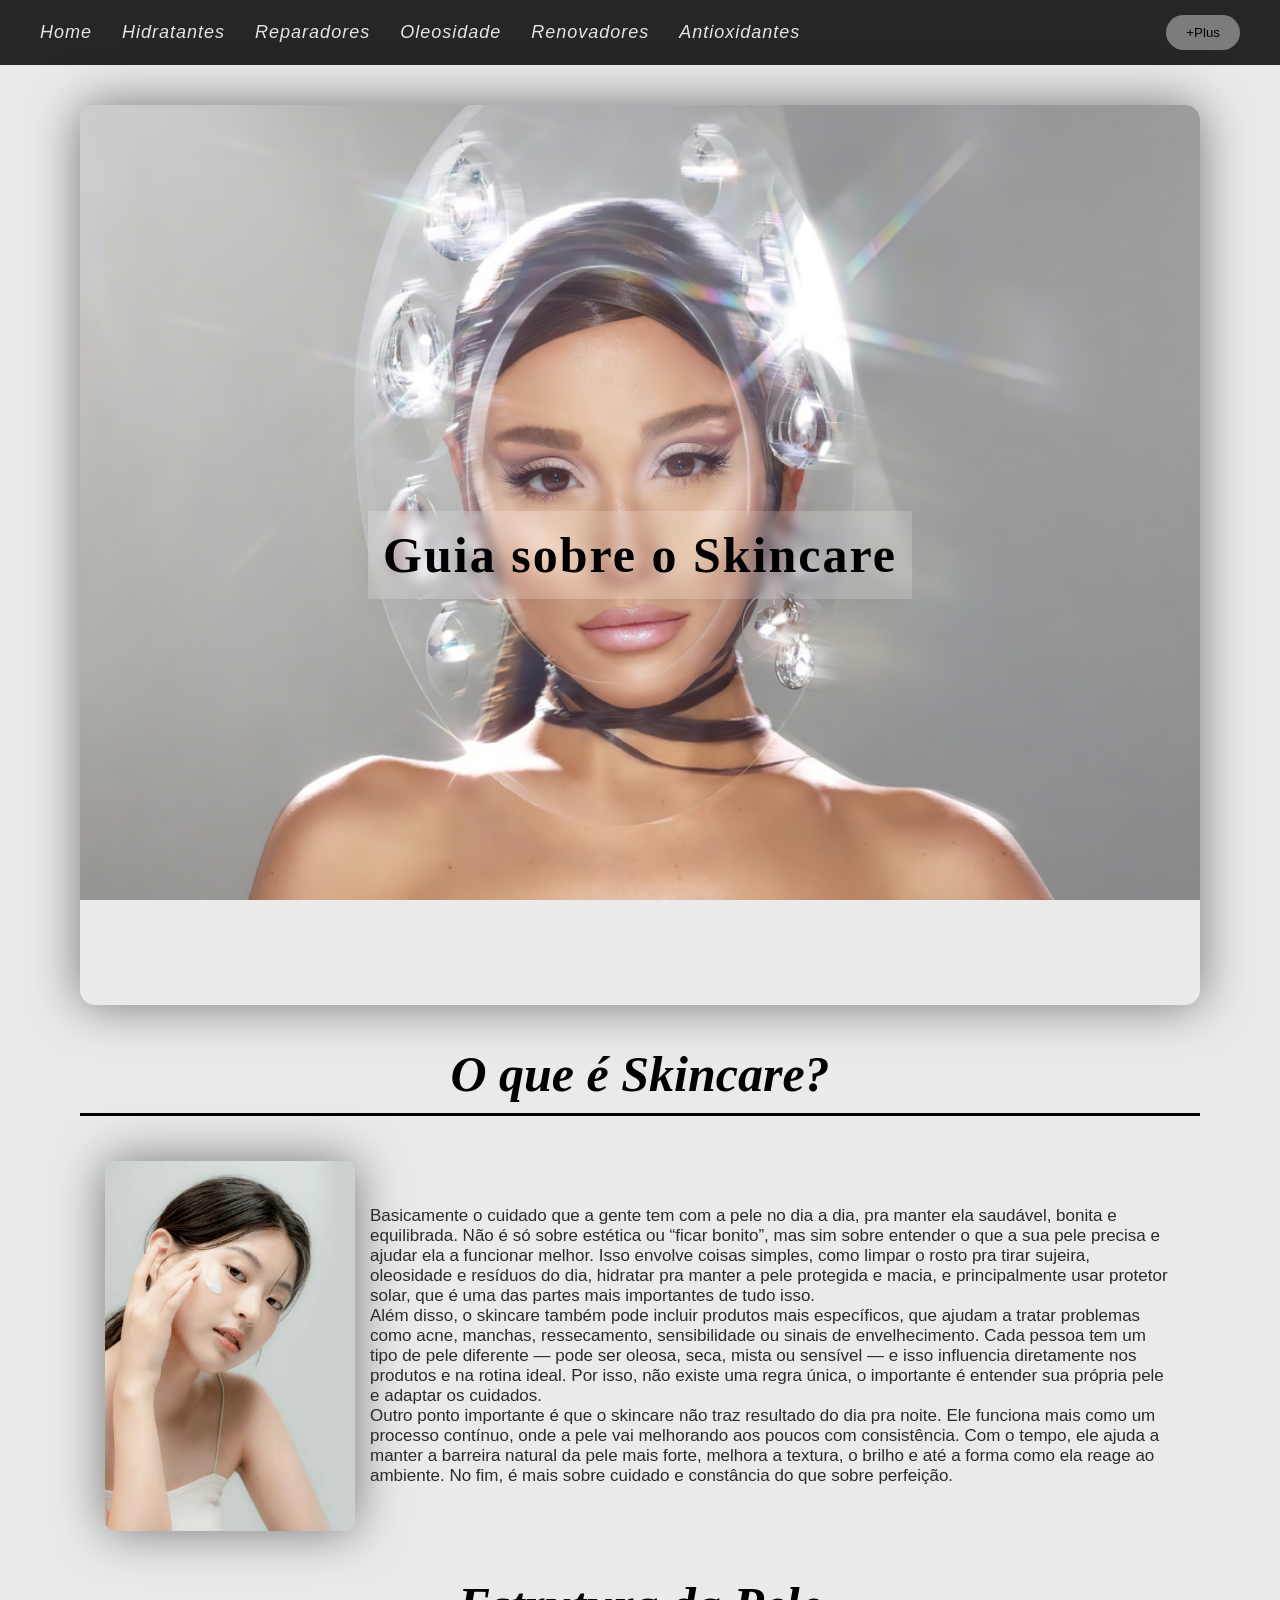
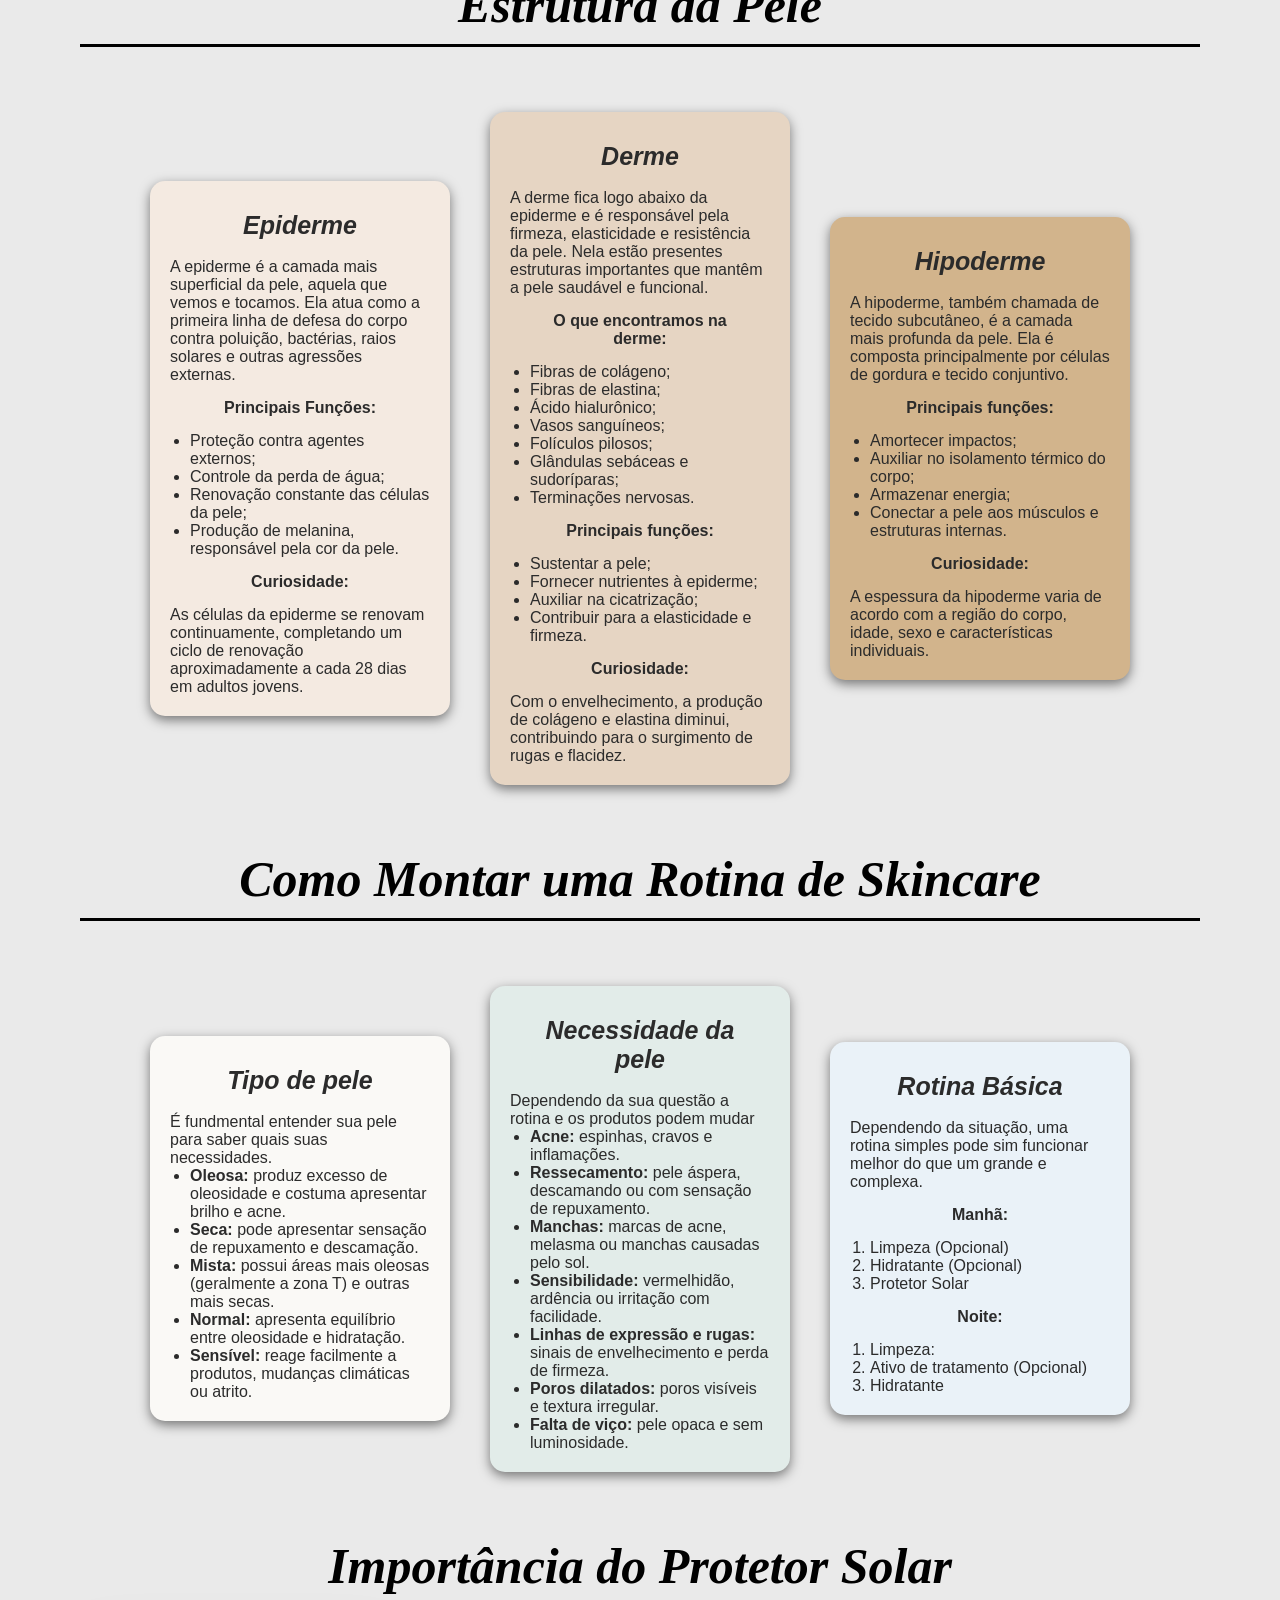
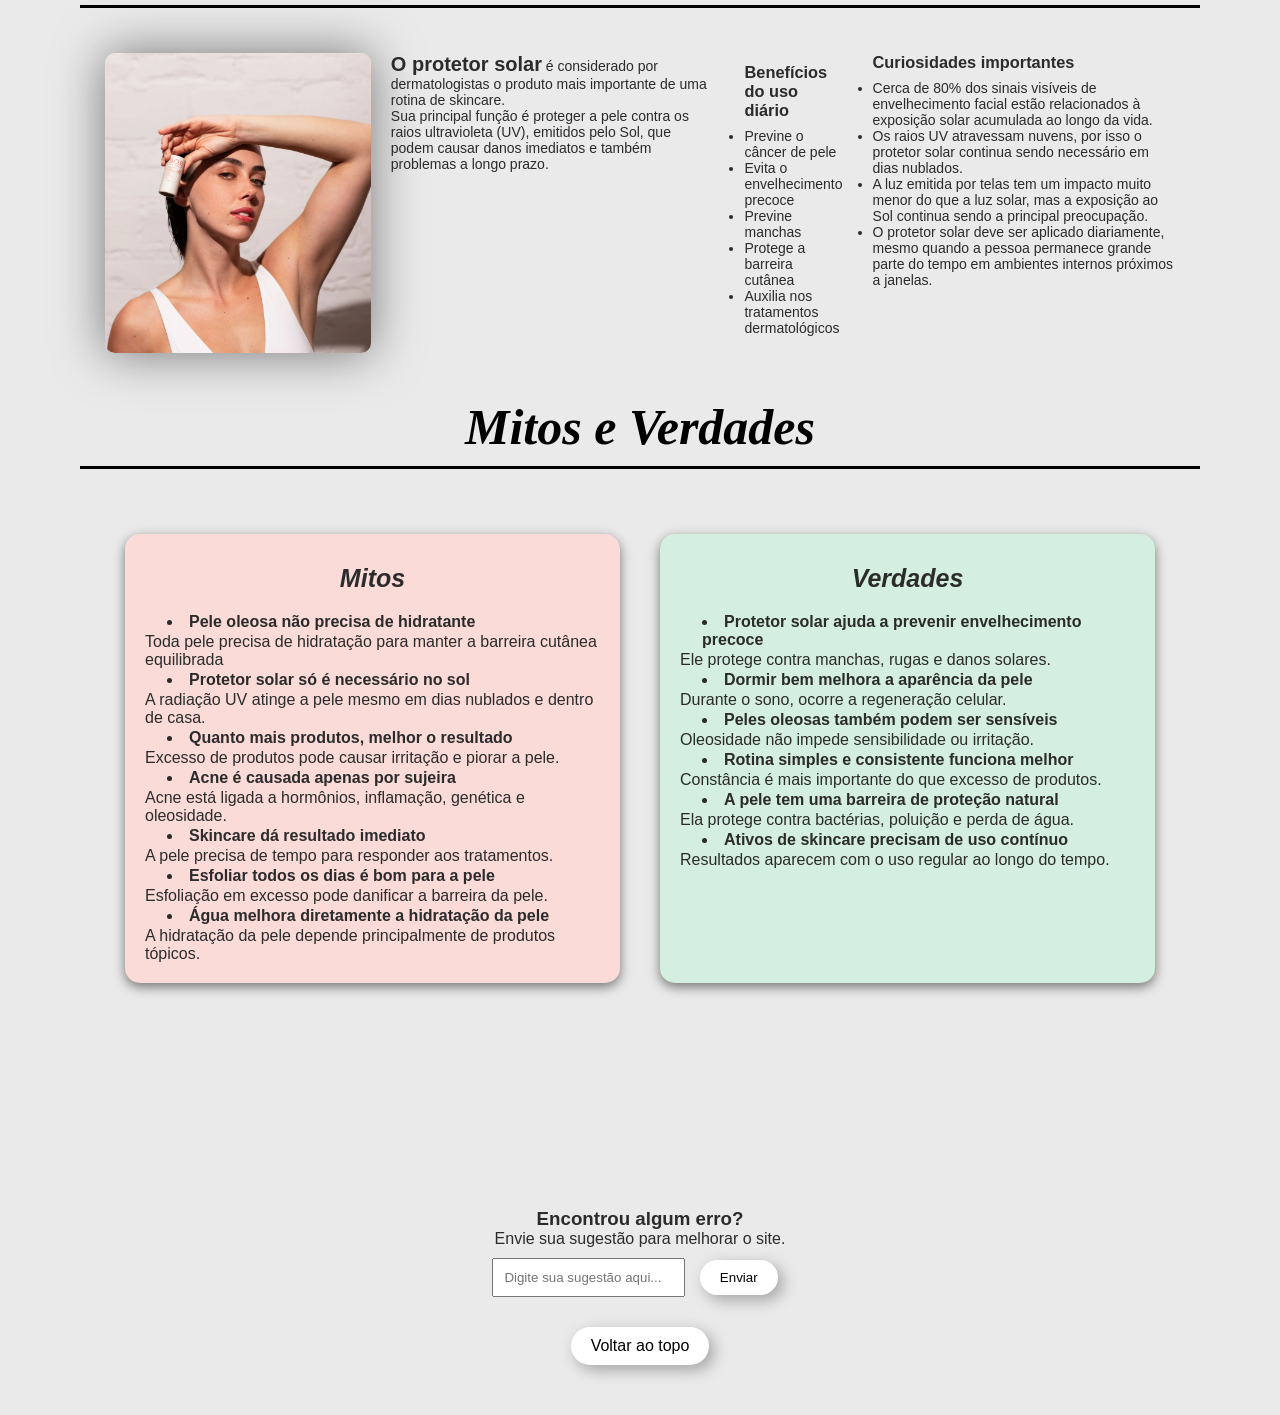
<file: index.html>
<!DOCTYPE html>
<html lang="en">
<head>
    <meta charset="UTF-8">
    <meta name="viewport" content="width=device-width, initial-scale=1.0">
    <title>--> Guia Skincare <--</title>
    <link rel="stylesheet" href="style.css">
</head>
<body id="topo" class="diamante">
    <header>
        <nav>
            <a href="index.html">Home</a>
            <a href="Hidratantes.html">Hidratantes</a>
            <a href="Reparadores.html">Reparadores</a>
            <a href="Oleosidade.html">Oleosidade</a>
            <a href="Renovadores.html">Renovadores</a>
            <a href="Antioxidantes.html">Antioxidantes</a>
        </nav>
        <button>+Plus</button>
    </header>
    
    <main class="conteudo">
        <section class="banner">
            <section class="parallax">
                <h1>Guia sobre o Skincare</h1>
            </section>
        </section>

        <section class="secao">
            <h2>O que é Skincare?</h2>
            <article>
                <div class="oq_skincare">
                    <img src="assets/WhatsApp Image 2026-06-27 at 17.27.15.jpeg" alt="">
                    <p>Basicamente o cuidado que a gente tem com a pele no dia a dia, pra manter ela saudável, bonita e equilibrada. Não é só sobre estética ou “ficar bonito”, mas sim sobre entender o que a sua pele precisa e ajudar ela a funcionar melhor. Isso envolve coisas simples, como limpar o rosto pra tirar sujeira, oleosidade e resíduos do dia, hidratar pra manter a pele protegida e macia, e principalmente usar protetor solar, que é uma das partes mais importantes de tudo isso.<br>Além disso, o skincare também pode incluir produtos mais específicos, que ajudam a tratar problemas como acne, manchas, ressecamento, sensibilidade ou sinais de envelhecimento. Cada pessoa tem um tipo de pele diferente — pode ser oleosa, seca, mista ou sensível — e isso influencia diretamente nos produtos e na rotina ideal. Por isso, não existe uma regra única, o importante é entender sua própria pele e adaptar os cuidados.<br>Outro ponto importante é que o skincare não traz resultado do dia pra noite. Ele funciona mais como um processo contínuo, onde a pele vai melhorando aos poucos com consistência. Com o tempo, ele ajuda a manter a barreira natural da pele mais forte, melhora a textura, o brilho e até a forma como ela reage ao ambiente. No fim, é mais sobre cuidado e constância do que sobre perfeição.</p>
                </div>
            </article>

            <h2>Estrutura da Pele</h2>
            <article>
                </div>
                <div class="config_cards">
                    <div class="card card_epiderme">
                        <h3>Epiderme</h3>
                        <p>A epiderme é a camada mais superficial da pele, aquela que vemos e tocamos. Ela atua como a primeira linha de defesa do corpo contra poluição, bactérias, raios solares e outras agressões externas.</p>
                        <h4>Principais Funções:</h3>
                        <ul>
                            <li>Proteção contra agentes externos;</li>
                            <li>Controle da perda de água;</li>
                            <li>Renovação constante das células da pele;</li>
                            <li>Produção de melanina, responsável pela cor da pele.</li>
                        </ul>
                        <h4>Curiosidade:</h4>
                        <p>As células da epiderme se renovam continuamente, completando um ciclo de renovação aproximadamente a cada 28 dias em adultos jovens.</p>
                    </div>
                    <div class="card card_derme">
                        <h3>Derme</h3>
                        <p>A derme fica logo abaixo da epiderme e é responsável pela firmeza, elasticidade e resistência da pele. Nela estão presentes estruturas importantes que mantêm a pele saudável e funcional.</p>
                        <h4>O que encontramos na derme:</h4>
                        <ul>
                            <li>Fibras de colágeno;</li>
                            <li>Fibras de elastina;</li>
                            <li>Ácido hialurônico;</li>
                            <li>Vasos sanguíneos;</li>
                            <li>Folículos pilosos;</li>
                            <li>Glândulas sebáceas e sudoríparas;</li>
                            <li>Terminações nervosas.</li>
                        </ul>
                        <h4>Principais funções:</h4>
                        <ul>
                            <li>Sustentar a pele;</li>
                            <li>Fornecer nutrientes à epiderme;</li>
                            <li>Auxiliar na cicatrização;</li>
                            <li>Contribuir para a elasticidade e firmeza.</li>
                        </ul>
                        <h4>Curiosidade:</h4>
                        <p>Com o envelhecimento, a produção de colágeno e elastina diminui, contribuindo para o surgimento de rugas e flacidez.</p>
                    </div>
                    <div class="card card_hipoderme">
                        <h3>Hipoderme</h2>
                        <p>A hipoderme, também chamada de tecido subcutâneo, é a camada mais profunda da pele. Ela é composta principalmente por células de gordura e tecido conjuntivo.</p>
                        <h4>Principais funções:</h4>
                        <ul>
                            <li>Amortecer impactos;</li>
                            <li>Auxiliar no isolamento térmico do corpo;</li>
                            <li>Armazenar energia;</li>
                            <li>Conectar a pele aos músculos e estruturas internas.</li>
                        </ul>
                        <h4>Curiosidade:</h4>
                        <p>A espessura da hipoderme varia de acordo com a região do corpo, idade, sexo e características individuais.</p>
                    </div>
                </div>
                
            </article>

            <h2>Como Montar uma Rotina de Skincare</h2>
            <article>
                <div class="montar_rotina config_cards">
                    <div class="card card_rotina card_tipo-da-pele">
                        <h3>Tipo de pele</h3>
                        <p>É fundmental entender sua pele para saber quais suas necessidades.</p>
                        <ul>
                            <li><strong>Oleosa:</strong> produz excesso de oleosidade e costuma apresentar brilho e acne.</li>
                            <li><strong>Seca:</strong> pode apresentar sensação de repuxamento e descamação.</li>
                            <li><strong>Mista:</strong> possui áreas mais oleosas (geralmente a zona T) e outras mais secas.</li>
                            <li><strong>Normal:</strong> apresenta equilíbrio entre oleosidade e hidratação.</li>
                            <li><strong>Sensível:</strong> reage facilmente a produtos, mudanças climáticas ou atrito.</li>
                        </ul>
                    </div>
                    <div class="card card_rotina card_necessidade-da-pele">
                        <h3>Necessidade da pele</h3>
                        <p>Dependendo da sua questão a rotina e os produtos podem mudar</p>
                        <ul>
                            <li><strong>Acne:</strong> espinhas, cravos e inflamações.</li>
                            <li><strong>Ressecamento:</strong> pele áspera, descamando ou com sensação de repuxamento.</li>
                            <li><strong>Manchas:</strong> marcas de acne, melasma ou manchas causadas pelo sol.</li>
                            <li><strong>Sensibilidade:</strong> vermelhidão, ardência ou irritação com facilidade.</li>
                            <li><strong>Linhas de expressão e rugas:</strong> sinais de envelhecimento e perda de firmeza.</li>
                            <li><strong>Poros dilatados:</strong> poros visíveis e textura irregular.</li>
                            <li><strong>Falta de viço:</strong> pele opaca e sem luminosidade.</li>
                        </ul>
                    </div>
                    <div class="card card_rotina card_rotina-basica">
                        <h3>Rotina Básica</h3>
                        <p>Dependendo da situação, uma rotina simples pode sim funcionar melhor do que um grande e complexa.</p>
                        <h4>Manhã:</h4>
                        <ol>
                            <li>Limpeza (Opcional)</li>
                            <li>Hidratante (Opcional)</li>
                            <li>Protetor Solar</li>
                        </ol>
                        <h4>Noite:</h4>
                        <ol>
                            <li>Limpeza:</li>
                            <li>Ativo de tratamento (Opcional)</li>
                            <li>Hidratante</li>
                        </ol>
                    </div>
                </div>
                
            </article>

            <h2>Importância do Protetor Solar</h2>
            <article>
                <div class="protetor_solar">
                    <img src="assets/bob-protecao-solar_1000x1000.webp" alt="">
                    <div>
                        <p><strong style="font-size: 20px;">O protetor solar</strong> é considerado por dermatologistas o produto mais importante de uma rotina de skincare.</p>
                        <p>Sua principal função é proteger a pele contra os raios ultravioleta (UV), emitidos pelo Sol, que podem causar danos imediatos e também problemas a longo prazo.</p>
                    </div>
                    
                    <div style="flex-direction: column; padding: 10px;">
                        <h3>Benefícios do uso diário</h3>
                        <ul>
                            <li>Previne o câncer de pele</li>
                            <li>Evita o envelhecimento precoce</li>
                            <li>Previne manchas</li>
                            <li>Protege a barreira cutânea</li>
                            <li>Auxilia nos tratamentos dermatológicos</li>
                        </ul>
                    </div>
                    <div style="flex-direction: column;">
                        <h3>Curiosidades importantes</h3>
                        <ul>
                            <li>Cerca de 80% dos sinais visíveis de envelhecimento facial estão relacionados à exposição solar acumulada ao longo da vida.</li>
                            <li>Os raios UV atravessam nuvens, por isso o protetor solar continua sendo necessário em dias nublados.</li>
                            <li>A luz emitida por telas tem um impacto muito menor do que a luz solar, mas a exposição ao Sol continua sendo a principal preocupação.</li>
                            <li>O protetor solar deve ser aplicado diariamente, mesmo quando a pessoa permanece grande parte do tempo em ambientes internos próximos a janelas.</li>
                        </ul>
                    </div> 
                </div>
            </article>

            <h2>Mitos e Verdades</h2>
            <article>
                <div class="cards_mito-verdade">
                    <div class="card card_mito"> 
                        <h3>Mitos</h3>
                        <li>Pele oleosa não precisa de hidratante</li>
                        <p>Toda pele precisa de hidratação para manter a barreira cutânea equilibrada</p>
                        <li>Protetor solar só é necessário no sol</li>
                        <p>A radiação UV atinge a pele mesmo em dias nublados e dentro de casa.</p>
                        <li>Quanto mais produtos, melhor o resultado</li>
                        <p>Excesso de produtos pode causar irritação e piorar a pele.</p>
                        <li>Acne é causada apenas por sujeira</li>
                        <p>Acne está ligada a hormônios, inflamação, genética e oleosidade.</p>
                        <li>Skincare dá resultado imediato</li>
                        <p>A pele precisa de tempo para responder aos tratamentos.</p>
                        <li>Esfoliar todos os dias é bom para a pele</li>
                        <p>Esfoliação em excesso pode danificar a barreira da pele.</p>
                        <li>Água melhora diretamente a hidratação da pele</li>
                        <p>A hidratação da pele depende principalmente de produtos tópicos.</p>
                    </div>
                    <div class="card card_verdade">
                        <h3>Verdades</h3>
                        <li>Protetor solar ajuda a prevenir envelhecimento precoce</li>
                        <p>Ele protege contra manchas, rugas e danos solares.</p>
                        <li>Dormir bem melhora a aparência da pele</li>
                        <p>Durante o sono, ocorre a regeneração celular.</p>
                        <li>Peles oleosas também podem ser sensíveis</li>
                        <p>Oleosidade não impede sensibilidade ou irritação.</p>
                        <li>Rotina simples e consistente funciona melhor</li>
                        <p>Constância é mais importante do que excesso de produtos.</p>
                        <li>A pele tem uma barreira de proteção natural</li>
                        <p>Ela protege contra bactérias, poluição e perda de água.</p>
                        <li>Ativos de skincare precisam de uso contínuo</li>
                        <p>Resultados aparecem com o uso regular ao longo do tempo.</p>
                    </div>
                </div>           
            </article>
        </section>
    </main>

    <footer class="rodape">
    <h3>Encontrou algum erro?</h3>
    <p>Envie sua sugestão para melhorar o site.</p>
    <input type="text" placeholder="Digite sua sugestão aqui...">
    <button>Enviar</button><br>
    <a href="#topo" class="btn-topo">Voltar ao topo</a>
    </footer>
</body>
</html>
</file>
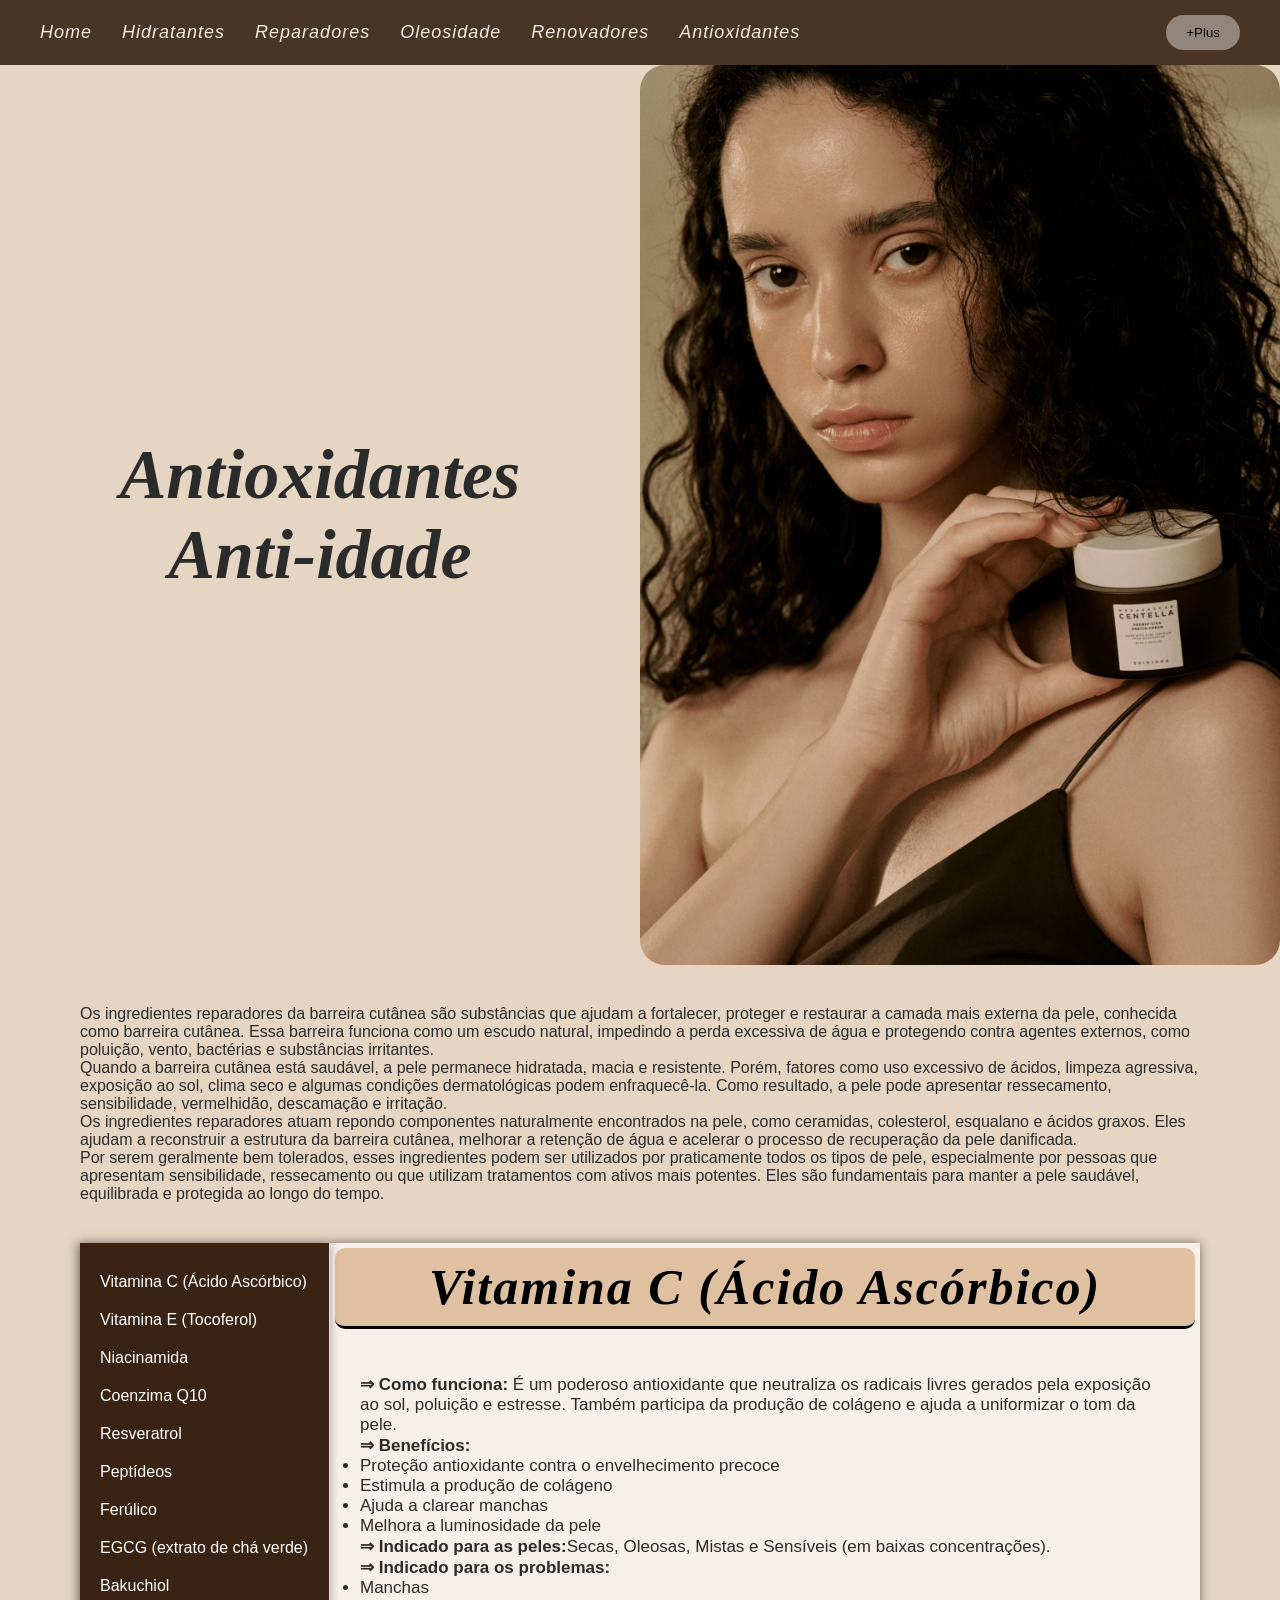
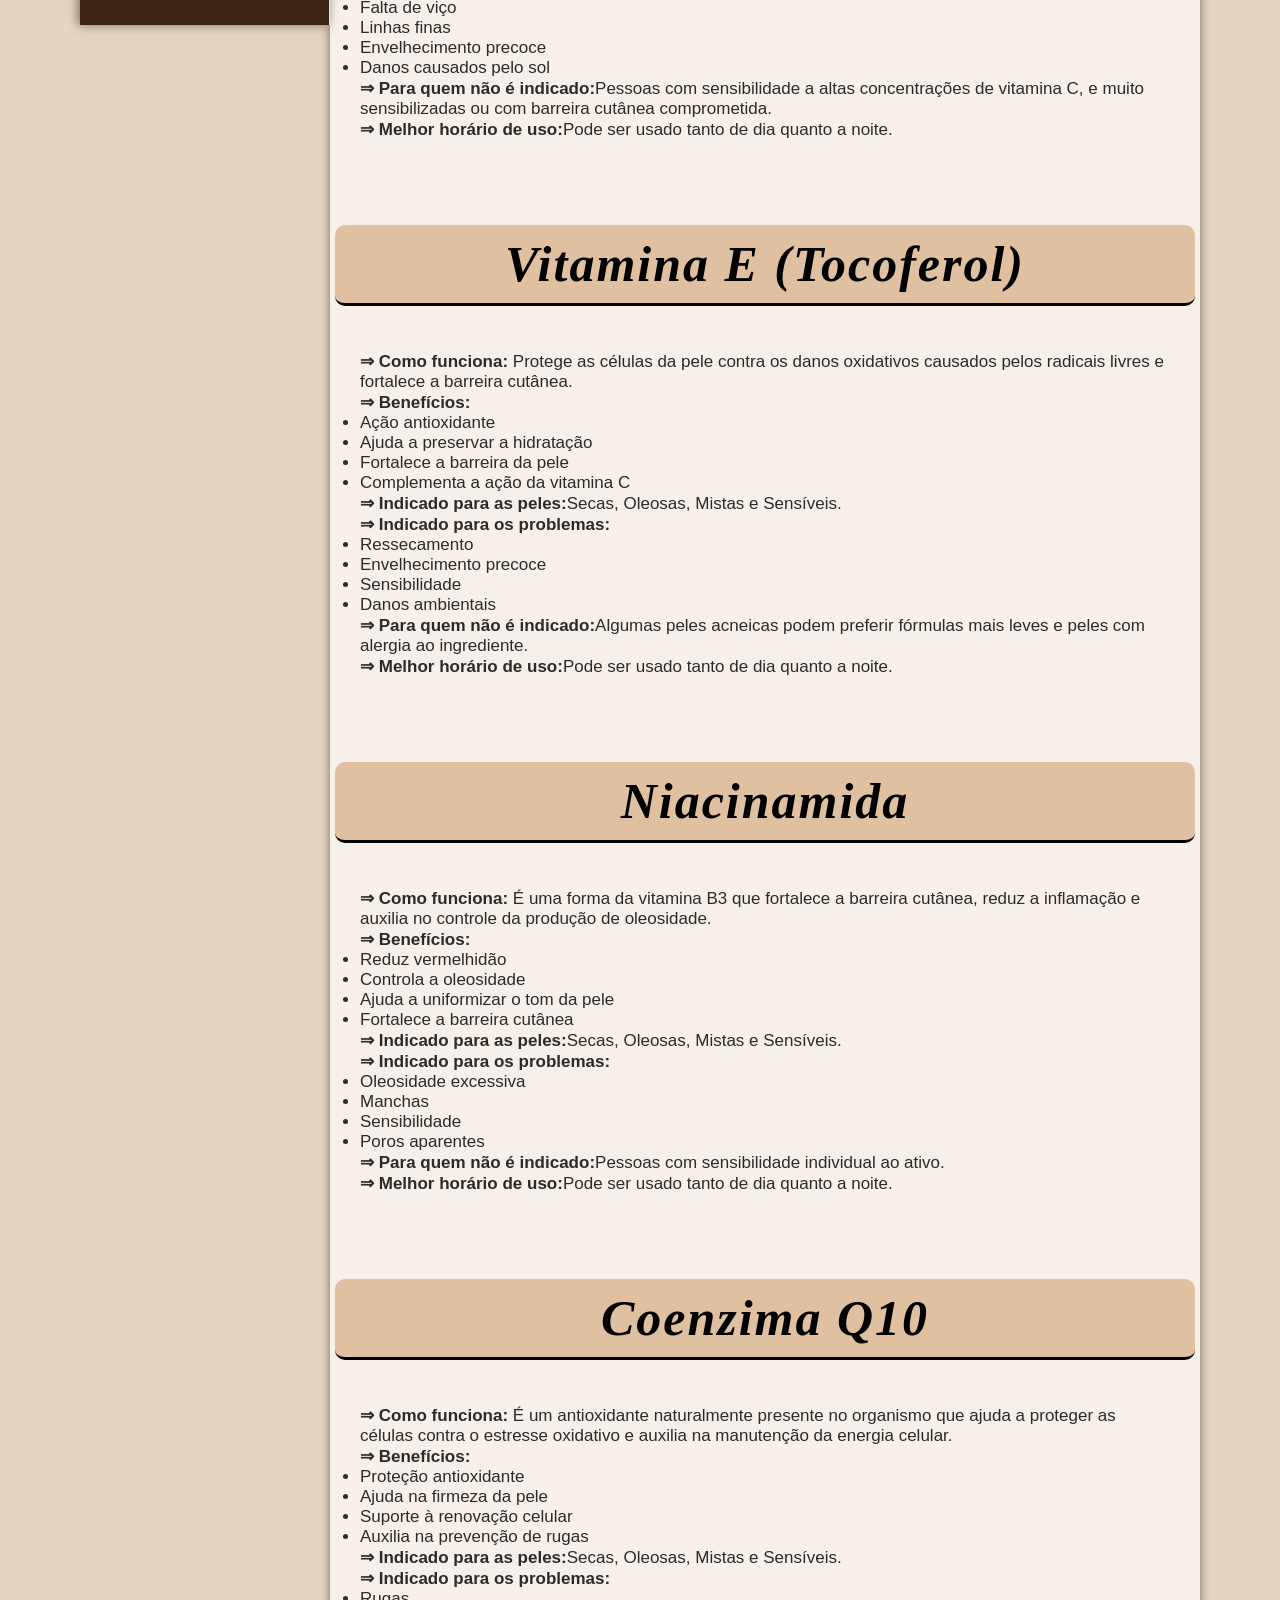
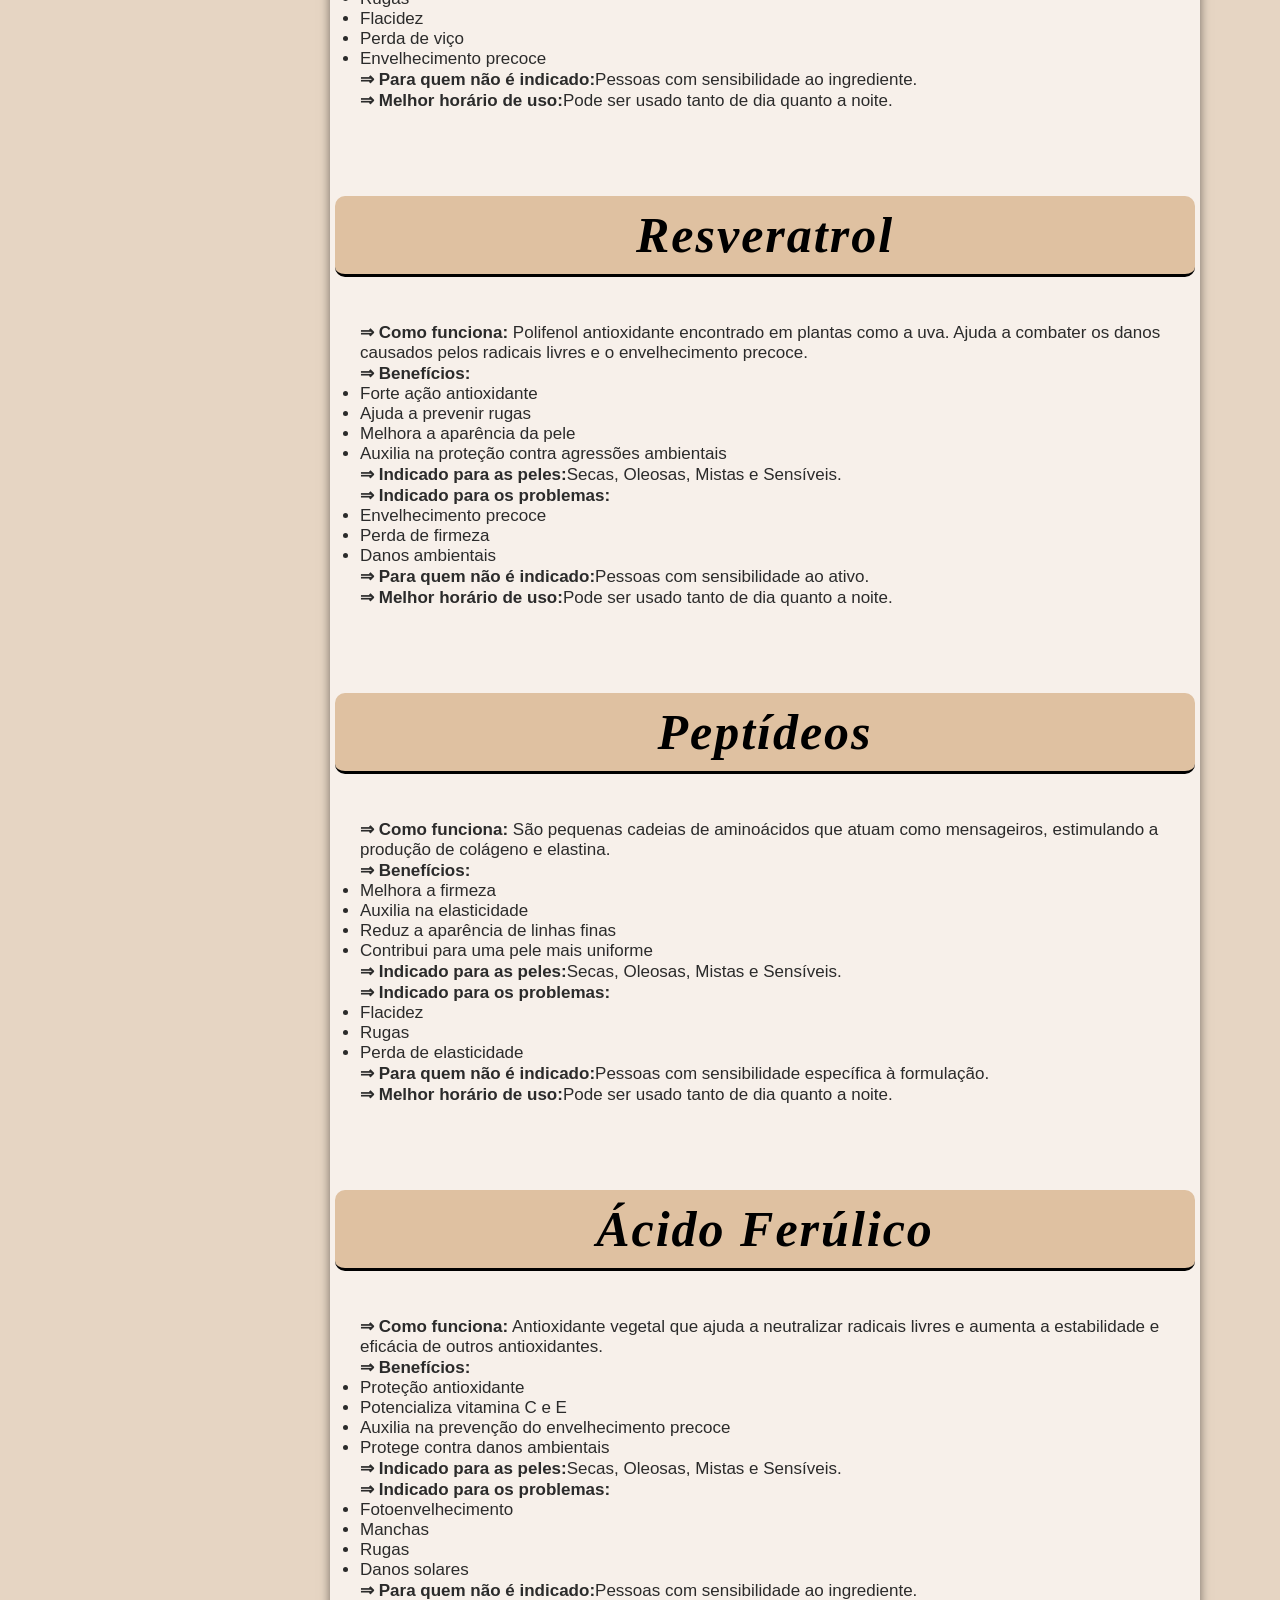
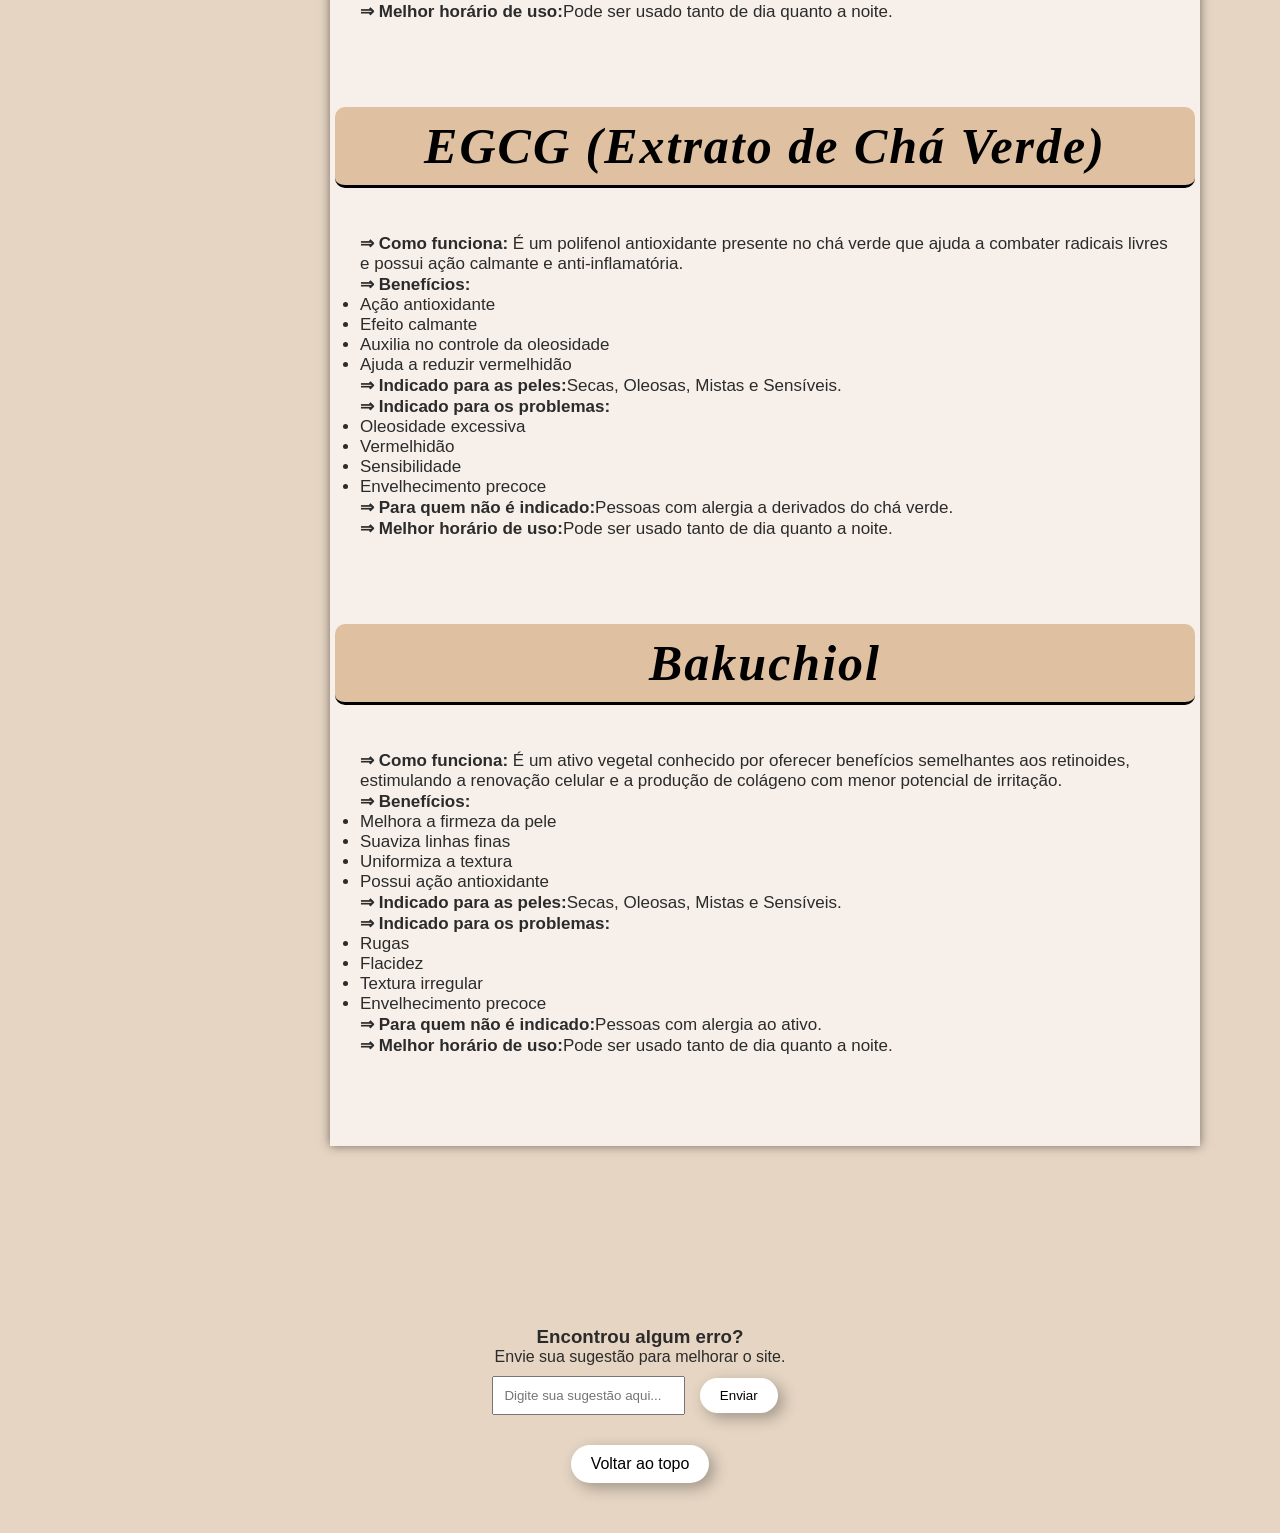
<file: Antioxidantes.html>
<!DOCTYPE html>
<html lang="en">
<head>
    <meta charset="UTF-8">
    <meta name="viewport" content="width=device-width, initial-scale=1.0">
    <title>--> Antioxidantes <--</title>
    <link rel="stylesheet" href="style.css">
</head>
<body id="topo" class="topazio">
    <header>
        <nav>
            <a href="index.html">Home</a>
            <a href="Hidratantes.html">Hidratantes</a>
            <a href="Reparadores.html">Reparadores</a>
            <a href="Oleosidade.html">Oleosidade</a>
            <a href="Renovadores.html">Renovadores</a>
            <a href="Antioxidantes.html">Antioxidantes</a>
        </nav>
        <button>+Plus</button>
    </header>

    <!-- Tela do começo -->
    <div class="container-split">
    <div class="lado-texto">
        <h1>Antioxidantes</h1>
        <h1>Anti-idade</h1>
    </div>
    <div class="lado-imagem">
        <img src="assets/modelo_marrom.png">
    </div>
    </div>

    <main class="conteudo">
        <section class="banner">
            <p>Os ingredientes reparadores da barreira cutânea são substâncias que ajudam a fortalecer, proteger e restaurar a camada mais externa da pele, conhecida como barreira cutânea. Essa barreira funciona como um escudo natural, impedindo a perda excessiva de água e protegendo contra agentes externos, como poluição, vento, bactérias e substâncias irritantes.</p>
            <p>Quando a barreira cutânea está saudável, a pele permanece hidratada, macia e resistente. Porém, fatores como uso excessivo de ácidos, limpeza agressiva, exposição ao sol, clima seco e algumas condições dermatológicas podem enfraquecê-la. Como resultado, a pele pode apresentar ressecamento, sensibilidade, vermelhidão, descamação e irritação.</p>
            <p>Os ingredientes reparadores atuam repondo componentes naturalmente encontrados na pele, como ceramidas, colesterol, esqualano e ácidos graxos. Eles ajudam a reconstruir a estrutura da barreira cutânea, melhorar a retenção de água e acelerar o processo de recuperação da pele danificada.</p>
            <p>Por serem geralmente bem tolerados, esses ingredientes podem ser utilizados por praticamente todos os tipos de pele, especialmente por pessoas que apresentam sensibilidade, ressecamento ou que utilizam tratamentos com ativos mais potentes. Eles são fundamentais para manter a pele saudável, equilibrada e protegida ao longo do tempo.</p>
        </section>

        <section class="secao">
            <div class="wiki-container">
                
            <aside class="sidebar topazio_esquerda">
                <a href="#vitaminaC">Vitamina C (Ácido Ascórbico)</a>
                <a href="#vitaminaE">Vitamina E (Tocoferol)</a>
                <a href="#niacinamida">Niacinamida</a>
                <a href="#coenzima">Coenzima Q10</a>
                <a href="#resveratrol">Resveratrol</a>
                <a href="#peptideos">Peptídeos</a>
                <a href="#ferulico">Ferúlico</a>
                <a href="#egcg">EGCG (extrato de chá verde)</a>
                <a href="#bakuchiol">Bakuchiol</a>
            </aside>

            <main class="conteudo-principal topazio_direita topazio_background">
                <section id="vitaminaC" class="ativo-secao">
                    <h2>Vitamina C (Ácido Ascórbico)</h2>
                    <article>
                    <p><strong>⇒  Como funciona:</strong> É um poderoso antioxidante que neutraliza os radicais livres gerados pela exposição ao sol, poluição e estresse. Também participa da produção de colágeno e ajuda a uniformizar o tom da pele.</p>
                    <p><strong>⇒  Benefícios:</strong></p>
                    <ul>
                        <li>Proteção antioxidante contra o envelhecimento precoce</li>
                        <li>Estimula a produção de colágeno</li>
                        <li>Ajuda a clarear manchas</li>
                        <li>Melhora a luminosidade da pele</li>
                    </ul>
                    <p><strong>⇒  Indicado para as peles:</strong>Secas, Oleosas, Mistas e Sensíveis (em baixas concentrações).</p>
                    <p><strong>⇒  Indicado para os problemas:</strong></p>
                        <ul>
                            <li>Manchas</li>
                            <li>Falta de viço</li>
                            <li>Linhas finas</li>
                            <li>Envelhecimento precoce</li>
                            <li>Danos causados pelo sol</li>
                        </ul>
                    <p><strong>⇒  Para quem não é indicado:</strong>Pessoas com sensibilidade a altas concentrações de vitamina C, e muito sensibilizadas ou com barreira cutânea comprometida.</p>
                    <p><strong>⇒  Melhor horário de uso:</strong>Pode ser usado tanto de dia quanto a noite.</p>
                    </article>
                </section>

                <section id="vitaminaE" class="ativo-secao">
                    <h2>Vitamina E (Tocoferol)</h2>
                    <article>
                    <p><strong>⇒  Como funciona:</strong> Protege as células da pele contra os danos oxidativos causados pelos radicais livres e fortalece a barreira cutânea.</p>
                    <p><strong>⇒  Benefícios:</strong></p>
                    <ul>
                        <li>Ação antioxidante</li>
                        <li>Ajuda a preservar a hidratação</li>
                        <li>Fortalece a barreira da pele</li>
                        <li>Complementa a ação da vitamina C</li>
                    </ul>
                    <p><strong>⇒  Indicado para as peles:</strong>Secas, Oleosas, Mistas e Sensíveis.</p>
                    <p><strong>⇒  Indicado para os problemas:</strong></p>
                        <ul>
                            <li>Ressecamento</li>
                            <li>Envelhecimento precoce</li>
                            <li>Sensibilidade</li>
                            <li>Danos ambientais</li>
                        </ul>
                    <p><strong>⇒  Para quem não é indicado:</strong>Algumas peles acneicas podem preferir fórmulas mais leves e peles com alergia ao ingrediente.</p>
                    <p><strong>⇒  Melhor horário de uso:</strong>Pode ser usado tanto de dia quanto a noite.</p>
                    </article>
                </section>

                <section id="niacinamida" class="ativo-secao">
                    <h2>Niacinamida</h2>
                    <article>
                    <p><strong>⇒  Como funciona:</strong> É uma forma da vitamina B3 que fortalece a barreira cutânea, reduz a inflamação e auxilia no controle da produção de oleosidade.</p>
                    <p><strong>⇒  Benefícios:</strong></p>
                    <ul>
                        <li>Reduz vermelhidão</li>
                        <li>Controla a oleosidade</li>
                        <li>Ajuda a uniformizar o tom da pele</li>
                        <li>Fortalece a barreira cutânea</li>
                    </ul>
                    <p><strong>⇒  Indicado para as peles:</strong>Secas, Oleosas, Mistas e Sensíveis.</p>
                    <p><strong>⇒  Indicado para os problemas:</strong></p>
                        <ul>
                            <li>Oleosidade excessiva</li>
                            <li>Manchas</li>
                            <li>Sensibilidade</li>
                            <li>Poros aparentes</li>
                        </ul>
                    <p><strong>⇒  Para quem não é indicado:</strong>Pessoas com sensibilidade individual ao ativo.</p>
                    <p><strong>⇒  Melhor horário de uso:</strong>Pode ser usado tanto de dia quanto a noite.</p>
                    </article>
                </section>

                <section id="coenzima" class="ativo-secao">
                    <h2>Coenzima Q10</h2>
                    <article>
                    <p><strong>⇒  Como funciona:</strong> É um antioxidante naturalmente presente no organismo que ajuda a proteger as células contra o estresse oxidativo e auxilia na manutenção da energia celular.</p>
                    <p><strong>⇒  Benefícios:</strong></p>
                    <ul>
                        <li>Proteção antioxidante</li>
                        <li>Ajuda na firmeza da pele</li>
                        <li>Suporte à renovação celular</li>
                        <li>Auxilia na prevenção de rugas</li>
                    </ul>
                    <p><strong>⇒  Indicado para as peles:</strong>Secas, Oleosas, Mistas e Sensíveis.</p>
                    <p><strong>⇒  Indicado para os problemas:</strong></p>
                        <ul>
                            <li>Rugas</li>
                            <li>Flacidez</li>
                            <li>Perda de viço</li>
                            <li>Envelhecimento precoce</li>
                        </ul>
                    <p><strong>⇒  Para quem não é indicado:</strong>Pessoas com sensibilidade ao ingrediente.</p>
                    <p><strong>⇒  Melhor horário de uso:</strong>Pode ser usado tanto de dia quanto a noite.</p>
                    </article>
                </section>

                <section id="resveratrol" class="ativo-secao">
                    <h2>Resveratrol</h2>
                    <article>
                    <p><strong>⇒  Como funciona:</strong> Polifenol antioxidante encontrado em plantas como a uva. Ajuda a combater os danos causados pelos radicais livres e o envelhecimento precoce.</p>
                    <p><strong>⇒  Benefícios:</strong></p>
                    <ul>
                        <li>Forte ação antioxidante</li>
                        <li>Ajuda a prevenir rugas</li>
                        <li>Melhora a aparência da pele</li>
                        <li>Auxilia na proteção contra agressões ambientais</li>
                    </ul>
                    <p><strong>⇒  Indicado para as peles:</strong>Secas, Oleosas, Mistas e Sensíveis.</p>
                    <p><strong>⇒  Indicado para os problemas:</strong></p>
                        <ul>
                            <li>Envelhecimento precoce</li>
                            <li>Perda de firmeza</li>
                            <li>Danos ambientais</li>
                        </ul>
                    <p><strong>⇒  Para quem não é indicado:</strong>Pessoas com sensibilidade ao ativo.</p>
                    <p><strong>⇒  Melhor horário de uso:</strong>Pode ser usado tanto de dia quanto a noite.</p>
                    </article>
                </section>

                <section id="peptideos" class="ativo-secao">
                    <h2>Peptídeos</h2>
                    <article>
                    <p><strong>⇒  Como funciona:</strong> São pequenas cadeias de aminoácidos que atuam como mensageiros, estimulando a produção de colágeno e elastina.</p>
                    <p><strong>⇒  Benefícios:</strong></p>
                    <ul>
                        <li>Melhora a firmeza</li>
                        <li>Auxilia na elasticidade</li>
                        <li>Reduz a aparência de linhas finas</li>
                        <li>Contribui para uma pele mais uniforme</li>
                    </ul>
                    <p><strong>⇒  Indicado para as peles:</strong>Secas, Oleosas, Mistas e Sensíveis.</p>
                    <p><strong>⇒  Indicado para os problemas:</strong></p>
                        <ul>
                            <li>Flacidez</li>
                            <li>Rugas</li>
                            <li>Perda de elasticidade</li>
                        </ul>
                    <p><strong>⇒  Para quem não é indicado:</strong>Pessoas com sensibilidade específica à formulação.</p>
                    <p><strong>⇒  Melhor horário de uso:</strong>Pode ser usado tanto de dia quanto a noite.</p>
                    </article>
                </section>

                <section id="ferulico" class="ativo-secao">
                    <h2>Ácido Ferúlico</h2>
                    <article>
                    <p><strong>⇒  Como funciona:</strong> Antioxidante vegetal que ajuda a neutralizar radicais livres e aumenta a estabilidade e eficácia de outros antioxidantes.</p>
                    <p><strong>⇒  Benefícios:</strong></p>
                    <ul>
                        <li>Proteção antioxidante</li>
                        <li>Potencializa vitamina C e E</li>
                        <li>Auxilia na prevenção do envelhecimento precoce</li>
                        <li>Protege contra danos ambientais</li>
                    </ul>
                    <p><strong>⇒  Indicado para as peles:</strong>Secas, Oleosas, Mistas e Sensíveis.</p>
                    <p><strong>⇒  Indicado para os problemas:</strong></p>
                        <ul>
                            <li>Fotoenvelhecimento</li>
                            <li>Manchas</li>
                            <li>Rugas</li>
                            <li>Danos solares</li>
                        </ul>
                    <p><strong>⇒  Para quem não é indicado:</strong>Pessoas com sensibilidade ao ingrediente.</p>
                    <p><strong>⇒  Melhor horário de uso:</strong>Pode ser usado tanto de dia quanto a noite.</p>
                    </article>
                </section>

                <section id="egcg" class="ativo-secao">
                    <h2>EGCG (Extrato de Chá Verde)</h2>
                    <article>
                    <p><strong>⇒  Como funciona:</strong> É um polifenol antioxidante presente no chá verde que ajuda a combater radicais livres e possui ação calmante e anti-inflamatória.</p>
                    <p><strong>⇒  Benefícios:</strong></p>
                    <ul>
                        <li>Ação antioxidante</li>
                        <li>Efeito calmante</li>
                        <li>Auxilia no controle da oleosidade</li>
                        <li>Ajuda a reduzir vermelhidão</li>
                    </ul>
                    <p><strong>⇒  Indicado para as peles:</strong>Secas, Oleosas, Mistas e Sensíveis.</p>
                    <p><strong>⇒  Indicado para os problemas:</strong></p>
                        <ul>
                            <li>Oleosidade excessiva</li>
                            <li>Vermelhidão</li>
                            <li>Sensibilidade</li>
                            <li>Envelhecimento precoce</li>
                        </ul>
                    <p><strong>⇒  Para quem não é indicado:</strong>Pessoas com alergia a derivados do chá verde.</p>
                    <p><strong>⇒  Melhor horário de uso:</strong>Pode ser usado tanto de dia quanto a noite.</p>
                    </article>
                </section>

                <section id="bakuchiol" class="ativo-secao">
                    <h2>Bakuchiol</h2>
                    <article>
                    <p><strong>⇒  Como funciona:</strong> É um ativo vegetal conhecido por oferecer benefícios semelhantes aos retinoides, estimulando a renovação celular e a produção de colágeno com menor potencial de irritação.</p>
                    <p><strong>⇒  Benefícios:</strong></p>
                    <ul>
                        <li>Melhora a firmeza da pele</li>
                        <li>Suaviza linhas finas</li>
                        <li>Uniformiza a textura</li>
                        <li>Possui ação antioxidante</li>
                    </ul>
                    <p><strong>⇒  Indicado para as peles:</strong>Secas, Oleosas, Mistas e Sensíveis.</p>
                    <p><strong>⇒  Indicado para os problemas:</strong></p>
                        <ul>
                            <li>Rugas</li>
                            <li>Flacidez</li>
                            <li>Textura irregular</li>
                            <li>Envelhecimento precoce</li>
                        </ul>
                    <p><strong>⇒  Para quem não é indicado:</strong>Pessoas com alergia ao ativo.</p>
                    <p><strong>⇒  Melhor horário de uso:</strong>Pode ser usado tanto de dia quanto a noite.</p>
                    </article>
                </section>
            </main>
            </div>
    </main>
    </section>

    <footer class="rodape">
    <h3>Encontrou algum erro?</h3>
    <p>Envie sua sugestão para melhorar o site.</p>
    <input type="text" placeholder="Digite sua sugestão aqui...">
    <button>Enviar</button><br>
    <a href="#topo" class="btn-topo">Voltar ao topo</a>
    </footer>
</body>
</html>
</file>
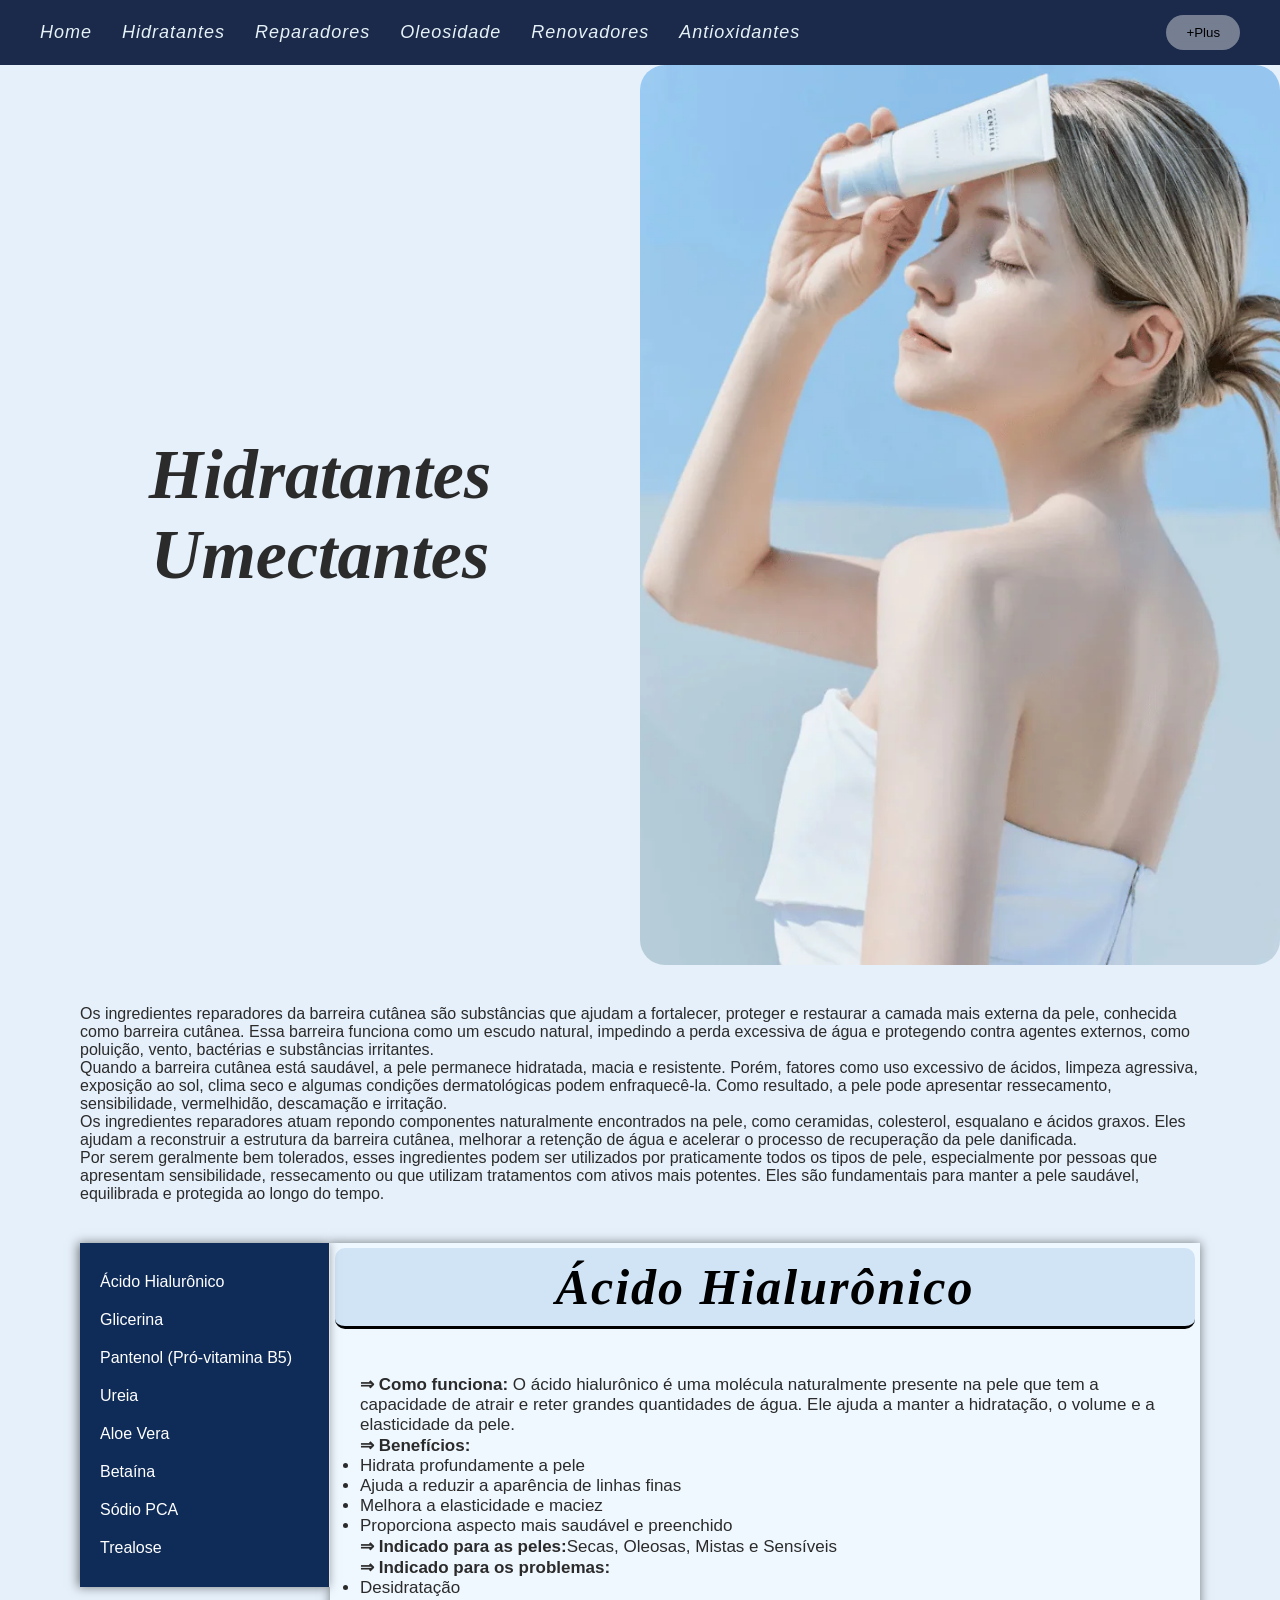
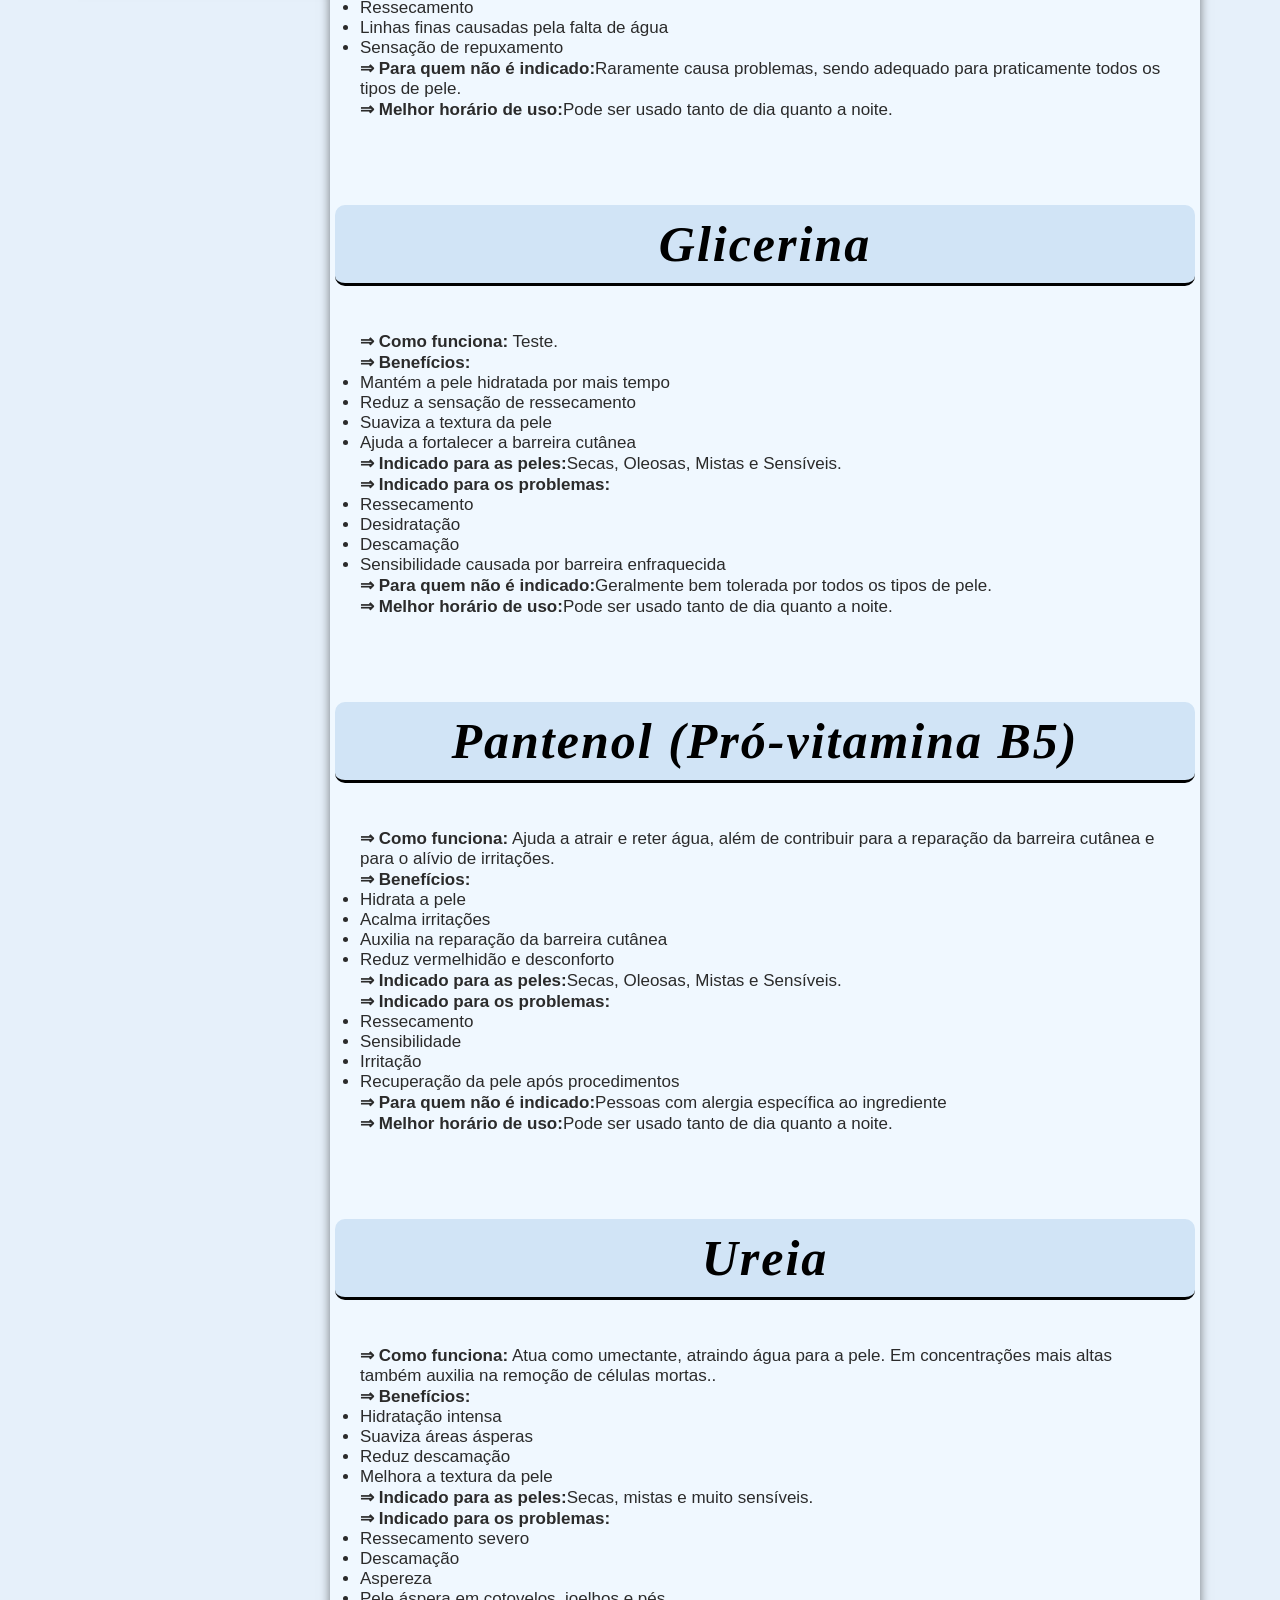
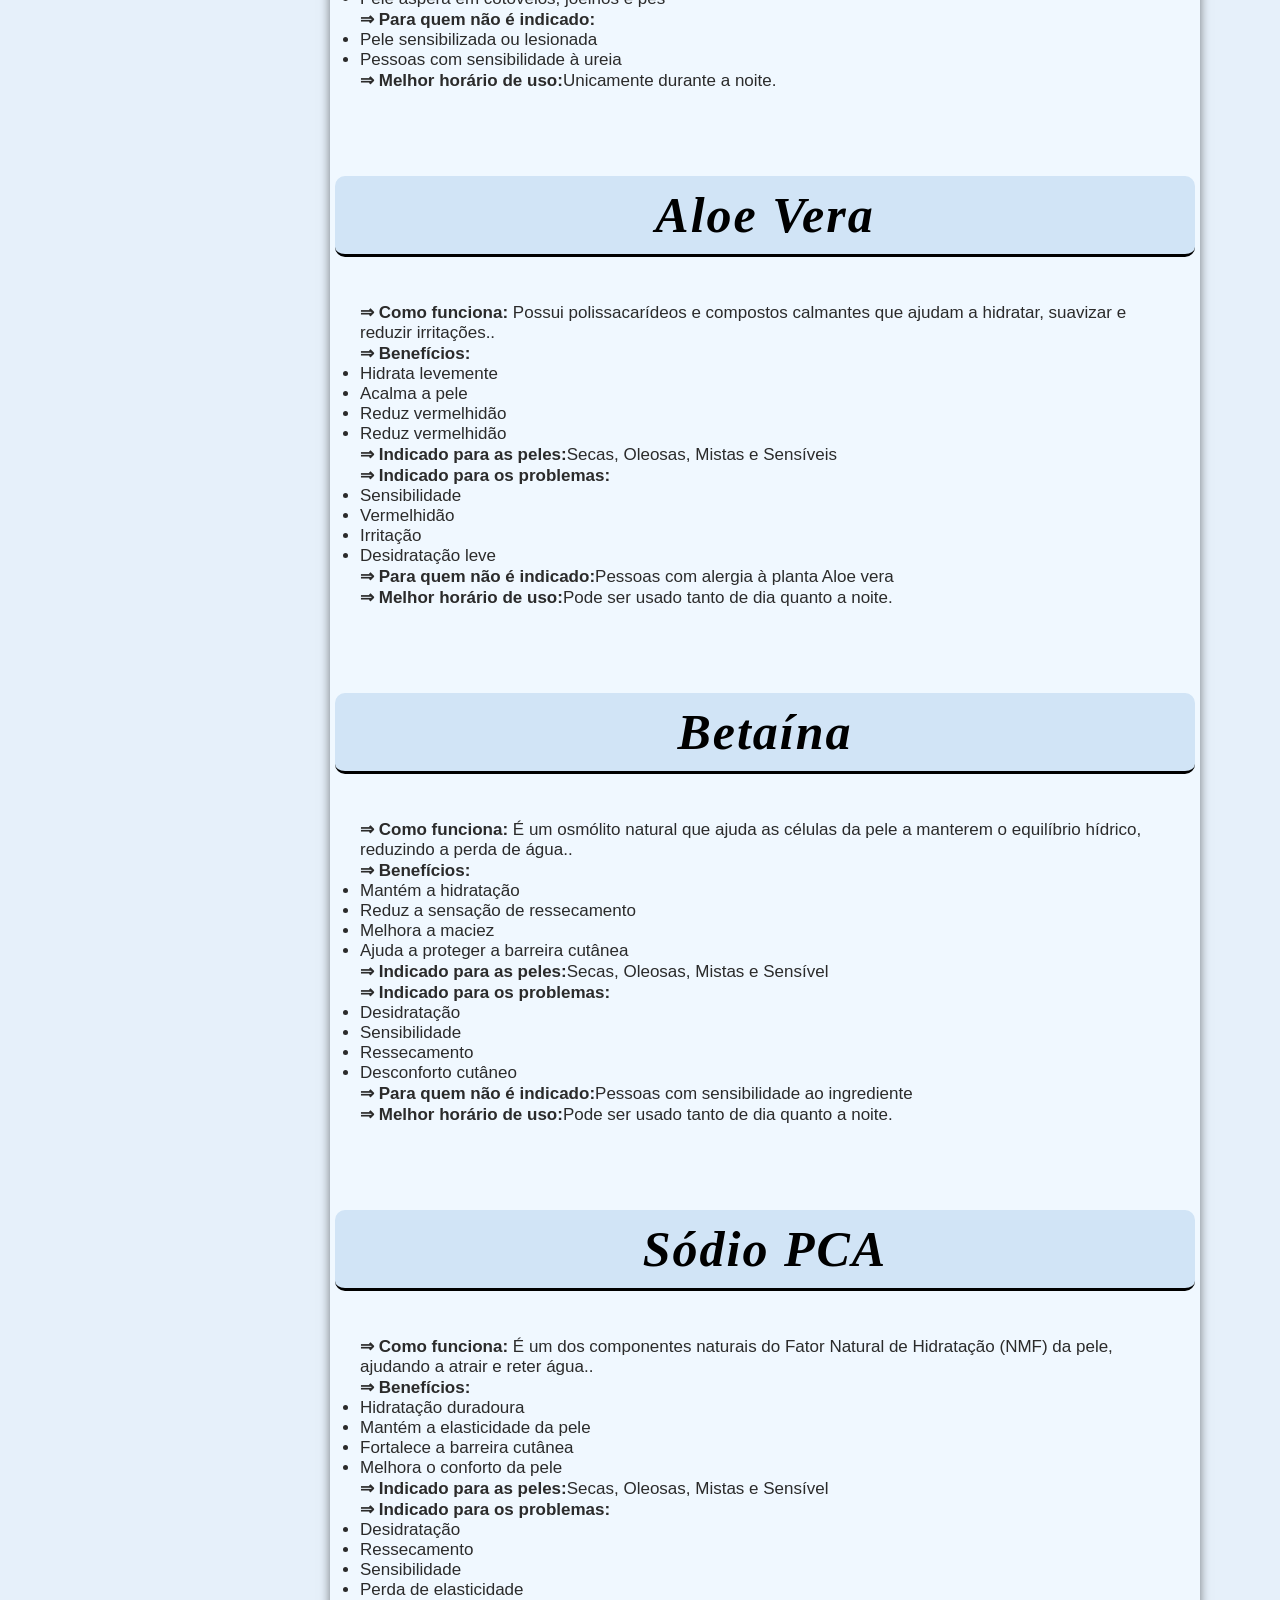
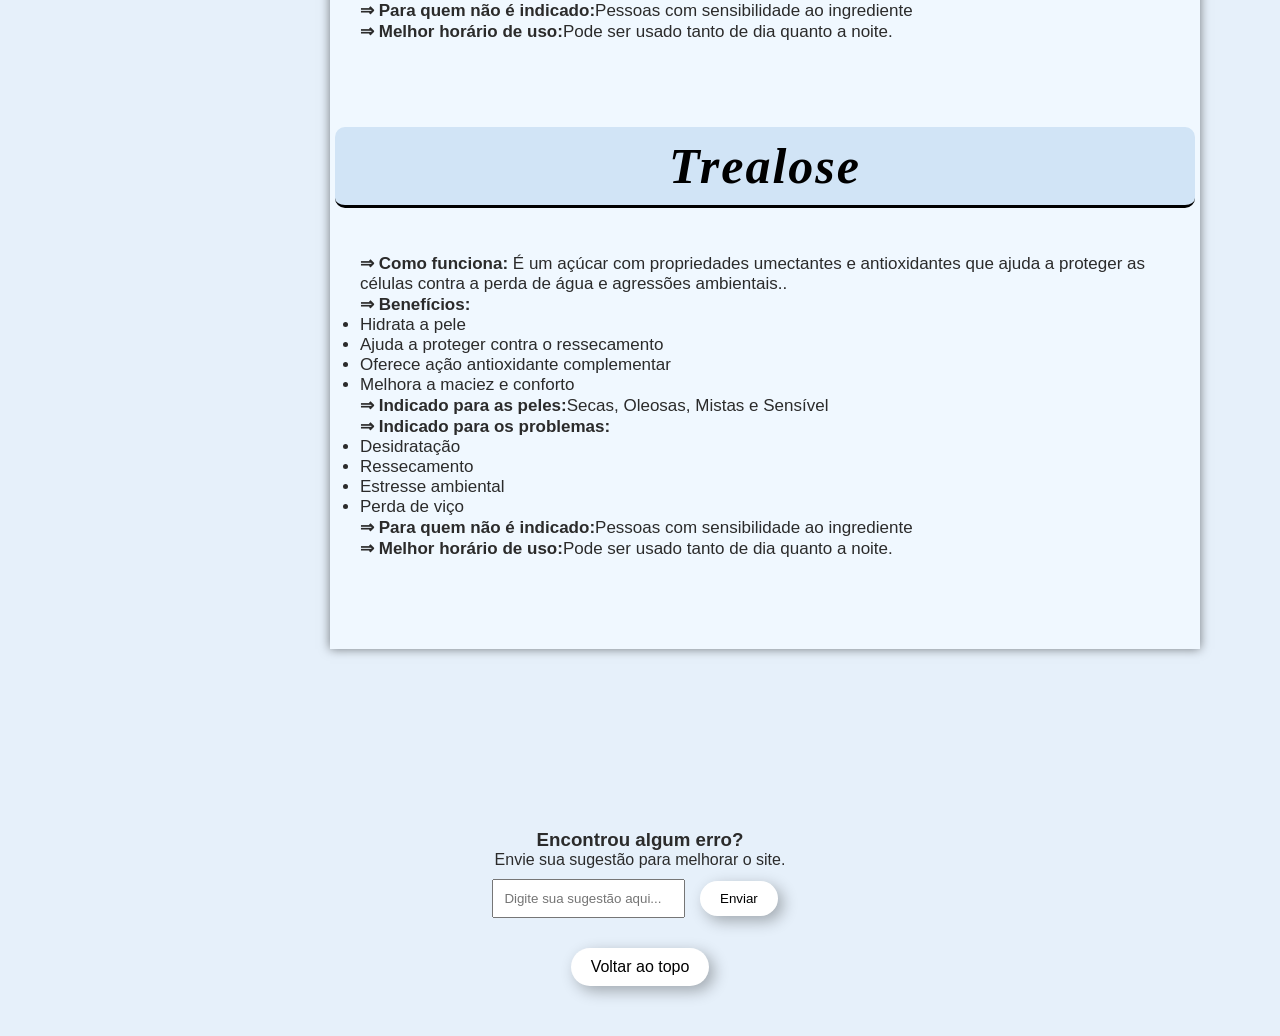
<file: Hidratantes.html>
<!DOCTYPE html>
<html lang="en">
<head>
    <meta charset="UTF-8">
    <meta name="viewport" content="width=device-width, initial-scale=1.0">
    <title>--> Hidratantes <--</title>
    <link rel="stylesheet" href="style.css">
</head>
<body id="topo" class="safira">
    <header>
        <nav>
            <a href="index.html">Home</a>
            <a href="Hidratantes.html">Hidratantes</a>
            <a href="Reparadores.html">Reparadores</a>
            <a href="Oleosidade.html">Oleosidade</a>
            <a href="Renovadores.html">Renovadores</a>
            <a href="Antioxidantes.html">Antioxidantes</a>
        </nav>
        <button>+Plus</button>
    </header>

    <!-- Tela do começo -->
    <div class="container-split">
    <div class="lado-texto">
        <h1>Hidratantes</h1>
        <h1>Umectantes</h1>
    </div>
    <div class="lado-imagem">
        <img src="assets/modelo_azul.png">
    </div>
    </div>

    <main class="conteudo">
        <section class="banner">
            <p>Os ingredientes reparadores da barreira cutânea são substâncias que ajudam a fortalecer, proteger e restaurar a camada mais externa da pele, conhecida como barreira cutânea. Essa barreira funciona como um escudo natural, impedindo a perda excessiva de água e protegendo contra agentes externos, como poluição, vento, bactérias e substâncias irritantes.</p>
            <p>Quando a barreira cutânea está saudável, a pele permanece hidratada, macia e resistente. Porém, fatores como uso excessivo de ácidos, limpeza agressiva, exposição ao sol, clima seco e algumas condições dermatológicas podem enfraquecê-la. Como resultado, a pele pode apresentar ressecamento, sensibilidade, vermelhidão, descamação e irritação.</p>
            <p>Os ingredientes reparadores atuam repondo componentes naturalmente encontrados na pele, como ceramidas, colesterol, esqualano e ácidos graxos. Eles ajudam a reconstruir a estrutura da barreira cutânea, melhorar a retenção de água e acelerar o processo de recuperação da pele danificada.</p>
            <p>Por serem geralmente bem tolerados, esses ingredientes podem ser utilizados por praticamente todos os tipos de pele, especialmente por pessoas que apresentam sensibilidade, ressecamento ou que utilizam tratamentos com ativos mais potentes. Eles são fundamentais para manter a pele saudável, equilibrada e protegida ao longo do tempo.</p>
        </section>

        <section class="secao">
            <div class="wiki-container">
                
            <aside class="sidebar safira_esquerda">
                <a href="#acido_hialuronico">Ácido Hialurônico</a>
                <a href="#glicerina">Glicerina</a>
                <a href="#pantenol">Pantenol (Pró-vitamina B5)</a>
                <a href="#ureia">Ureia</a>
                <a href="#aloevera">Aloe Vera</a>
                <a href="#betaina">Betaína</a>
                <a href="#sodio">Sódio PCA</a>
                <a href="#trealose">Trealose</a>
            </aside>

            <main class="conteudo-principal safira_direita safira_background">
                <section id="acido_hialuronico" class="ativo-secao">
                    <h2>Ácido Hialurônico</h2>
                    <article>
                    <p><strong>⇒  Como funciona:</strong> O ácido hialurônico é uma molécula naturalmente presente na pele que tem a capacidade de atrair e reter grandes quantidades de água. Ele ajuda a manter a hidratação, o volume e a elasticidade da pele.</p>
                    <p><strong>⇒  Benefícios:</strong></p>
                    <ul>
                        <li>Hidrata profundamente a pele</li>
                        <li>Ajuda a reduzir a aparência de linhas finas</li>
                        <li>Melhora a elasticidade e maciez</li>
                        <li>Proporciona aspecto mais saudável e preenchido</li>
                    </ul>
                    <p><strong>⇒  Indicado para as peles:</strong>Secas, Oleosas, Mistas e Sensíveis</p>
                    <p><strong>⇒  Indicado para os problemas:</strong></p>
                    <ul>
                        <li>Desidratação</li>
                        <li>Ressecamento</li>
                        <li>Linhas finas causadas pela falta de água</li>
                        <li>Sensação de repuxamento</li>
                    </ul>
                    <p><strong>⇒  Para quem não é indicado:</strong>Raramente causa problemas, sendo adequado para praticamente todos os tipos de pele.</p>
                    <p><strong>⇒  Melhor horário de uso:</strong>Pode ser usado tanto de dia quanto a noite.</p>
                    </article>
                </section>

                <section id="glicerina" class="ativo-secao">
                    <h2>Glicerina</h2>
                    <article>
                    <p><strong>⇒  Como funciona:</strong> Teste.</p>
                    <p><strong>⇒  Benefícios:</strong></p>
                    <ul>
                        <li>Mantém a pele hidratada por mais tempo</li>
                        <li>Reduz a sensação de ressecamento</li>
                        <li>Suaviza a textura da pele</li>
                        <li>Ajuda a fortalecer a barreira cutânea</li>
                    </ul>
                    <p><strong>⇒  Indicado para as peles:</strong>Secas, Oleosas, Mistas e Sensíveis.</p>
                    <p><strong>⇒  Indicado para os problemas:</strong></p>
                    <ul>
                        <li>Ressecamento</li>
                        <li>Desidratação</li>
                        <li>Descamação</li>
                        <li>Sensibilidade causada por barreira enfraquecida</li>
                    </ul>
                    <p><strong>⇒  Para quem não é indicado:</strong>Geralmente bem tolerada por todos os tipos de pele.</p>
                    <p><strong>⇒  Melhor horário de uso:</strong>Pode ser usado tanto de dia quanto a noite.</p>
                    </article>
                </section>

                <section id="pantenol" class="ativo-secao">
                    <h2>Pantenol (Pró-vitamina B5)</h2>
                    <article>
                    <p><strong>⇒  Como funciona:</strong> Ajuda a atrair e reter água, além de contribuir para a reparação da barreira cutânea e para o alívio de irritações.</p>
                    <p><strong>⇒  Benefícios:</strong></p>
                    <ul>
                        <li>Hidrata a pele</li>
                        <li>Acalma irritações</li>
                        <li>Auxilia na reparação da barreira cutânea</li>
                        <li>Reduz vermelhidão e desconforto</li>
                    </ul>
                    <p><strong>⇒  Indicado para as peles:</strong>Secas, Oleosas, Mistas e Sensíveis.</p>
                    <p><strong>⇒  Indicado para os problemas:</strong></p>
                    <ul>
                        <li>Ressecamento</li>
                        <li>Sensibilidade</li>
                        <li>Irritação</li>
                        <li>Recuperação da pele após procedimentos</li>
                    </ul>
                    <p><strong>⇒  Para quem não é indicado:</strong>Pessoas com alergia específica ao ingrediente</p>
                    <p><strong>⇒  Melhor horário de uso:</strong>Pode ser usado tanto de dia quanto a noite.</p>
                    </article>
                </section>

                <section id="ureia" class="ativo-secao">
                    <h2>Ureia</h2>
                    <article>
                    <p><strong>⇒  Como funciona:</strong> Atua como umectante, atraindo água para a pele. Em concentrações mais altas também auxilia na remoção de células mortas..</p>
                    <p><strong>⇒  Benefícios:</strong></p>
                    <ul>
                        <li>Hidratação intensa</li>
                        <li>Suaviza áreas ásperas</li>
                        <li>Reduz descamação</li>
                        <li>Melhora a textura da pele</li>
                    </ul>
                    <p><strong>⇒  Indicado para as peles:</strong>Secas, mistas e muito sensíveis.</p>
                    <p><strong>⇒  Indicado para os problemas:</strong></p>
                    <ul>
                        <li>Ressecamento severo</li>
                        <li>Descamação</li>
                        <li>Aspereza</li>
                        <li>Pele áspera em cotovelos, joelhos e pés</li>
                    </ul>
                    <p><strong>⇒  Para quem não é indicado:</strong></p>
                    <ul>
                        <li>Pele sensibilizada ou lesionada</li>
                        <li>Pessoas com sensibilidade à ureia</li>
                    </ul>
                    <p><strong>⇒  Melhor horário de uso:</strong>Unicamente durante a noite.</p>
                    </article>
                </section>

                <section id="aloevera" class="ativo-secao">
                    <h2>Aloe Vera</h2>
                    <article>
                    <p><strong>⇒  Como funciona:</strong> Possui polissacarídeos e compostos calmantes que ajudam a hidratar, suavizar e reduzir irritações..</p>
                    <p><strong>⇒  Benefícios:</strong></p>
                    <ul>
                        <li>Hidrata levemente</li>
                        <li>Acalma a pele</li>
                        <li>Reduz vermelhidão</li>
                        <li>Reduz vermelhidão</li>
                    </ul>
                    <p><strong>⇒  Indicado para as peles:</strong>Secas, Oleosas, Mistas e Sensíveis</p>
                    <p><strong>⇒  Indicado para os problemas:</strong></p>
                    <ul>
                        <li>Sensibilidade</li>
                        <li>Vermelhidão</li>
                        <li>Irritação</li>
                        <li>Desidratação leve</li>
                    </ul>
                    <p><strong>⇒  Para quem não é indicado:</strong>Pessoas com alergia à planta Aloe vera</p>
                    <p><strong>⇒  Melhor horário de uso:</strong>Pode ser usado tanto de dia quanto a noite.</p>
                    </article>
                </section>

                <section id="betaina" class="ativo-secao">
                    <h2>Betaína</h2>
                    <article>
                    <p><strong>⇒  Como funciona:</strong> É um osmólito natural que ajuda as células da pele a manterem o equilíbrio hídrico, reduzindo a perda de água..</p>
                    <p><strong>⇒  Benefícios:</strong></p>
                    <ul>
                        <li>Mantém a hidratação</li>
                        <li>Reduz a sensação de ressecamento</li>
                        <li>Melhora a maciez</li>
                        <li>Ajuda a proteger a barreira cutânea</li>
                    </ul>
                    <p><strong>⇒  Indicado para as peles:</strong>Secas, Oleosas, Mistas e Sensível</p>
                    <p><strong>⇒  Indicado para os problemas:</strong></p>
                    <ul>
                        <li>Desidratação</li>
                        <li>Sensibilidade</li>
                        <li>Ressecamento</li>
                        <li>Desconforto cutâneo</li>
                    </ul>
                    <p><strong>⇒  Para quem não é indicado:</strong>Pessoas com sensibilidade ao ingrediente</p>
                    <p><strong>⇒  Melhor horário de uso:</strong>Pode ser usado tanto de dia quanto a noite.</p>
                    </article>
                </section>

                <section id="sodio" class="ativo-secao">
                    <h2>Sódio PCA</h2>
                    <article>
                    <p><strong>⇒  Como funciona:</strong> É um dos componentes naturais do Fator Natural de Hidratação (NMF) da pele, ajudando a atrair e reter água..</p>
                    <p><strong>⇒  Benefícios:</strong></p>
                    <ul>
                        <li>Hidratação duradoura</li>
                        <li>Mantém a elasticidade da pele</li>
                        <li>Fortalece a barreira cutânea</li>
                        <li>Melhora o conforto da pele</li>
                    </ul>
                    <p><strong>⇒  Indicado para as peles:</strong>Secas, Oleosas, Mistas e Sensível</p>
                    <p><strong>⇒  Indicado para os problemas:</strong></p>
                    <ul>
                        <li>Desidratação</li>
                        <li>Ressecamento</li>
                        <li>Sensibilidade</li>
                        <li>Perda de elasticidade</li>
                    </ul>
                    <p><strong>⇒  Para quem não é indicado:</strong>Pessoas com sensibilidade ao ingrediente</p>
                    <p><strong>⇒  Melhor horário de uso:</strong>Pode ser usado tanto de dia quanto a noite.</p>
                    </article>
                </section>

                <section id="trealose" class="ativo-secao">
                    <h2>Trealose</h2>
                    <article>
                    <p><strong>⇒  Como funciona:</strong> É um açúcar com propriedades umectantes e antioxidantes que ajuda a proteger as células contra a perda de água e agressões ambientais..</p>
                    <p><strong>⇒  Benefícios:</strong></p>
                    <ul>
                        <li>Hidrata a pele</li>
                        <li>Ajuda a proteger contra o ressecamento</li>
                        <li>Oferece ação antioxidante complementar</li>
                        <li>Melhora a maciez e conforto</li>
                    </ul>
                    <p><strong>⇒  Indicado para as peles:</strong>Secas, Oleosas, Mistas e Sensível</p>
                    <p><strong>⇒  Indicado para os problemas:</strong></p>
                    <ul>
                        <li>Desidratação</li>
                        <li>Ressecamento</li>
                        <li>Estresse ambiental</li>
                        <li>Perda de viço</li>
                    </ul>
                    <p><strong>⇒  Para quem não é indicado:</strong>Pessoas com sensibilidade ao ingrediente</p>
                    <p><strong>⇒  Melhor horário de uso:</strong>Pode ser usado tanto de dia quanto a noite.</p>
                    </article>
                </section>
            </main>
            </div>
    </main>
    </section>

    <footer class="rodape">
    <h3>Encontrou algum erro?</h3>
    <p>Envie sua sugestão para melhorar o site.</p>
    <input type="text" placeholder="Digite sua sugestão aqui...">
    <button>Enviar</button><br>
    <a href="#topo" class="btn-topo">Voltar ao topo</a>
    </footer>
</body> 
</html>
</file>
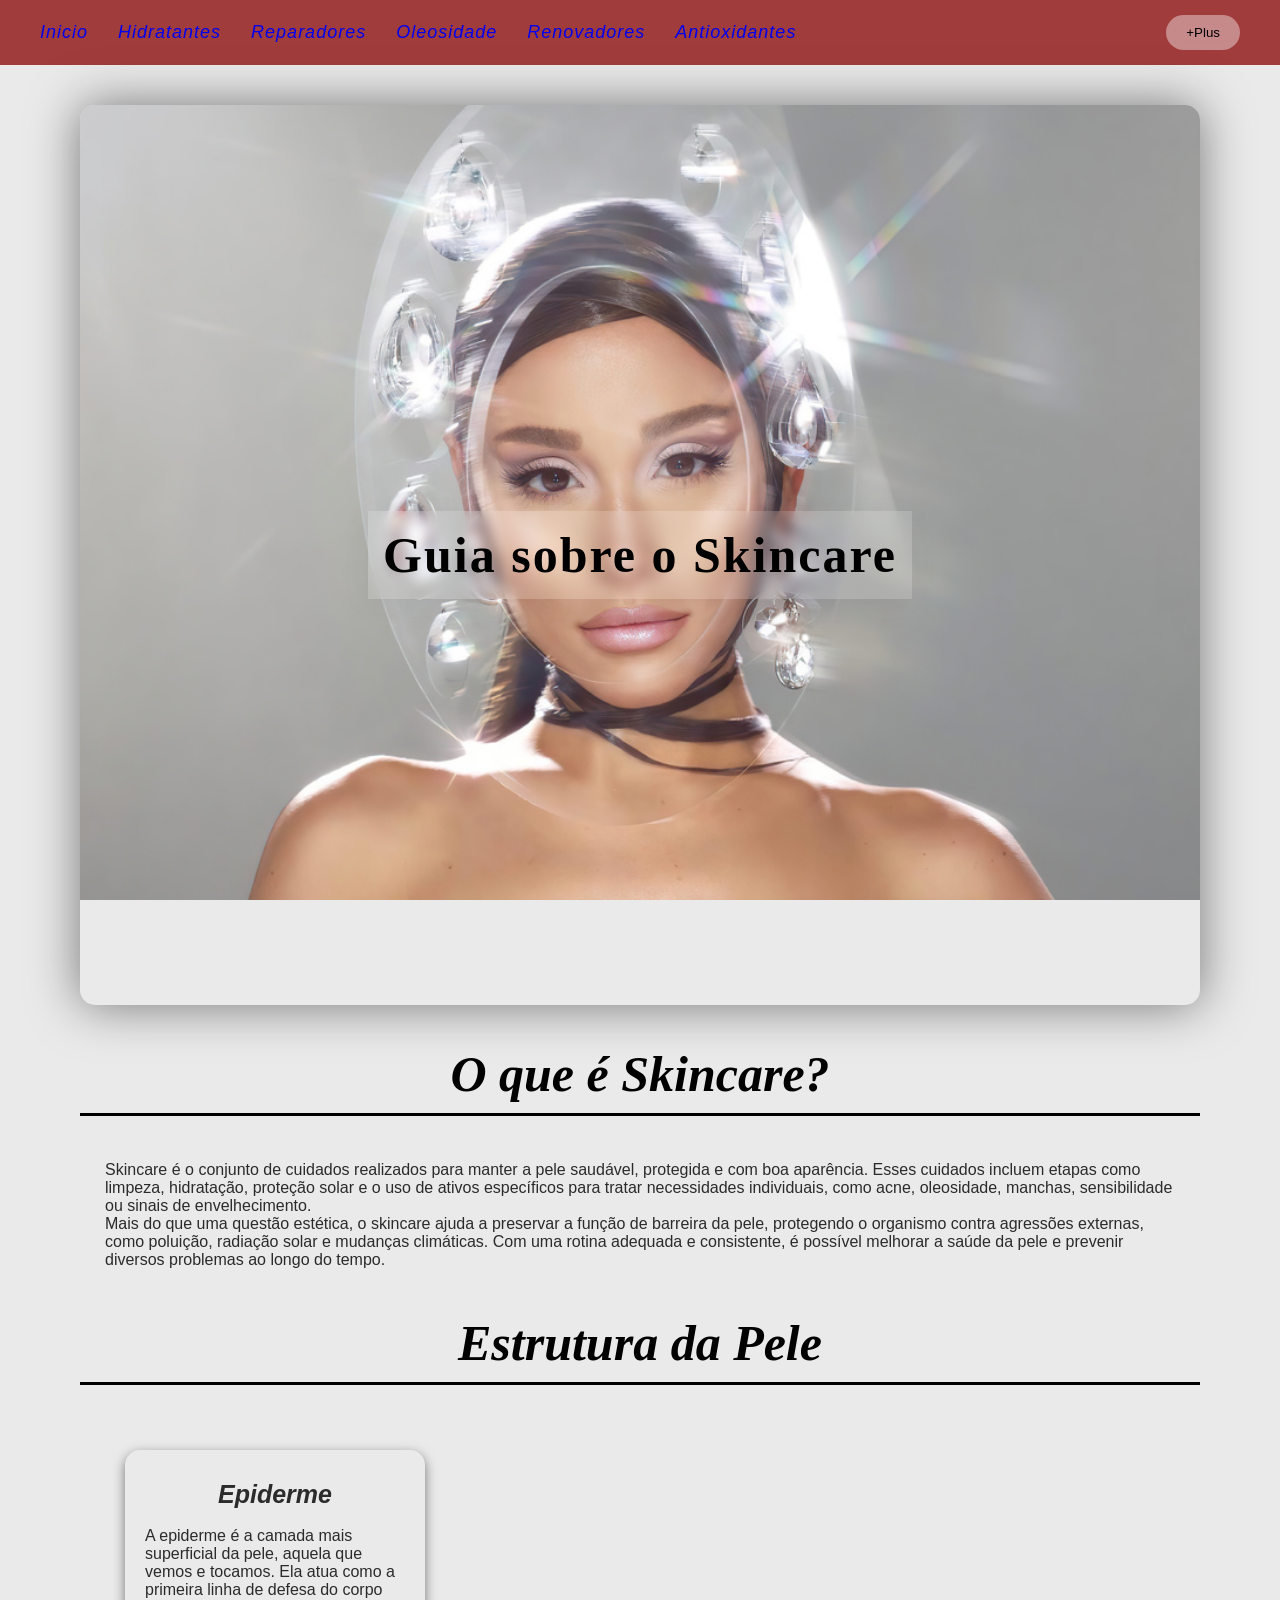
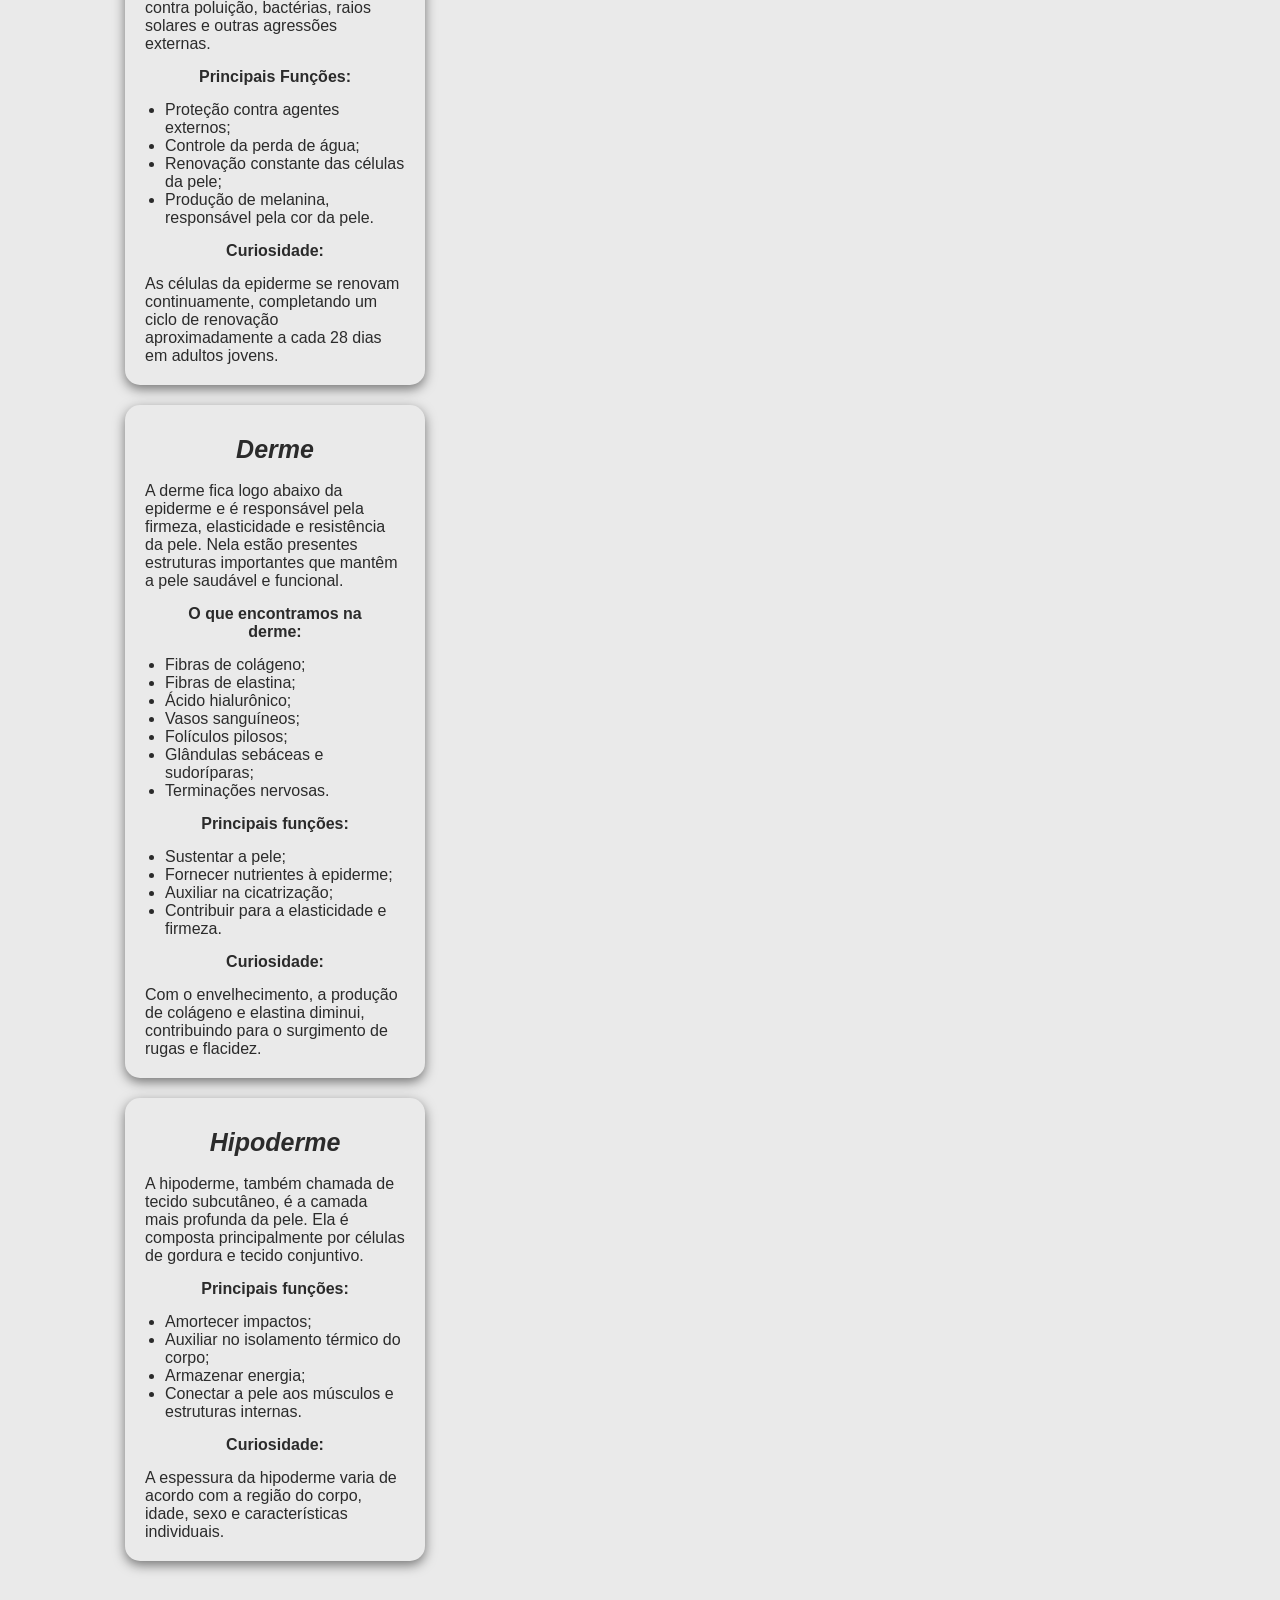
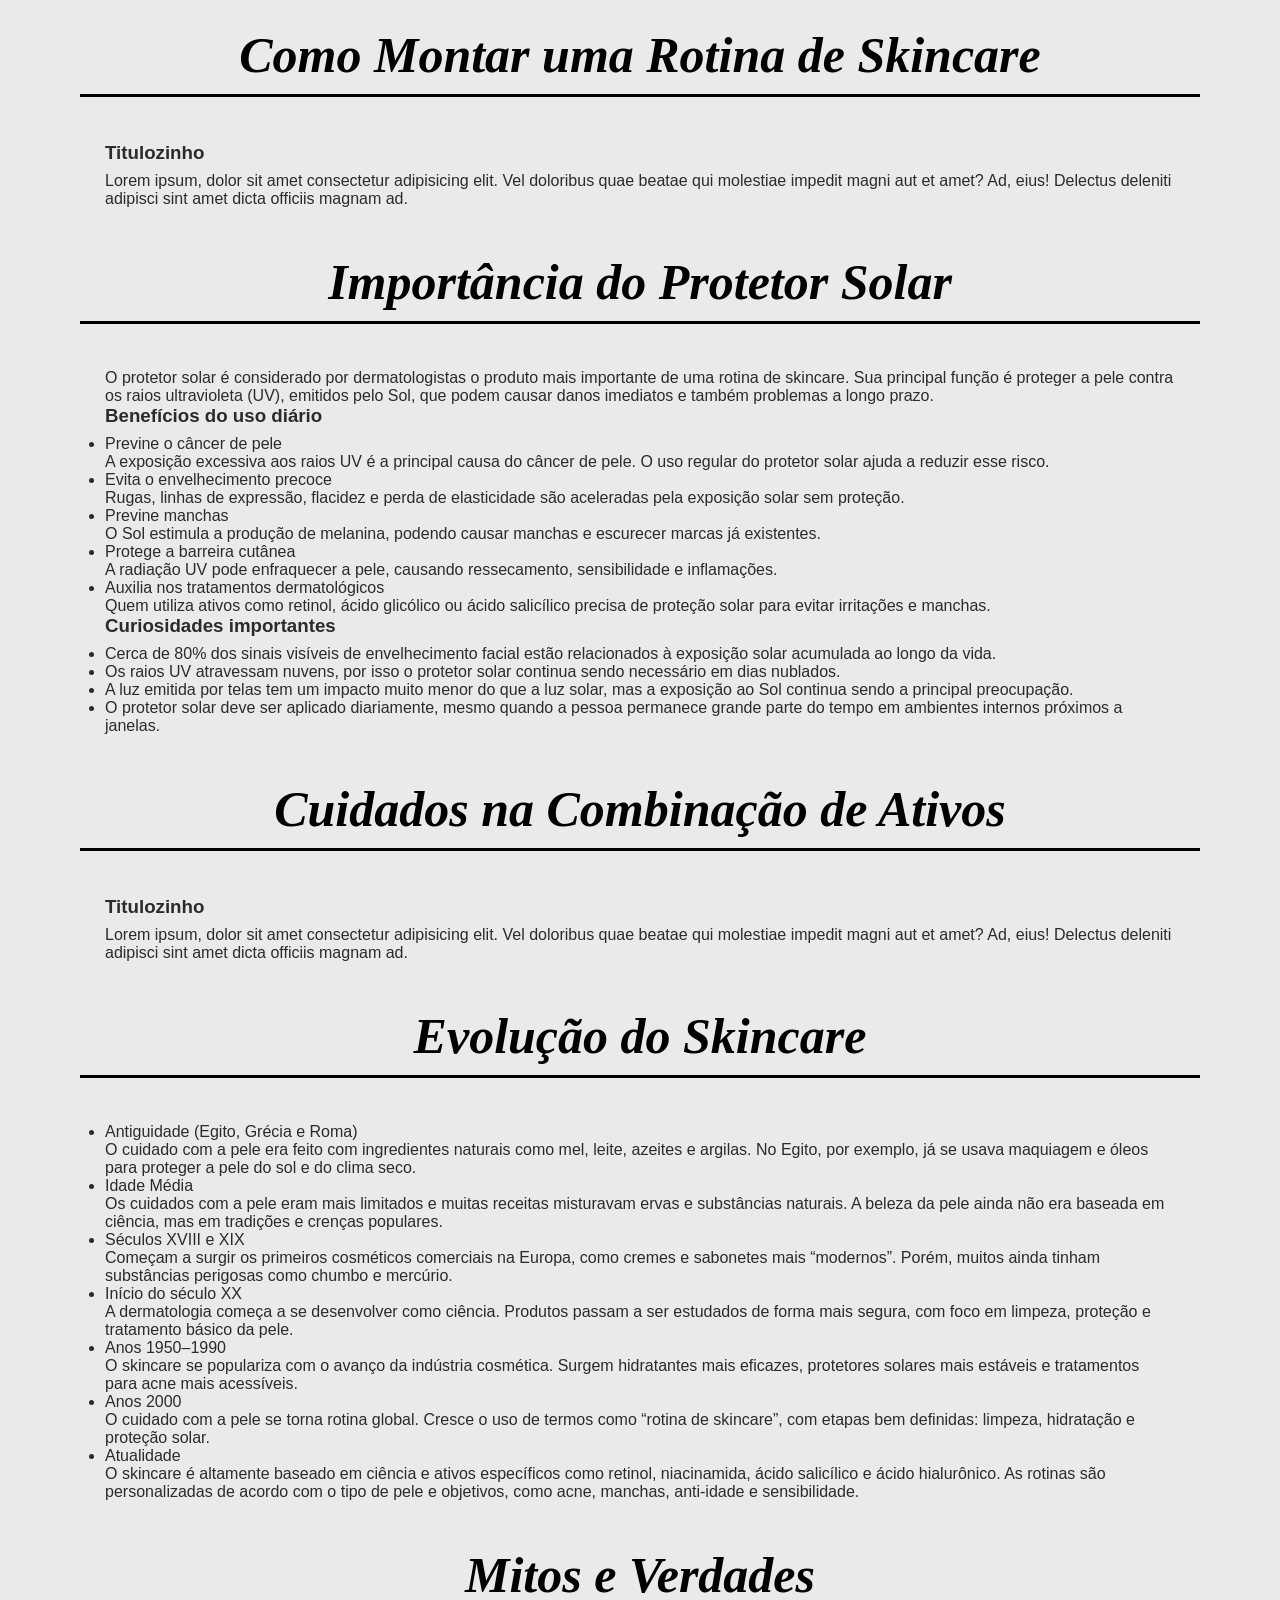
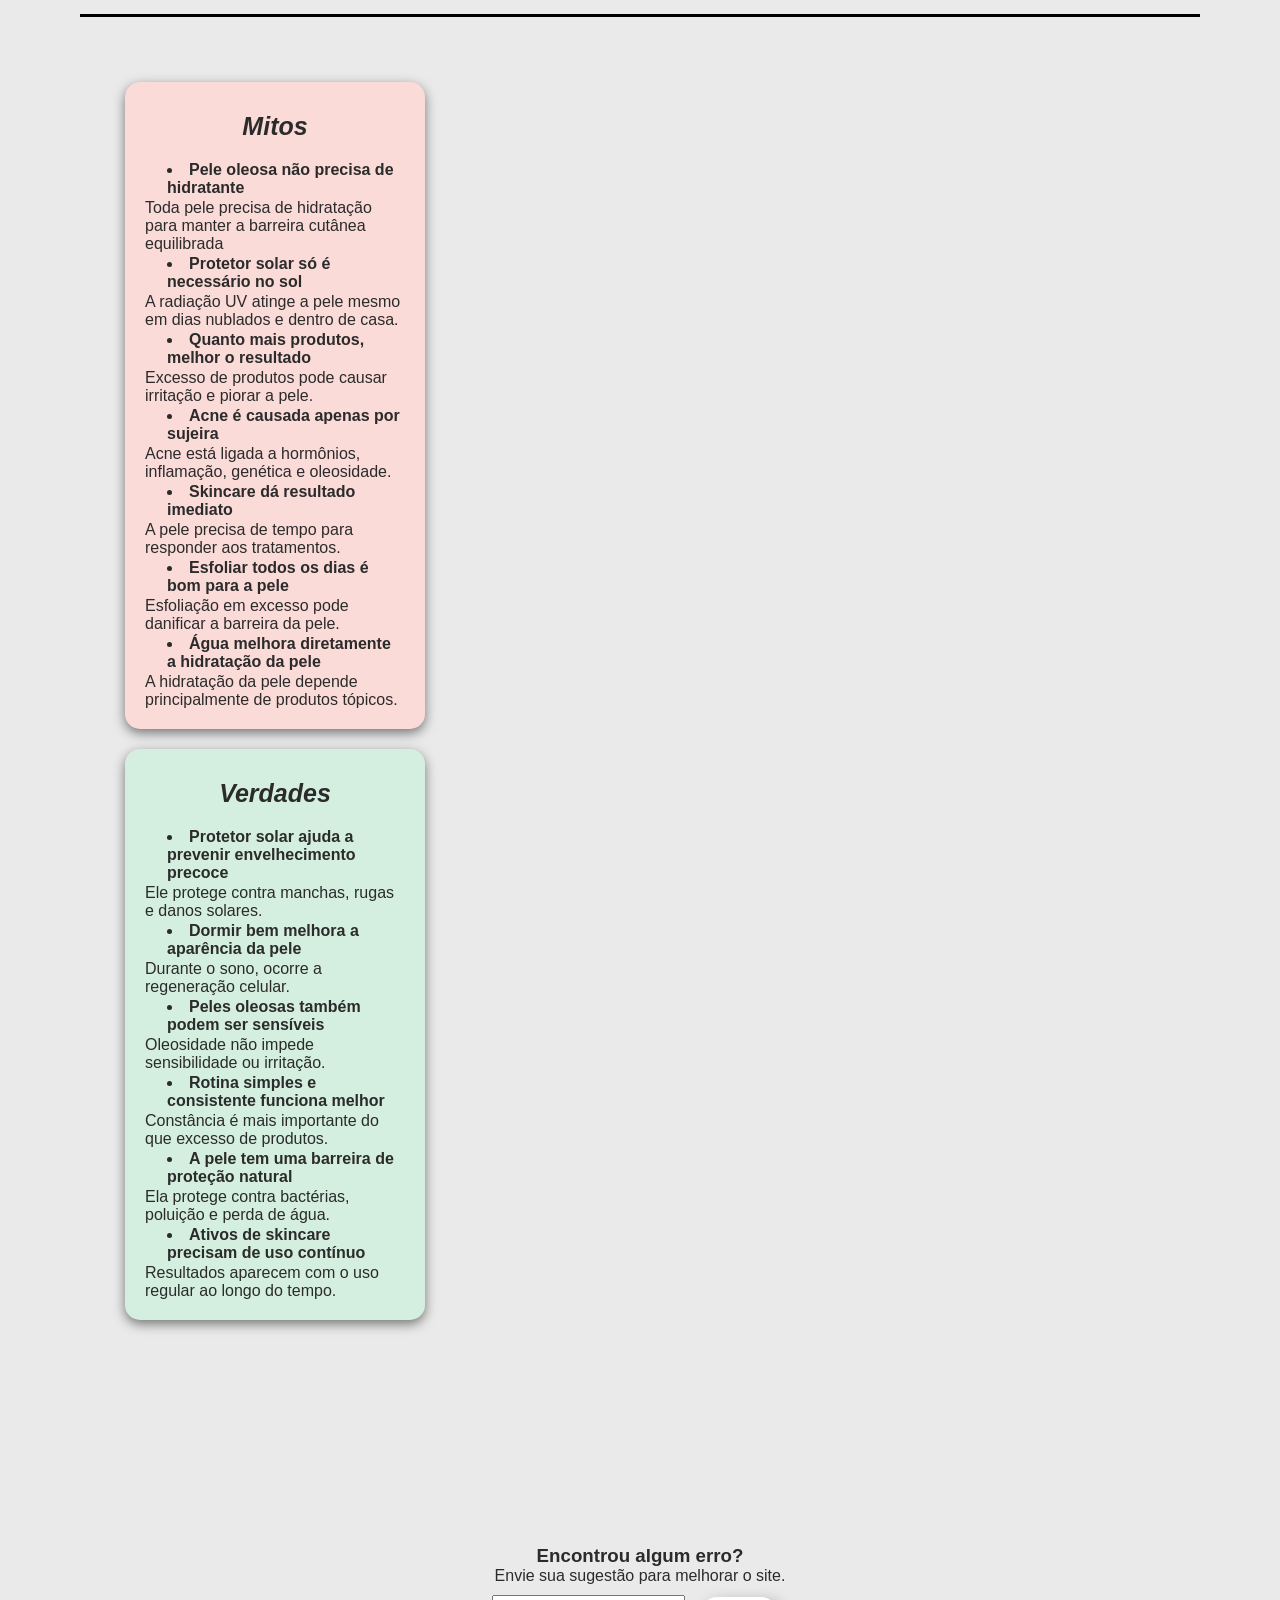
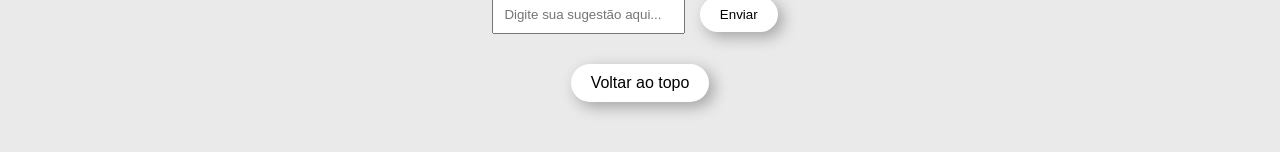
<file: inicio.html>
<!DOCTYPE html>
<html lang="en">
<head>
    <meta charset="UTF-8">
    <meta name="viewport" content="width=device-width, initial-scale=1.0">
    <title>Wiki</title>
    <link rel="stylesheet" href="style.css">
</head>
<body id="topo">
    <header>
        <nav>
            <a href="inicio.html">Inicio</a>
            <a href="hidratantes.html">Hidratantes</a>
            <a href="reparadores.html">Reparadores</a>
            <a href="Oleosidade.html">Oleosidade</a>
            <a href="Renovadores.html">Renovadores</a>
            <a href="Antioxidantes.html">Antioxidantes</a>
        </nav>
        <button>+Plus</button>
    </header>
    
    <main class="conteudo">
        <section class="banner">
            <section class="parallax">
                <h1>Guia sobre o Skincare</h1>
            </section>
        </section>

        <section class="secao">
            <h2>O que é Skincare?</h2>
            <article>
                <p>Skincare é o conjunto de cuidados realizados para manter a pele saudável, protegida e com boa aparência. Esses cuidados incluem etapas como limpeza, hidratação, proteção solar e o uso de ativos específicos para tratar necessidades individuais, como acne, oleosidade, manchas, sensibilidade ou sinais de envelhecimento.</p>
                <p>Mais do que uma questão estética, o skincare ajuda a preservar a função de barreira da pele, protegendo o organismo contra agressões externas, como poluição, radiação solar e mudanças climáticas. Com uma rotina adequada e consistente, é possível melhorar a saúde da pele e prevenir diversos problemas ao longo do tempo.</p>
            </article>

            <h2>Estrutura da Pele</h2>
            <article>
                </div>
                <div class="cards_camadas-pele">
                    <div class="card">
                        <h3>Epiderme</h3>
                        <p>A epiderme é a camada mais superficial da pele, aquela que vemos e tocamos. Ela atua como a primeira linha de defesa do corpo contra poluição, bactérias, raios solares e outras agressões externas.</p>
                        <h4>Principais Funções:</h3>
                        <ul>
                            <li>Proteção contra agentes externos;</li>
                            <li>Controle da perda de água;</li>
                            <li>Renovação constante das células da pele;</li>
                            <li>Produção de melanina, responsável pela cor da pele.</li>
                        </ul>
                        <h4>Curiosidade:</h4>
                        <p>As células da epiderme se renovam continuamente, completando um ciclo de renovação aproximadamente a cada 28 dias em adultos jovens.</p>
                    </div>
                    <div class="card">
                        <h3>Derme</h3>
                        <p>A derme fica logo abaixo da epiderme e é responsável pela firmeza, elasticidade e resistência da pele. Nela estão presentes estruturas importantes que mantêm a pele saudável e funcional.</p>
                        <h4>O que encontramos na derme:</h4>
                        <ul>
                            <li>Fibras de colágeno;</li>
                            <li>Fibras de elastina;</li>
                            <li>Ácido hialurônico;</li>
                            <li>Vasos sanguíneos;</li>
                            <li>Folículos pilosos;</li>
                            <li>Glândulas sebáceas e sudoríparas;</li>
                            <li>Terminações nervosas.</li>
                        </ul>
                        <h4>Principais funções:</h4>
                        <ul>
                            <li>Sustentar a pele;</li>
                            <li>Fornecer nutrientes à epiderme;</li>
                            <li>Auxiliar na cicatrização;</li>
                            <li>Contribuir para a elasticidade e firmeza.</li>
                        </ul>
                        <h4>Curiosidade:</h4>
                        <p>Com o envelhecimento, a produção de colágeno e elastina diminui, contribuindo para o surgimento de rugas e flacidez.</p>
                    </div>
                    <div class="card">
                        <h3>Hipoderme</h2>
                        <p>A hipoderme, também chamada de tecido subcutâneo, é a camada mais profunda da pele. Ela é composta principalmente por células de gordura e tecido conjuntivo.</p>
                        <h4>Principais funções:</h4>
                        <ul>
                            <li>Amortecer impactos;</li>
                            <li>Auxiliar no isolamento térmico do corpo;</li>
                            <li>Armazenar energia;</li>
                            <li>Conectar a pele aos músculos e estruturas internas.</li>
                        </ul>
                        <h4>Curiosidade:</h4>
                        <p>A espessura da hipoderme varia de acordo com a região do corpo, idade, sexo e características individuais.</p>
                    </div>
                </div>
                
            </article>

            <h2>Como Montar uma Rotina de Skincare</h2>
            <article>
                <h3>Titulozinho</h3>
                <p>Lorem ipsum, dolor sit amet consectetur adipisicing elit. Vel doloribus quae beatae qui molestiae impedit magni aut et amet? Ad, eius! Delectus deleniti adipisci sint amet dicta officiis magnam ad.</p>
            </article>

            <h2>Importância do Protetor Solar</h2>
            <article>
                <p>O protetor solar é considerado por dermatologistas o produto mais importante de uma rotina de skincare. Sua principal função é proteger a pele contra os raios ultravioleta (UV), emitidos pelo Sol, que podem causar danos imediatos e também problemas a longo prazo.</p>
                <h3>Benefícios do uso diário</h3>
                <ul>
                    <li>Previne o câncer de pele</li>
                    <p>A exposição excessiva aos raios UV é a principal causa do câncer de pele. O uso regular do protetor solar ajuda a reduzir esse risco.</p>
                    <li>Evita o envelhecimento precoce</li>
                    <p>Rugas, linhas de expressão, flacidez e perda de elasticidade são aceleradas pela exposição solar sem proteção.</p>
                    <li>Previne manchas</li>
                    <p>O Sol estimula a produção de melanina, podendo causar manchas e escurecer marcas já existentes.</p>
                    <li>Protege a barreira cutânea</li>
                    <p>A radiação UV pode enfraquecer a pele, causando ressecamento, sensibilidade e inflamações.</p>
                    <li>Auxilia nos tratamentos dermatológicos</li>
                    <p>Quem utiliza ativos como retinol, ácido glicólico ou ácido salicílico precisa de proteção solar para evitar irritações e manchas.</p>
                </ul>
                <h3>Curiosidades importantes</h3>
                <ul>
                    <li>Cerca de 80% dos sinais visíveis de envelhecimento facial estão relacionados à exposição solar acumulada ao longo da vida.</li>
                    <li>Os raios UV atravessam nuvens, por isso o protetor solar continua sendo necessário em dias nublados.</li>
                    <li>A luz emitida por telas tem um impacto muito menor do que a luz solar, mas a exposição ao Sol continua sendo a principal preocupação.</li>
                    <li>O protetor solar deve ser aplicado diariamente, mesmo quando a pessoa permanece grande parte do tempo em ambientes internos próximos a janelas.</li>
                </ul>
            </article>

            <h2>Cuidados na Combinação de Ativos</h2>
            <article>
                <h3>Titulozinho</h3>
                <p>Lorem ipsum, dolor sit amet consectetur adipisicing elit. Vel doloribus quae beatae qui molestiae impedit magni aut et amet? Ad, eius! Delectus deleniti adipisci sint amet dicta officiis magnam ad.</p>
            </article>

            <h2>Evolução do Skincare</h2>
            <article>
                <div class="evolucao">
                <ul>
                    <li>Antiguidade (Egito, Grécia e Roma)</li>
                    <p>O cuidado com a pele era feito com ingredientes naturais como mel, leite, azeites e argilas. No Egito, por exemplo, já se usava maquiagem e óleos para proteger a pele do sol e do clima seco.</p>
                    <li>Idade Média</li>
                    <p>Os cuidados com a pele eram mais limitados e muitas receitas misturavam ervas e substâncias naturais. A beleza da pele ainda não era baseada em ciência, mas em tradições e crenças populares.</p>
                    <li>Séculos XVIII e XIX</li>
                    <p>Começam a surgir os primeiros cosméticos comerciais na Europa, como cremes e sabonetes mais “modernos”. Porém, muitos ainda tinham substâncias perigosas como chumbo e mercúrio.</p>
                    <li>Início do século XX</li>
                    <p>A dermatologia começa a se desenvolver como ciência. Produtos passam a ser estudados de forma mais segura, com foco em limpeza, proteção e tratamento básico da pele.</p>
                    <li>Anos 1950–1990</li>
                    <p>O skincare se populariza com o avanço da indústria cosmética. Surgem hidratantes mais eficazes, protetores solares mais estáveis e tratamentos para acne mais acessíveis.</p>
                    <li>Anos 2000</li>
                    <p>O cuidado com a pele se torna rotina global. Cresce o uso de termos como “rotina de skincare”, com etapas bem definidas: limpeza, hidratação e proteção solar.</p>
                    <li>Atualidade</li>
                    <p>O skincare é altamente baseado em ciência e ativos específicos como retinol, niacinamida, ácido salicílico e ácido hialurônico. As rotinas são personalizadas de acordo com o tipo de pele e objetivos, como acne, manchas, anti-idade e sensibilidade.</p>
                </ul>
                </div>
            </article>

            <h2>Mitos e Verdades</h2>
            <article>
                <div class="cards_camadas-pele">
                    <div class="card card_mito"> 
                        <h3>Mitos</h3>
                        <li>Pele oleosa não precisa de hidratante</li>
                        <p>Toda pele precisa de hidratação para manter a barreira cutânea equilibrada</p>
                        <li>Protetor solar só é necessário no sol</li>
                        <p>A radiação UV atinge a pele mesmo em dias nublados e dentro de casa.</p>
                        <li>Quanto mais produtos, melhor o resultado</li>
                        <p>Excesso de produtos pode causar irritação e piorar a pele.</p>
                        <li>Acne é causada apenas por sujeira</li>
                        <p>Acne está ligada a hormônios, inflamação, genética e oleosidade.</p>
                        <li>Skincare dá resultado imediato</li>
                        <p>A pele precisa de tempo para responder aos tratamentos.</p>
                        <li>Esfoliar todos os dias é bom para a pele</li>
                        <p>Esfoliação em excesso pode danificar a barreira da pele.</p>
                        <li>Água melhora diretamente a hidratação da pele</li>
                        <p>A hidratação da pele depende principalmente de produtos tópicos.</p>
                    </div>
                    <div class="card card_verdade">
                        <h3>Verdades</h3>
                        <li>Protetor solar ajuda a prevenir envelhecimento precoce</li>
                        <p>Ele protege contra manchas, rugas e danos solares.</p>
                        <li>Dormir bem melhora a aparência da pele</li>
                        <p>Durante o sono, ocorre a regeneração celular.</p>
                        <li>Peles oleosas também podem ser sensíveis</li>
                        <p>Oleosidade não impede sensibilidade ou irritação.</p>
                        <li>Rotina simples e consistente funciona melhor</li>
                        <p>Constância é mais importante do que excesso de produtos.</p>
                        <li>A pele tem uma barreira de proteção natural</li>
                        <p>Ela protege contra bactérias, poluição e perda de água.</p>
                        <li>Ativos de skincare precisam de uso contínuo</li>
                        <p>Resultados aparecem com o uso regular ao longo do tempo.</p>
                    </div>
                </div>           
            </article>
        </section>
    </main>

    <footer class="rodape">
    <h3>Encontrou algum erro?</h3>
    <p>Envie sua sugestão para melhorar o site.</p>
    <input type="text" placeholder="Digite sua sugestão aqui...">
    <button>Enviar</button><br>
    <a href="#topo" class="btn-topo">Voltar ao topo</a>
    </footer>
</body>
</html>
</file>
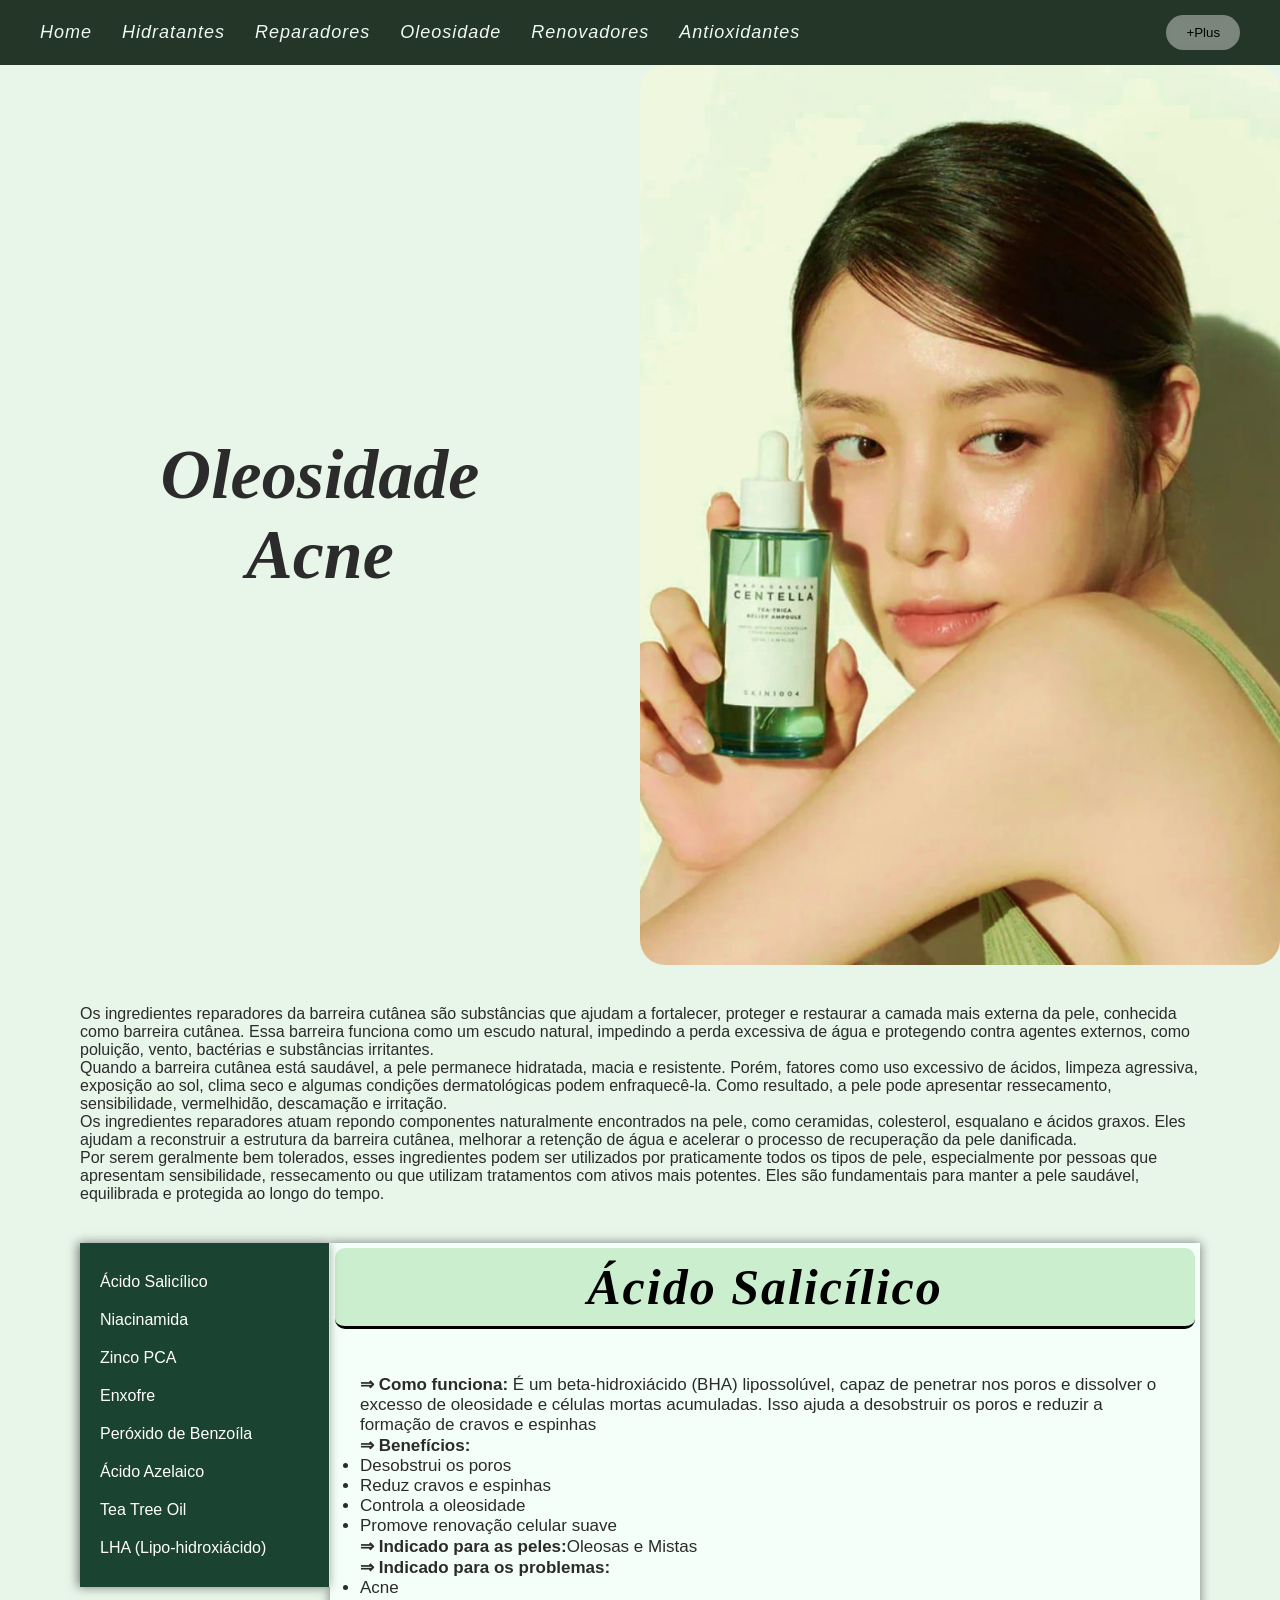
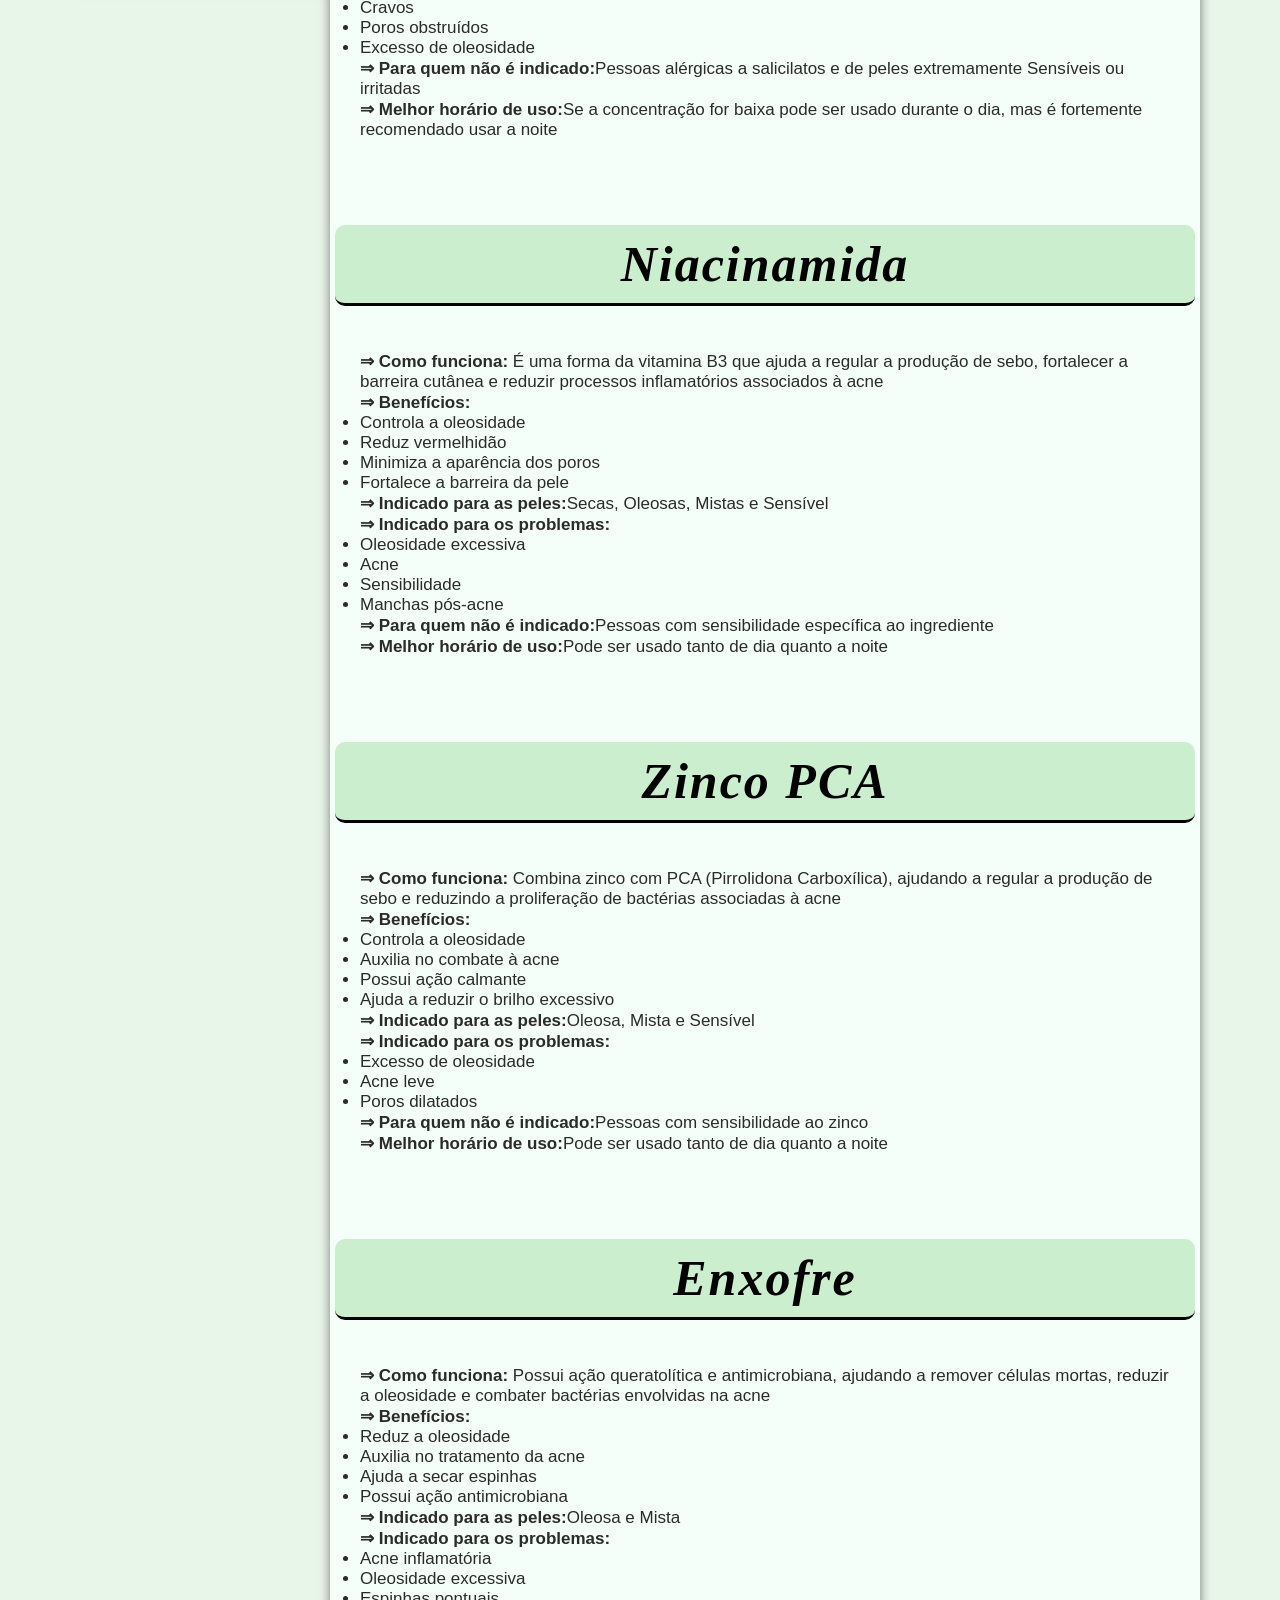
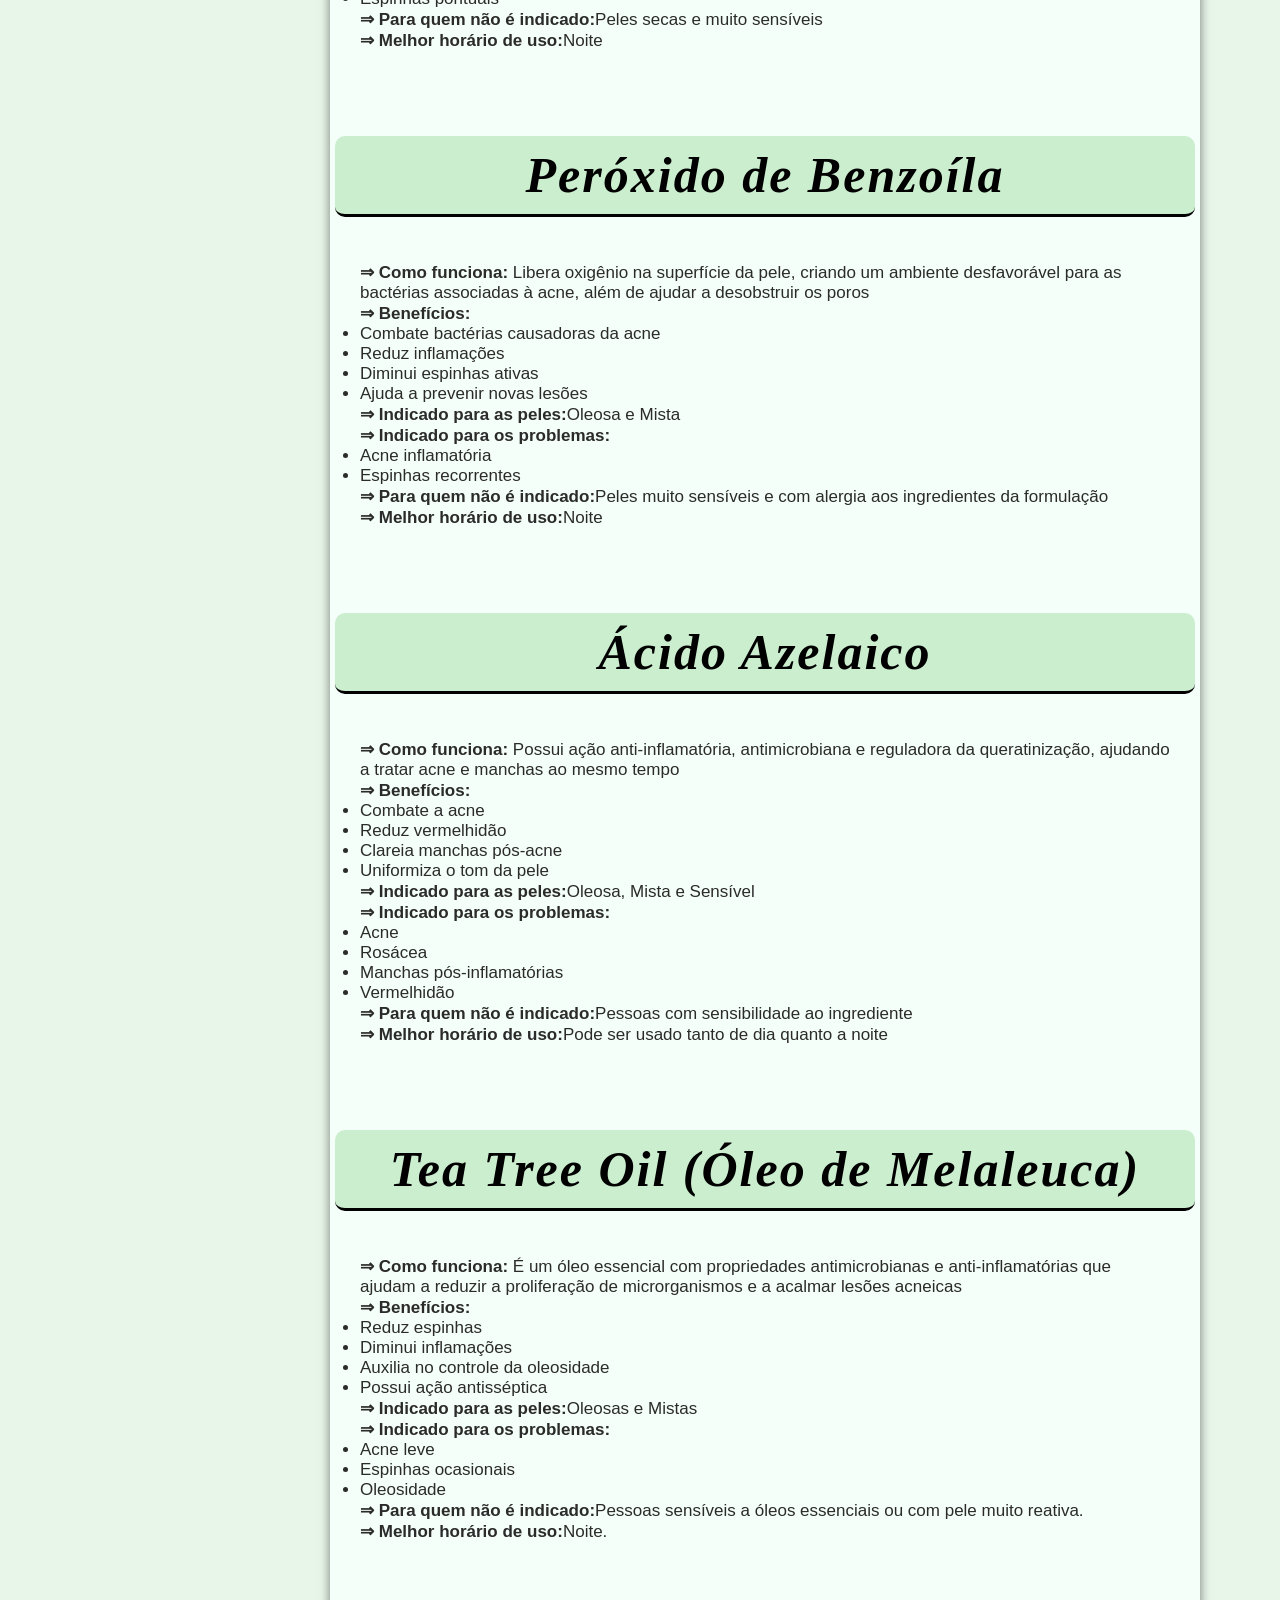
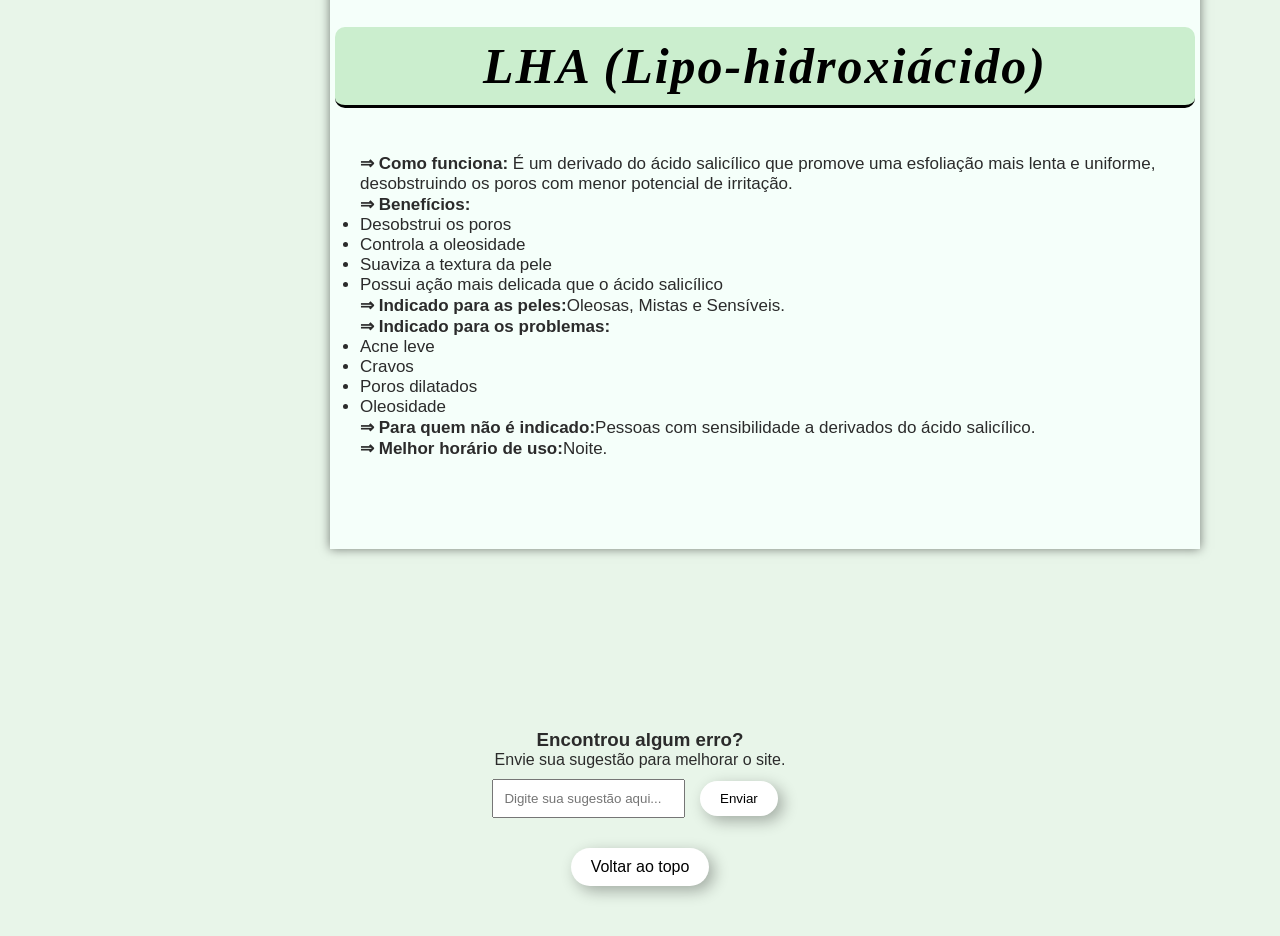
<file: Oleosidade.html>
<!DOCTYPE html>
<html lang="en">
<head>
    <meta charset="UTF-8">
    <meta name="viewport" content="width=device-width, initial-scale=1.0">
    <title>--> Oleosidade <--</title>
    <link rel="stylesheet" href="style.css">
</head>
<body id="topo" class="peridot">
    <header>
        <nav>
            <a href="index.html">Home</a>
            <a href="Hidratantes.html">Hidratantes</a>
            <a href="Reparadores.html">Reparadores</a>
            <a href="Oleosidade.html">Oleosidade</a>
            <a href="Renovadores.html">Renovadores</a>
            <a href="Antioxidantes.html">Antioxidantes</a>
        </nav>
        <button>+Plus</button>
    </header>

    <!-- Tela do começo -->
    <div class="container-split">
    <div class="lado-texto">
        <h1>Oleosidade</h1>
        <h1>Acne</h1>
    </div>
    <div class="lado-imagem">
        <img src="assets/modelo_verde.png">
    </div>
    </div>

    <main class="conteudo">
        <section class="banner">
            <p>Os ingredientes reparadores da barreira cutânea são substâncias que ajudam a fortalecer, proteger e restaurar a camada mais externa da pele, conhecida como barreira cutânea. Essa barreira funciona como um escudo natural, impedindo a perda excessiva de água e protegendo contra agentes externos, como poluição, vento, bactérias e substâncias irritantes.</p>
            <p>Quando a barreira cutânea está saudável, a pele permanece hidratada, macia e resistente. Porém, fatores como uso excessivo de ácidos, limpeza agressiva, exposição ao sol, clima seco e algumas condições dermatológicas podem enfraquecê-la. Como resultado, a pele pode apresentar ressecamento, sensibilidade, vermelhidão, descamação e irritação.</p>
            <p>Os ingredientes reparadores atuam repondo componentes naturalmente encontrados na pele, como ceramidas, colesterol, esqualano e ácidos graxos. Eles ajudam a reconstruir a estrutura da barreira cutânea, melhorar a retenção de água e acelerar o processo de recuperação da pele danificada.</p>
            <p>Por serem geralmente bem tolerados, esses ingredientes podem ser utilizados por praticamente todos os tipos de pele, especialmente por pessoas que apresentam sensibilidade, ressecamento ou que utilizam tratamentos com ativos mais potentes. Eles são fundamentais para manter a pele saudável, equilibrada e protegida ao longo do tempo.</p>
        </section>

        <section class="secao">
            <div class="wiki-container">
                
            <aside class="sidebar peridot_esquerda">
                <a href="#salicilico">Ácido Salicílico</a>
                <a href="#niacinamida">Niacinamida</a>
                <a href="#zincopca">Zinco PCA</a>
                <a href="#enxofre">Enxofre</a>
                <a href="#peroxido">Peróxido de Benzoíla</a>
                <a href="#acidoazelaico">Ácido Azelaico</a>
                <a href="#teatree">Tea Tree Oil</a>
                <a href="#lha">LHA (Lipo-hidroxiácido)</a>
            </aside>

            <main class="conteudo-principal peridot_direita peridot_background">
                <section id="salicilico" class="ativo-secao">
                    <h2>Ácido Salicílico</h2>
                    <article>
                    <p><strong>⇒  Como funciona:</strong> É um beta-hidroxiácido (BHA) lipossolúvel, capaz de penetrar nos poros e dissolver o excesso de oleosidade e células mortas acumuladas. Isso ajuda a desobstruir os poros e reduzir a formação de cravos e espinhas</p>
                    <p><strong>⇒  Benefícios:</strong></p>
                    <ul>
                        <li>Desobstrui os poros</li>
                        <li>Reduz cravos e espinhas</li>
                        <li>Controla a oleosidade</li>
                        <li>Promove renovação celular suave</li>
                    </ul>
                    <p><strong>⇒  Indicado para as peles:</strong>Oleosas e Mistas</p>
                    <p><strong>⇒  Indicado para os problemas:</strong></p>
                        <ul>
                            <li>Acne</li>
                            <li>Cravos</li>
                            <li>Poros obstruídos</li>
                            <li>Excesso de oleosidade</li>
                        </ul>
                    <p><strong>⇒  Para quem não é indicado:</strong>Pessoas alérgicas a salicilatos e de peles extremamente Sensíveis ou irritadas</p>
                    <p><strong>⇒  Melhor horário de uso:</strong>Se a concentração for baixa pode ser usado durante o dia, mas é fortemente recomendado usar a noite</p>
                    </article>
                </section>

                <section id="niacinamida" class="ativo-secao">
                    <h2>Niacinamida</h2>
                    <article>
                    <p><strong>⇒  Como funciona:</strong> É uma forma da vitamina B3 que ajuda a regular a produção de sebo, fortalecer a barreira cutânea e reduzir processos inflamatórios associados à acne</p>
                    <p><strong>⇒  Benefícios:</strong></p>
                    <ul>
                        <li>Controla a oleosidade</li>
                        <li>Reduz vermelhidão</li>
                        <li>Minimiza a aparência dos poros</li>
                        <li>Fortalece a barreira da pele</li>
                    </ul>
                    <p><strong>⇒  Indicado para as peles:</strong>Secas, Oleosas, Mistas e Sensível</p>
                    <p><strong>⇒  Indicado para os problemas:</strong></p>
                        <ul>
                            <li>Oleosidade excessiva</li>
                            <li>Acne</li>
                            <li>Sensibilidade</li>
                            <li>Manchas pós-acne</li>
                        </ul>
                    <p><strong>⇒  Para quem não é indicado:</strong>Pessoas com sensibilidade específica ao ingrediente</p>
                    <p><strong>⇒  Melhor horário de uso:</strong>Pode ser usado tanto de dia quanto a noite</p>
                    </article>
                </section>

                <section id="zincopca" class="ativo-secao">
                    <h2>Zinco PCA</h2>
                    <article>
                    <p><strong>⇒  Como funciona:</strong> Combina zinco com PCA (Pirrolidona Carboxílica), ajudando a regular a produção de sebo e reduzindo a proliferação de bactérias associadas à acne</p>
                    <p><strong>⇒  Benefícios:</strong></p>
                    <ul>
                        <li>Controla a oleosidade</li>
                        <li>Auxilia no combate à acne</li>
                        <li>Possui ação calmante</li>
                        <li>Ajuda a reduzir o brilho excessivo</li>
                    </ul>
                    <p><strong>⇒  Indicado para as peles:</strong>Oleosa, Mista e Sensível</p>
                    <p><strong>⇒  Indicado para os problemas:</strong></p>
                        <ul>
                            <li>Excesso de oleosidade</li>
                            <li>Acne leve</li>
                            <li>Poros dilatados</li>
                        </ul>
                    <p><strong>⇒  Para quem não é indicado:</strong>Pessoas com sensibilidade ao zinco</p>
                    <p><strong>⇒  Melhor horário de uso:</strong>Pode ser usado tanto de dia quanto a noite</p>
                    </article>
                </section>

                <section id="enxofre" class="ativo-secao">
                    <h2>Enxofre</h2>
                    <article>
                    <p><strong>⇒  Como funciona:</strong> Possui ação queratolítica e antimicrobiana, ajudando a remover células mortas, reduzir a oleosidade e combater bactérias envolvidas na acne</p>
                    <p><strong>⇒  Benefícios:</strong></p>
                    <ul>
                        <li>Reduz a oleosidade</li>
                        <li>Auxilia no tratamento da acne</li>
                        <li>Ajuda a secar espinhas</li>
                        <li>Possui ação antimicrobiana</li>
                    </ul>
                    <p><strong>⇒  Indicado para as peles:</strong>Oleosa e Mista</p>
                    <p><strong>⇒  Indicado para os problemas:</strong></p>
                        <ul>
                            <li>Acne inflamatória</li>
                            <li>Oleosidade excessiva</li>
                            <li>Espinhas pontuais</li>
                        </ul>
                    <p><strong>⇒  Para quem não é indicado:</strong>Peles secas e muito sensíveis</p>
                    <p><strong>⇒  Melhor horário de uso:</strong>Noite</p>
                    </article>
                </section>

                <section id="peroxido" class="ativo-secao">
                    <h2>Peróxido de Benzoíla</h2>
                    <article>
                    <p><strong>⇒  Como funciona:</strong> Libera oxigênio na superfície da pele, criando um ambiente desfavorável para as bactérias associadas à acne, além de ajudar a desobstruir os poros</p>
                    <p><strong>⇒  Benefícios:</strong></p>
                    <ul>
                        <li>Combate bactérias causadoras da acne</li>
                        <li>Reduz inflamações</li>
                        <li>Diminui espinhas ativas</li>
                        <li>Ajuda a prevenir novas lesões</li>
                    </ul>
                    <p><strong>⇒  Indicado para as peles:</strong>Oleosa e Mista</p>
                    <p><strong>⇒  Indicado para os problemas:</strong></p>
                        <ul>
                            <li>Acne inflamatória</li>
                            <li>Espinhas recorrentes</li>
                        </ul>
                    <p><strong>⇒  Para quem não é indicado:</strong>Peles muito sensíveis e com alergia aos ingredientes da formulação</p>
                    <p><strong>⇒  Melhor horário de uso:</strong>Noite</p>
                    </article>
                </section>

                <section id="acidoazelaico" class="ativo-secao">
                    <h2>Ácido Azelaico</h2>
                    <article>
                    <p><strong>⇒  Como funciona:</strong> Possui ação anti-inflamatória, antimicrobiana e reguladora da queratinização, ajudando a tratar acne e manchas ao mesmo tempo</p>
                    <p><strong>⇒  Benefícios:</strong></p>
                    <ul>
                        <li>Combate a acne</li>
                        <li>Reduz vermelhidão</li>
                        <li>Clareia manchas pós-acne</li>
                        <li>Uniformiza o tom da pele</li>
                    </ul>
                    <p><strong>⇒  Indicado para as peles:</strong>Oleosa, Mista e Sensível</p>
                    <p><strong>⇒  Indicado para os problemas:</strong></p>
                        <ul>
                            <li>Acne</li>
                            <li>Rosácea</li>
                            <li>Manchas pós-inflamatórias</li>
                            <li>Vermelhidão</li>
                        </ul>
                    <p><strong>⇒  Para quem não é indicado:</strong>Pessoas com sensibilidade ao ingrediente</p>
                    <p><strong>⇒  Melhor horário de uso:</strong>Pode ser usado tanto de dia quanto a noite</p>
                    </article>
                </section>

                <section id="teatree" class="ativo-secao">
                    <h2>Tea Tree Oil (Óleo de Melaleuca)</h2>
                    <article>
                    <p><strong>⇒  Como funciona:</strong> É um óleo essencial com propriedades antimicrobianas e anti-inflamatórias que ajudam a reduzir a proliferação de microrganismos e a acalmar lesões acneicas</p>
                    <p><strong>⇒  Benefícios:</strong></p>
                    <ul>
                        <li>Reduz espinhas</li>
                        <li>Diminui inflamações</li>
                        <li>Auxilia no controle da oleosidade</li>
                        <li>Possui ação antisséptica</li>
                    </ul>
                    <p><strong>⇒  Indicado para as peles:</strong>Oleosas e Mistas</p>
                    <p><strong>⇒  Indicado para os problemas:</strong></p>
                        <ul>
                            <li>Acne leve</li>
                            <li>Espinhas ocasionais</li>
                            <li>Oleosidade</li>
                        </ul>
                    <p><strong>⇒  Para quem não é indicado:</strong>Pessoas sensíveis a óleos essenciais ou com pele muito reativa.</p>
                    <p><strong>⇒  Melhor horário de uso:</strong>Noite.</p>
                    </article>
                </section>

                <section id="lha" class="ativo-secao">
                    <h2>LHA (Lipo-hidroxiácido)</h2>
                    <article>
                    <p><strong>⇒  Como funciona:</strong> É um derivado do ácido salicílico que promove uma esfoliação mais lenta e uniforme, desobstruindo os poros com menor potencial de irritação.</p>
                    <p><strong>⇒  Benefícios:</strong></p>
                    <ul>
                        <li>Desobstrui os poros</li>
                        <li>Controla a oleosidade</li>
                        <li>Suaviza a textura da pele</li>
                        <li>Possui ação mais delicada que o ácido salicílico</li>
                    </ul>
                    <p><strong>⇒  Indicado para as peles:</strong>Oleosas, Mistas e Sensíveis.</p>
                    <p><strong>⇒  Indicado para os problemas:</strong></p>
                        <ul>
                            <li>Acne leve</li>
                            <li>Cravos</li>
                            <li>Poros dilatados</li>
                            <li>Oleosidade</li>
                        </ul>
                    <p><strong>⇒  Para quem não é indicado:</strong>Pessoas com sensibilidade a derivados do ácido salicílico.</p>
                    <p><strong>⇒  Melhor horário de uso:</strong>Noite.</p>
                    </article>
                </section>
            </main>
            </div>
    </main>
    </section>

    <footer class="rodape">
    <h3>Encontrou algum erro?</h3>
    <p>Envie sua sugestão para melhorar o site.</p>
    <input type="text" placeholder="Digite sua sugestão aqui...">
    <button>Enviar</button><br>
    <a href="#topo" class="btn-topo">Voltar ao topo</a>
    </footer>
</footer>
</body>
</html>
</file>
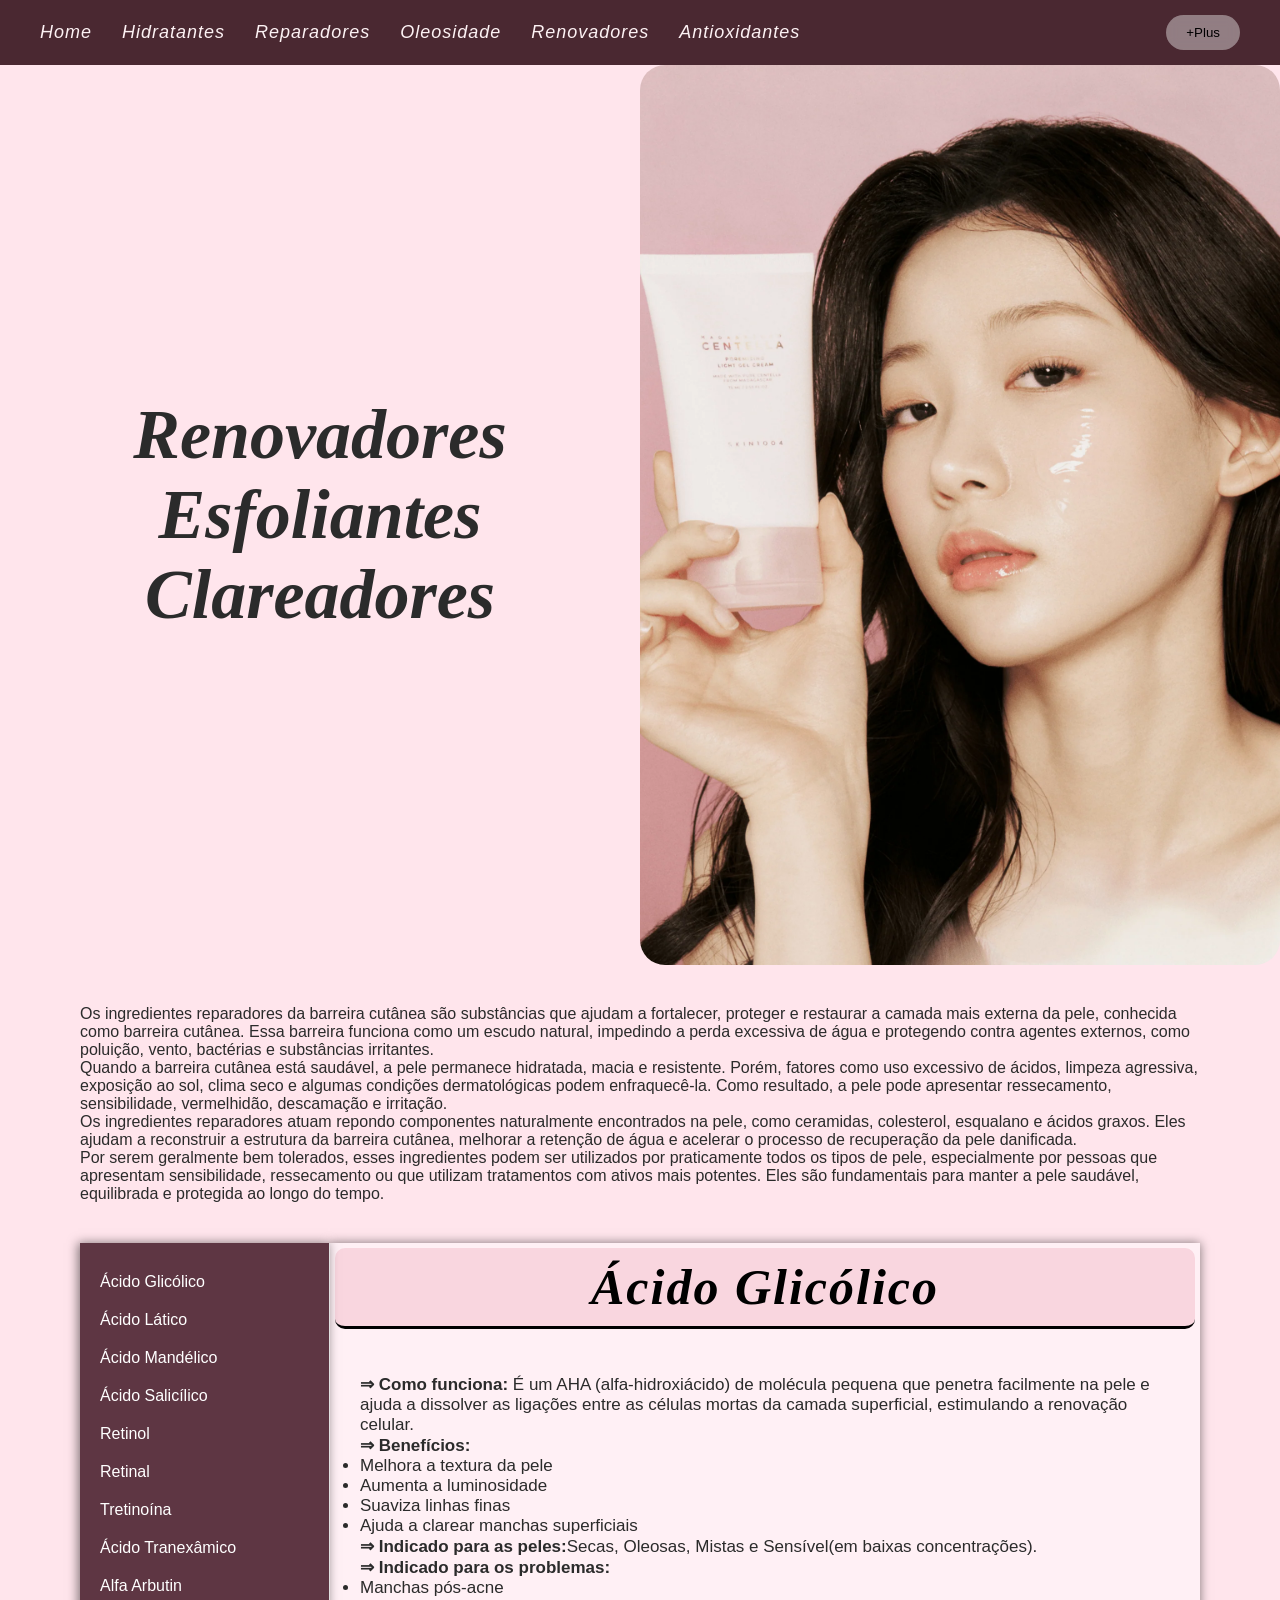
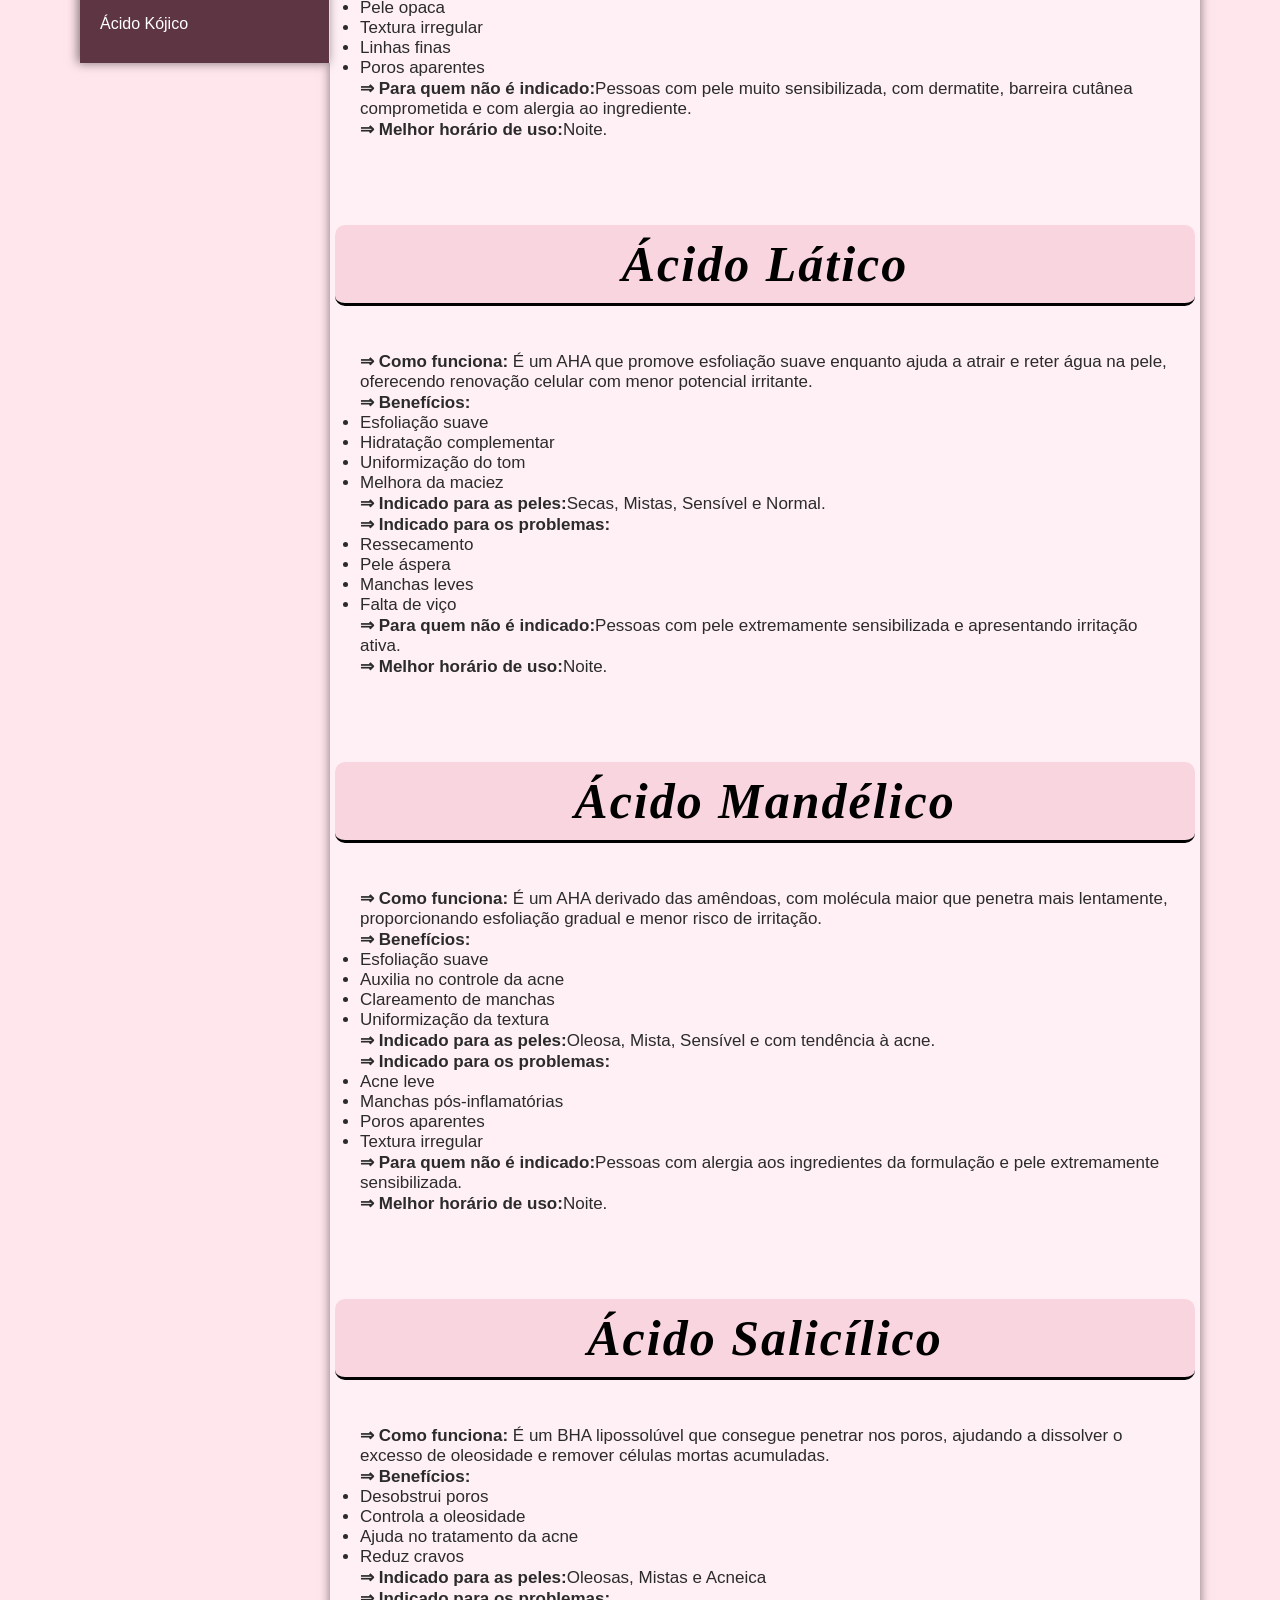
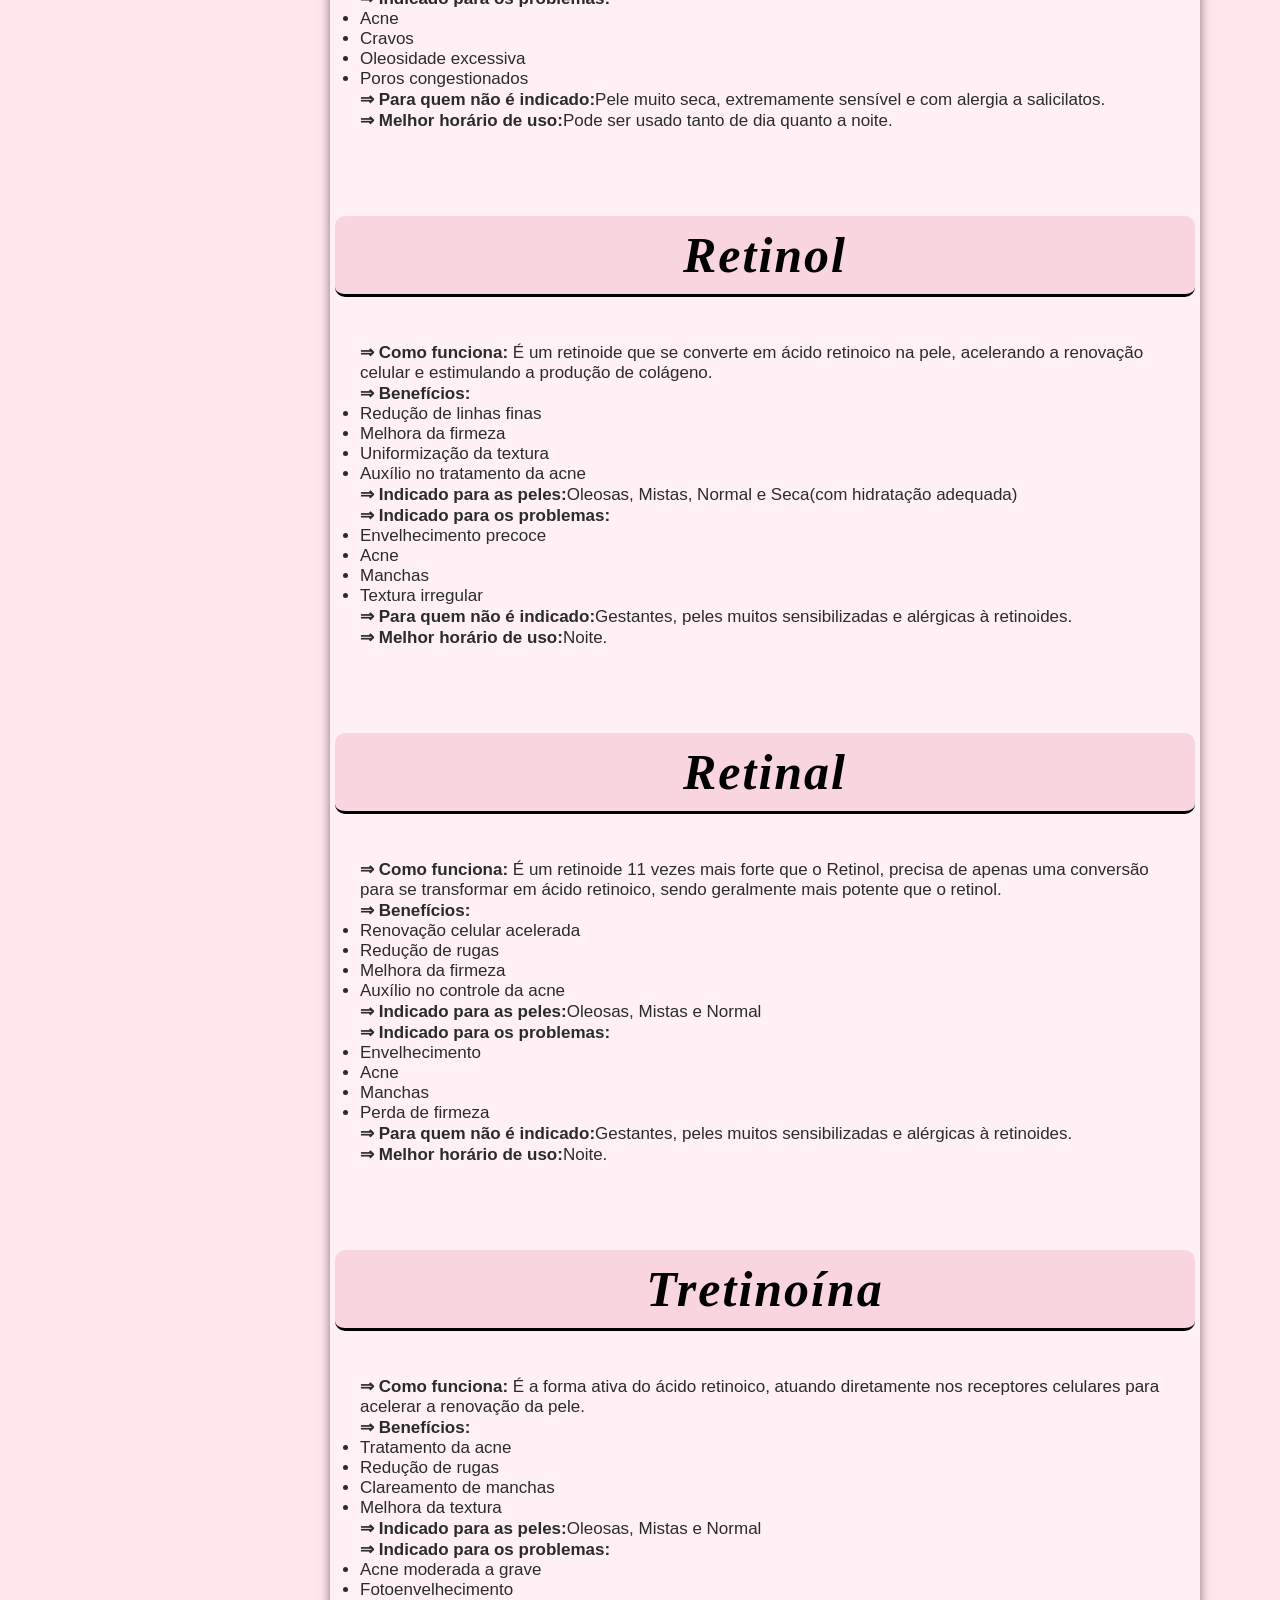
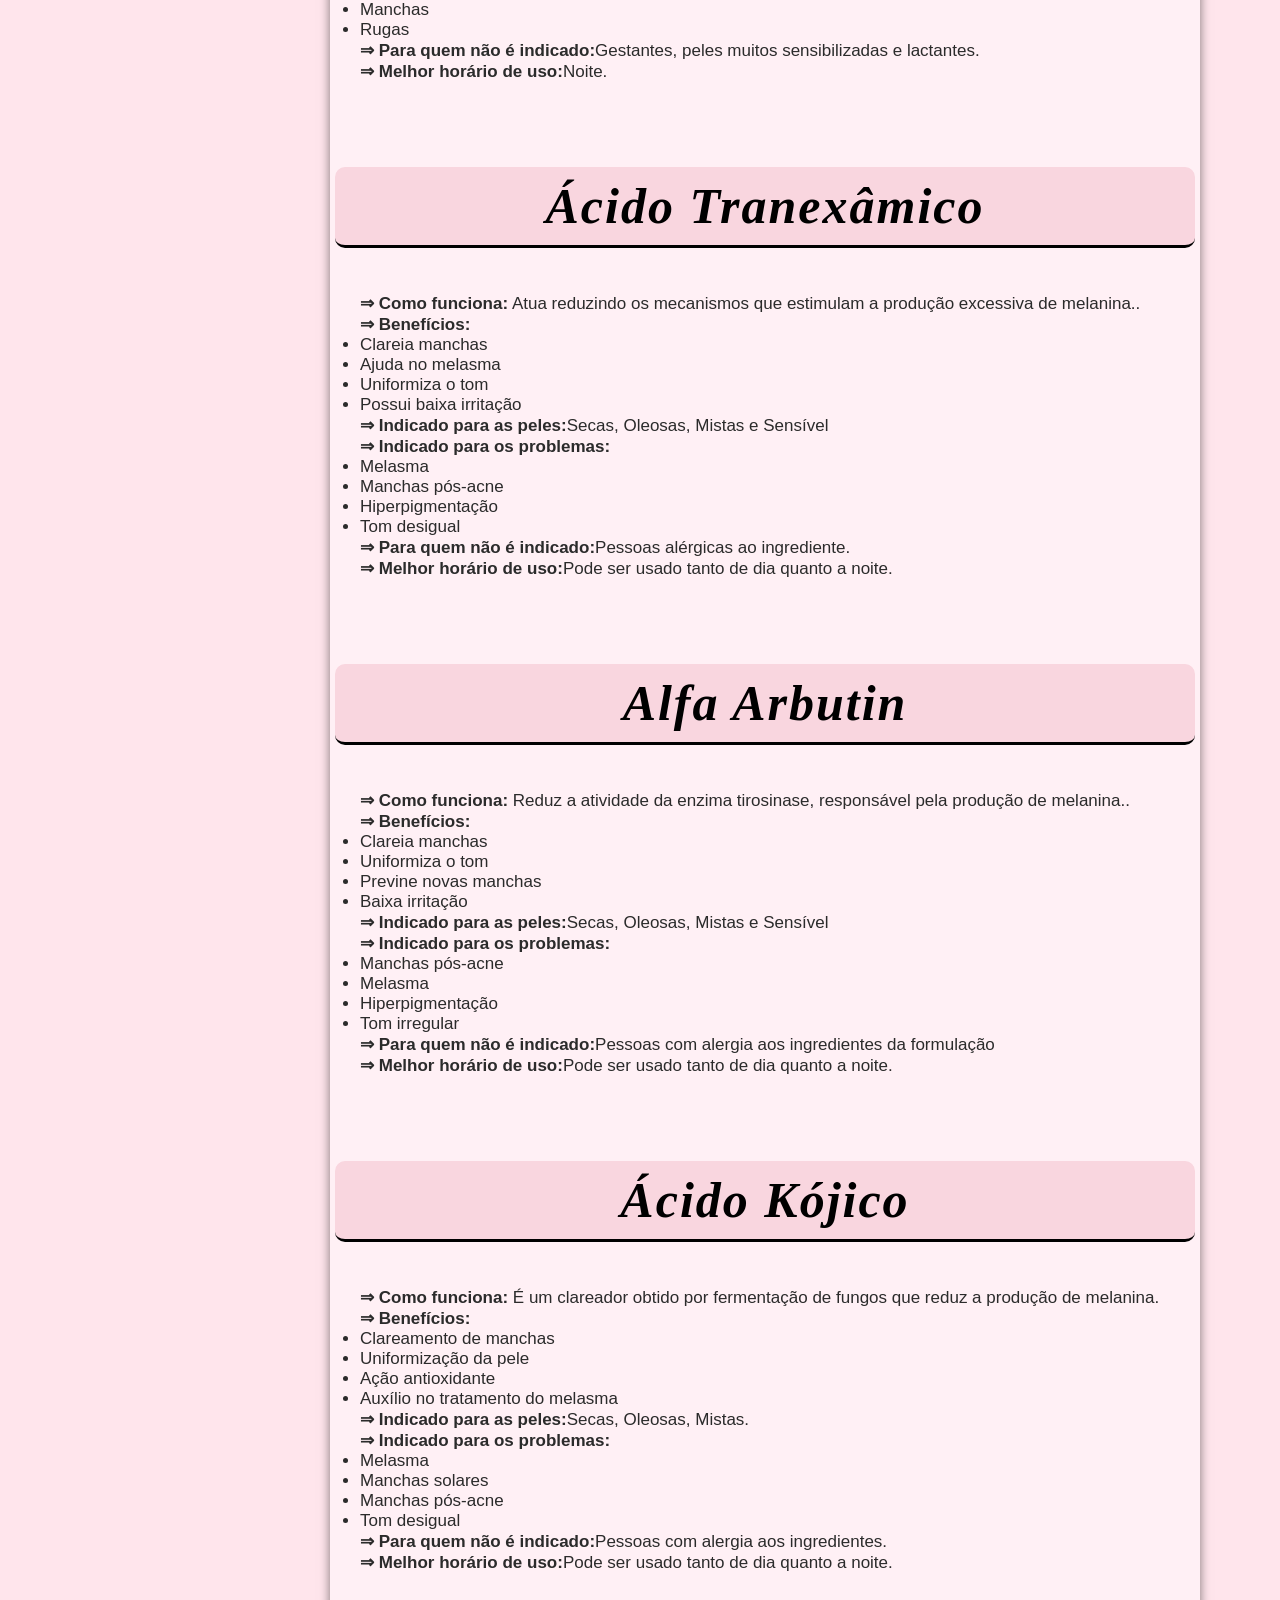
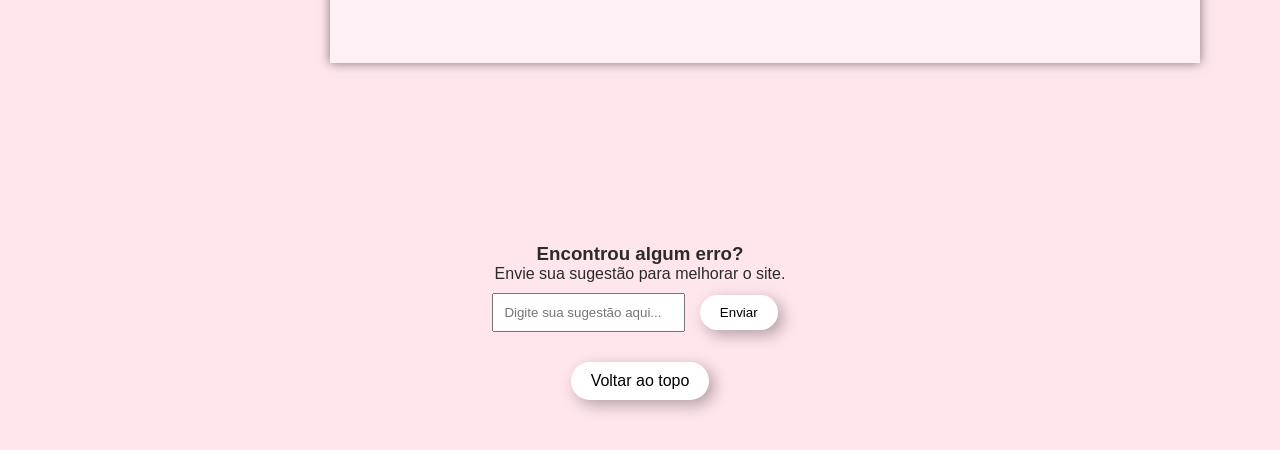
<file: Renovadores.html>
<!DOCTYPE html>
<html lang="en">
<head>
    <meta charset="UTF-8">
    <meta name="viewport" content="width=device-width, initial-scale=1.0">
    <title>--> Renovadores <--</title>
    <link rel="stylesheet" href="style.css">
</head>
<body id="topo" class="rose">
    <header>
        <nav>
            <a href="index.html">Home</a>
            <a href="Hidratantes.html">Hidratantes</a>
            <a href="Reparadores.html">Reparadores</a>
            <a href="Oleosidade.html">Oleosidade</a>
            <a href="Renovadores.html">Renovadores</a>
            <a href="Antioxidantes.html">Antioxidantes</a>
        </nav>
        <button>+Plus</button>
    </header>

    <!-- Tela do começo -->
    <div class="container-split">
    <div class="lado-texto">
        <h1>Renovadores</h1>
        <h1>Esfoliantes</h1>
        <h1>Clareadores</h1>
    </div>
    <div class="lado-imagem">
        <img src="assets/modelo_rosa.png">
    </div>
    </div>

    <main class="conteudo">
        <section class="banner">
            <p>Os ingredientes reparadores da barreira cutânea são substâncias que ajudam a fortalecer, proteger e restaurar a camada mais externa da pele, conhecida como barreira cutânea. Essa barreira funciona como um escudo natural, impedindo a perda excessiva de água e protegendo contra agentes externos, como poluição, vento, bactérias e substâncias irritantes.</p>
            <p>Quando a barreira cutânea está saudável, a pele permanece hidratada, macia e resistente. Porém, fatores como uso excessivo de ácidos, limpeza agressiva, exposição ao sol, clima seco e algumas condições dermatológicas podem enfraquecê-la. Como resultado, a pele pode apresentar ressecamento, sensibilidade, vermelhidão, descamação e irritação.</p>
            <p>Os ingredientes reparadores atuam repondo componentes naturalmente encontrados na pele, como ceramidas, colesterol, esqualano e ácidos graxos. Eles ajudam a reconstruir a estrutura da barreira cutânea, melhorar a retenção de água e acelerar o processo de recuperação da pele danificada.</p>
            <p>Por serem geralmente bem tolerados, esses ingredientes podem ser utilizados por praticamente todos os tipos de pele, especialmente por pessoas que apresentam sensibilidade, ressecamento ou que utilizam tratamentos com ativos mais potentes. Eles são fundamentais para manter a pele saudável, equilibrada e protegida ao longo do tempo.</p>
        </section>

        <section class="secao">
            <div class="wiki-container">
                
            <aside class="sidebar rose_esquerda">
                <a href="#glicolico">Ácido Glicólico</a>
                <a href="#latico">Ácido Lático</a>
                <a href="#madelico">Ácido Mandélico</a>
                <a href="#salicilico">Ácido Salicílico</a>
                <a href="#retinol">Retinol</a>
                <a href="#retinal">Retinal</a>
                <a href="#tretiniona">Tretinoína</a>
                <a href="#tranexamico">Ácido Tranexâmico</a>
                <a href="#arbutin">Alfa Arbutin</a>
                <a href="#kojico">Ácido Kójico</a>
            </aside>

            <main class="conteudo-principal rose_direita rose_background">
                <section id="glicolico" class="ativo-secao">
                    <h2>Ácido Glicólico</h2>
                    <article>
                    <p><strong>⇒  Como funciona:</strong> É um AHA (alfa-hidroxiácido) de molécula pequena que penetra facilmente na pele e ajuda a dissolver as ligações entre as células mortas da camada superficial, estimulando a renovação celular.</p>
                    <p><strong>⇒  Benefícios:</strong></p>
                    <ul>
                        <li>Melhora a textura da pele</li>
                        <li>Aumenta a luminosidade</li>
                        <li>Suaviza linhas finas</li>
                        <li>Ajuda a clarear manchas superficiais</li>
                    </ul>
                    <p><strong>⇒  Indicado para as peles:</strong>Secas, Oleosas, Mistas e Sensível(em baixas concentrações).</p>
                    <p><strong>⇒  Indicado para os problemas:</strong></p>
                        <ul>
                            <li>Manchas pós-acne</li>
                            <li>Pele opaca</li>
                            <li>Textura irregular</li>
                            <li>Linhas finas</li>
                            <li>Poros aparentes</li>
                        </ul>
                    <p><strong>⇒  Para quem não é indicado:</strong>Pessoas com pele muito sensibilizada, com dermatite, barreira cutânea comprometida e com alergia ao ingrediente.</p>
                    <p><strong>⇒  Melhor horário de uso:</strong>Noite.</p>
                    </article>
                </section>

                <section id="latico" class="ativo-secao">
                    <h2>Ácido Lático</h2>
                    <article>
                    <p><strong>⇒  Como funciona:</strong> É um AHA que promove esfoliação suave enquanto ajuda a atrair e reter água na pele, oferecendo renovação celular com menor potencial irritante.</p>
                    <p><strong>⇒  Benefícios:</strong></p>
                    <ul>
                        <li>Esfoliação suave</li>
                        <li>Hidratação complementar</li>
                        <li>Uniformização do tom</li>
                        <li>Melhora da maciez</li>
                    </ul>
                    <p><strong>⇒  Indicado para as peles:</strong>Secas, Mistas, Sensível e Normal.</p>
                    <p><strong>⇒  Indicado para os problemas:</strong></p>
                        <ul>
                            <li>Ressecamento</li>
                            <li>Pele áspera</li>
                            <li>Manchas leves</li>
                            <li>Falta de viço</li>
                        </ul>
                    <p><strong>⇒  Para quem não é indicado:</strong>Pessoas com pele extremamente sensibilizada e apresentando irritação ativa.</p>
                    <p><strong>⇒  Melhor horário de uso:</strong>Noite.</p>
                    </article>
                </section>

                <section id="madelico" class="ativo-secao">
                    <h2>Ácido Mandélico</h2>
                    <article>
                    <p><strong>⇒  Como funciona:</strong> É um AHA derivado das amêndoas, com molécula maior que penetra mais lentamente, proporcionando esfoliação gradual e menor risco de irritação.</p>
                    <p><strong>⇒  Benefícios:</strong></p>
                    <ul>
                        <li>Esfoliação suave</li>
                        <li>Auxilia no controle da acne</li>
                        <li>Clareamento de manchas</li>
                        <li>Uniformização da textura</li>
                    </ul>
                    <p><strong>⇒  Indicado para as peles:</strong>Oleosa, Mista, Sensível e com tendência à acne.</p>
                    <p><strong>⇒  Indicado para os problemas:</strong></p>
                        <ul>
                            <li>Acne leve</li>
                            <li>Manchas pós-inflamatórias</li>
                            <li>Poros aparentes</li>
                            <li>Textura irregular</li>
                        </ul>
                    <p><strong>⇒  Para quem não é indicado:</strong>Pessoas com alergia aos ingredientes da formulação e pele extremamente sensibilizada.</p>
                    <p><strong>⇒  Melhor horário de uso:</strong>Noite.</p>
                    </article>
                </section>

                <section id="salicilico" class="ativo-secao">
                    <h2>Ácido Salicílico</h2>
                    <article>
                    <p><strong>⇒  Como funciona:</strong> É um BHA lipossolúvel que consegue penetrar nos poros, ajudando a dissolver o excesso de oleosidade e remover células mortas acumuladas.</p>
                    <p><strong>⇒  Benefícios:</strong></p>
                    <ul>
                        <li>Desobstrui poros</li>
                        <li>Controla a oleosidade</li>
                        <li>Ajuda no tratamento da acne</li>
                        <li>Reduz cravos</li>
                    </ul>
                    <p><strong>⇒  Indicado para as peles:</strong>Oleosas, Mistas e Acneica</p>
                    <p><strong>⇒  Indicado para os problemas:</strong></p>
                        <ul>
                            <li>Acne</li>
                            <li>Cravos</li>
                            <li>Oleosidade excessiva</li>
                            <li>Poros congestionados</li>
                        </ul>
                    <p><strong>⇒  Para quem não é indicado:</strong>Pele muito seca, extremamente sensível e com alergia a salicilatos.</p>
                    <p><strong>⇒  Melhor horário de uso:</strong>Pode ser usado tanto de dia quanto a noite.</p>
                    </article>
                </section>

                <section id="retinol" class="ativo-secao">
                    <h2>Retinol</h2>
                    <article>
                    <p><strong>⇒  Como funciona:</strong> É um retinoide que se converte em ácido retinoico na pele, acelerando a renovação celular e estimulando a produção de colágeno.</p>
                    <p><strong>⇒  Benefícios:</strong></p>
                    <ul>
                        <li>Redução de linhas finas</li>
                        <li>Melhora da firmeza</li>
                        <li>Uniformização da textura</li>
                        <li>Auxílio no tratamento da acne</li>
                    </ul>
                    <p><strong>⇒  Indicado para as peles:</strong>Oleosas, Mistas, Normal e Seca(com hidratação adequada)</p>
                    <p><strong>⇒  Indicado para os problemas:</strong></p>
                        <ul>
                            <li>Envelhecimento precoce</li>
                            <li>Acne</li>
                            <li>Manchas</li>
                            <li>Textura irregular</li>
                        </ul>
                    <p><strong>⇒  Para quem não é indicado:</strong>Gestantes, peles muitos sensibilizadas e alérgicas à retinoides.</p>
                    <p><strong>⇒  Melhor horário de uso:</strong>Noite.</p>
                    </article>
                </section>

                <section id="retinal" class="ativo-secao">
                    <h2>Retinal</h2>
                    <article>
                    <p><strong>⇒  Como funciona:</strong> É um retinoide 11 vezes mais forte que o Retinol, precisa de apenas uma conversão para se transformar em ácido retinoico, sendo geralmente mais potente que o retinol.</p>
                    <p><strong>⇒  Benefícios:</strong></p>
                    <ul>
                        <li>Renovação celular acelerada</li>
                        <li>Redução de rugas</li>
                        <li>Melhora da firmeza</li>
                        <li>Auxílio no controle da acne</li>
                    </ul>
                    <p><strong>⇒  Indicado para as peles:</strong>Oleosas, Mistas e Normal</p>
                    <p><strong>⇒  Indicado para os problemas:</strong></p>
                        <ul>
                            <li>Envelhecimento</li>
                            <li>Acne</li>
                            <li>Manchas</li>
                            <li>Perda de firmeza</li>
                        </ul>
                    <p><strong>⇒  Para quem não é indicado:</strong>Gestantes, peles muitos sensibilizadas e alérgicas à retinoides.</p>
                    <p><strong>⇒  Melhor horário de uso:</strong>Noite.</p>
                    </article>
                </section>

                <section id="tretiniona" class="ativo-secao">
                    <h2>Tretinoína</h2>
                    <article>
                    <p><strong>⇒  Como funciona:</strong> É a forma ativa do ácido retinoico, atuando diretamente nos receptores celulares para acelerar a renovação da pele.</p>
                    <p><strong>⇒  Benefícios:</strong></p>
                    <ul>
                        <li>Tratamento da acne</li>
                        <li>Redução de rugas</li>
                        <li>Clareamento de manchas</li>
                        <li>Melhora da textura</li>
                    </ul>
                    <p><strong>⇒  Indicado para as peles:</strong>Oleosas, Mistas e Normal</p>
                    <p><strong>⇒  Indicado para os problemas:</strong></p>
                        <ul>
                            <li>Acne moderada a grave</li>
                            <li>Fotoenvelhecimento</li>
                            <li>Manchas</li>
                            <li>Rugas</li>
                        </ul>
                    <p><strong>⇒  Para quem não é indicado:</strong>Gestantes, peles muitos sensibilizadas e lactantes.</p>
                    <p><strong>⇒  Melhor horário de uso:</strong>Noite.</p>
                    </article>
                </section>

                <section id="tranexamico" class="ativo-secao">
                    <h2>Ácido Tranexâmico</h2>
                    <article>
                    <p><strong>⇒  Como funciona:</strong> Atua reduzindo os mecanismos que estimulam a produção excessiva de melanina..</p>
                    <p><strong>⇒  Benefícios:</strong></p>
                    <ul>
                        <li>Clareia manchas</li>
                        <li>Ajuda no melasma</li>
                        <li>Uniformiza o tom</li>
                        <li>Possui baixa irritação</li>
                    </ul>
                    <p><strong>⇒  Indicado para as peles:</strong>Secas, Oleosas, Mistas e Sensível</p>
                    <p><strong>⇒  Indicado para os problemas:</strong></p>
                        <ul>
                            <li>Melasma</li>
                            <li>Manchas pós-acne</li>
                            <li>Hiperpigmentação</li>
                            <li>Tom desigual</li>
                        </ul>
                    <p><strong>⇒  Para quem não é indicado:</strong>Pessoas alérgicas ao ingrediente.</p>
                    <p><strong>⇒  Melhor horário de uso:</strong>Pode ser usado tanto de dia quanto a noite.</p>
                    </article>
                </section>

                <section id="arbutin" class="ativo-secao">
                    <h2>Alfa Arbutin</h2>
                    <article>
                    <p><strong>⇒  Como funciona:</strong> Reduz a atividade da enzima tirosinase, responsável pela produção de melanina..</p>
                    <p><strong>⇒  Benefícios:</strong></p>
                    <ul>
                        <li>Clareia manchas</li>
                        <li>Uniformiza o tom</li>
                        <li>Previne novas manchas</li>
                        <li>Baixa irritação</li>
                    </ul>
                    <p><strong>⇒  Indicado para as peles:</strong>Secas, Oleosas, Mistas e Sensível</p>
                    <p><strong>⇒  Indicado para os problemas:</strong></p>
                        <ul>
                            <li>Manchas pós-acne</li>
                            <li>Melasma</li>
                            <li>Hiperpigmentação</li>
                            <li>Tom irregular</li>
                        </ul>
                    <p><strong>⇒  Para quem não é indicado:</strong>Pessoas com alergia aos ingredientes da formulação</p>
                    <p><strong>⇒  Melhor horário de uso:</strong>Pode ser usado tanto de dia quanto a noite.</p>
                    </article>
                </section>

                <section id="kojico" class="ativo-secao">
                    <h2>Ácido Kójico</h2>
                    <article>
                    <p><strong>⇒  Como funciona:</strong> É um clareador obtido por fermentação de fungos que reduz a produção de melanina.</p>
                    <p><strong>⇒  Benefícios:</strong></p>
                    <ul>
                        <li>Clareamento de manchas</li>
                        <li>Uniformização da pele</li>
                        <li>Ação antioxidante</li>
                        <li>Auxílio no tratamento do melasma</li>
                    </ul>
                    <p><strong>⇒  Indicado para as peles:</strong>Secas, Oleosas, Mistas.</p>
                    <p><strong>⇒  Indicado para os problemas:</strong></p>
                        <ul>
                            <li>Melasma</li>
                            <li>Manchas solares</li>
                            <li>Manchas pós-acne</li>
                            <li>Tom desigual</li>
                        </ul>
                    <p><strong>⇒  Para quem não é indicado:</strong>Pessoas com alergia aos ingredientes.</p>
                    <p><strong>⇒  Melhor horário de uso:</strong>Pode ser usado tanto de dia quanto a noite.</p>
                    </article>
                </section>
            </main>
            </div>
    </main>
    </section>
    <footer class="rodape">
        <h3>Encontrou algum erro?</h3>
        <p>Envie sua sugestão para melhorar o site.</p>
        <input type="text" placeholder="Digite sua sugestão aqui...">
        <button>Enviar</button><br>
        <a href="#topo" class="btn-topo">Voltar ao topo</a>
    </footer>
</body>
</html>
</file>
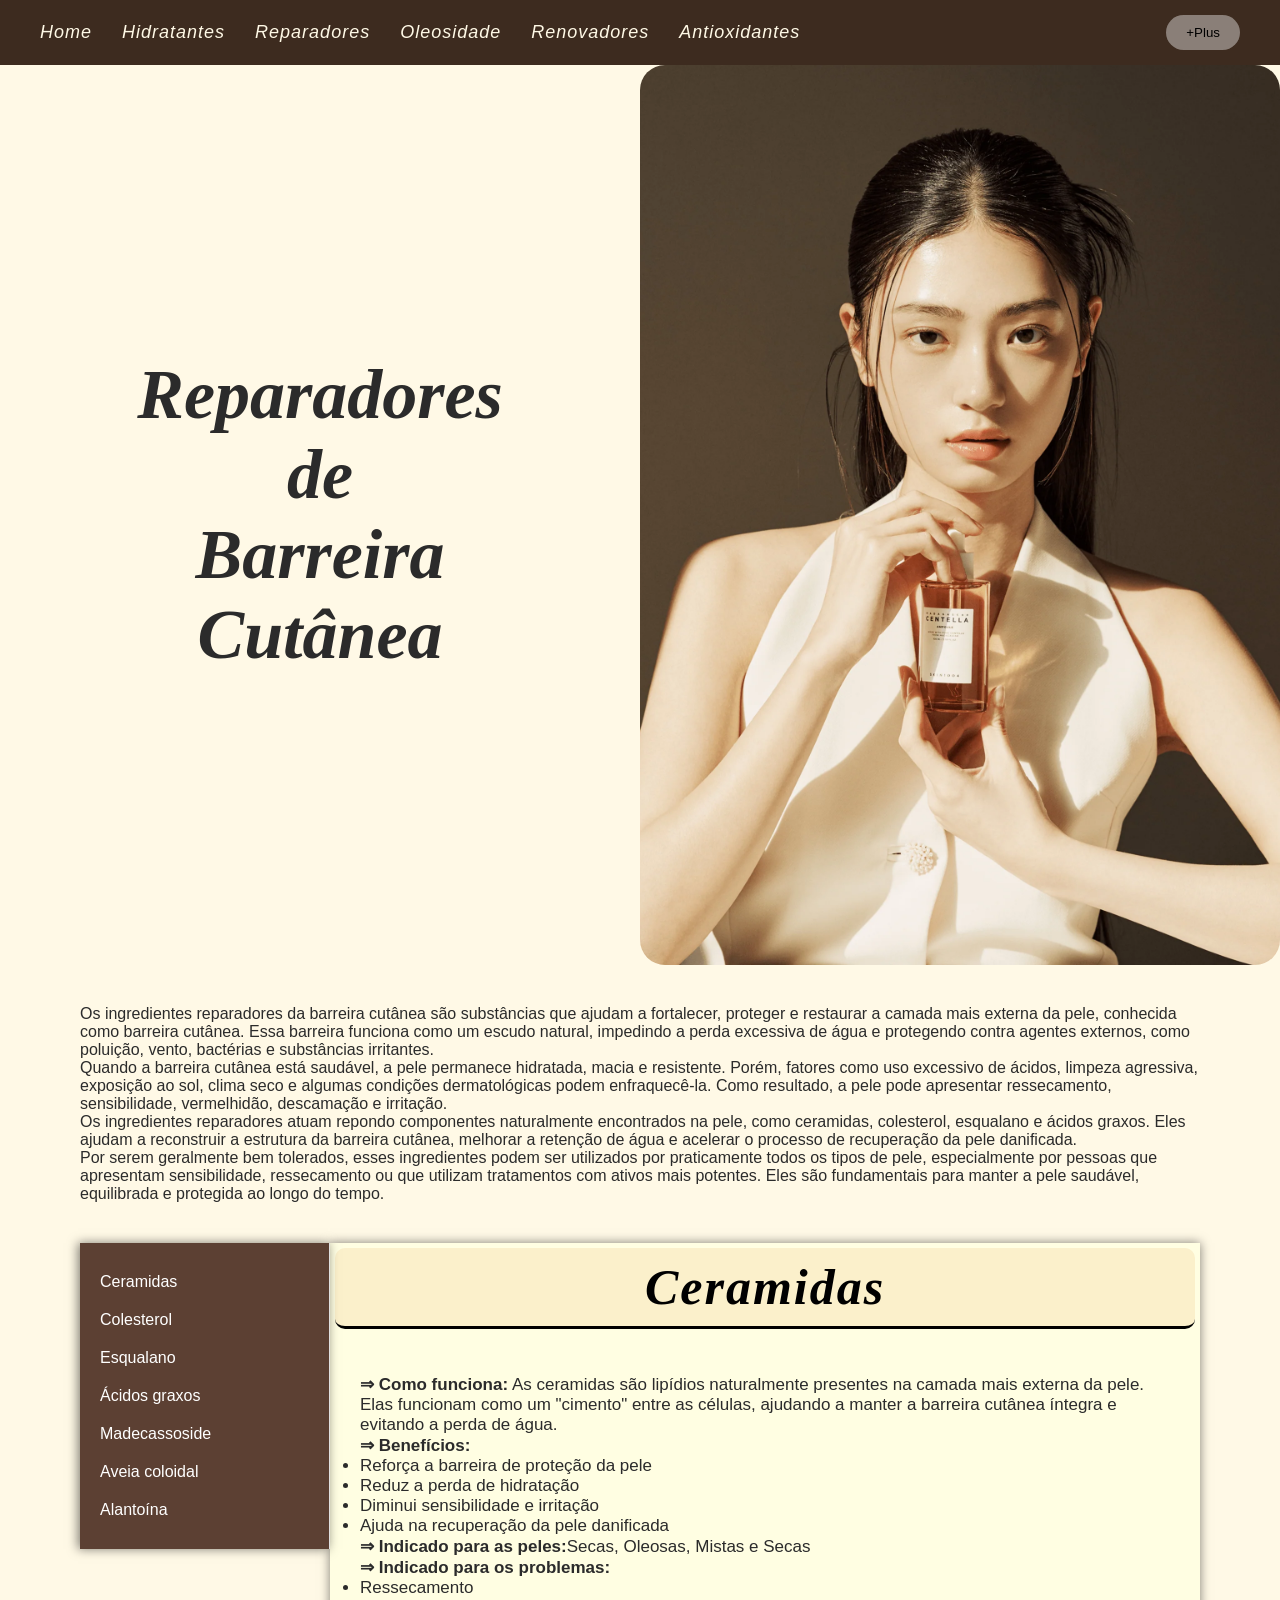
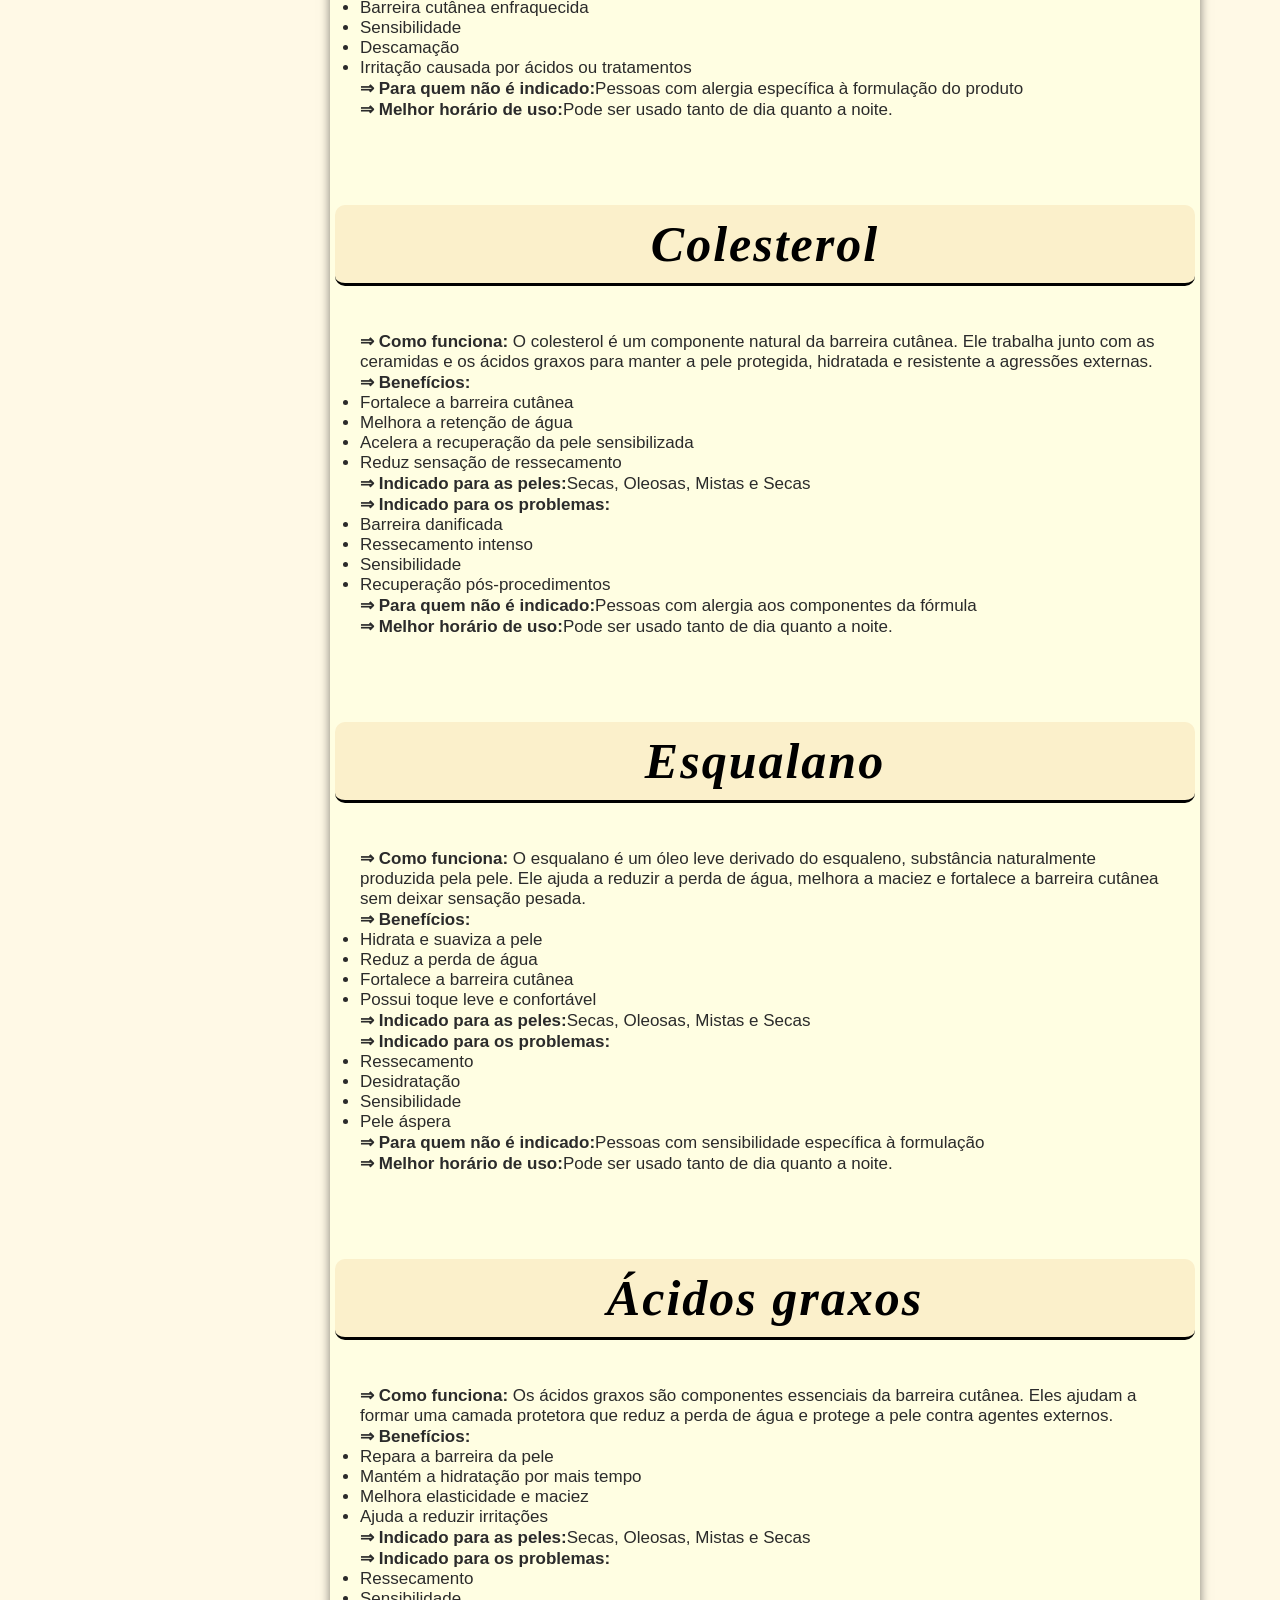
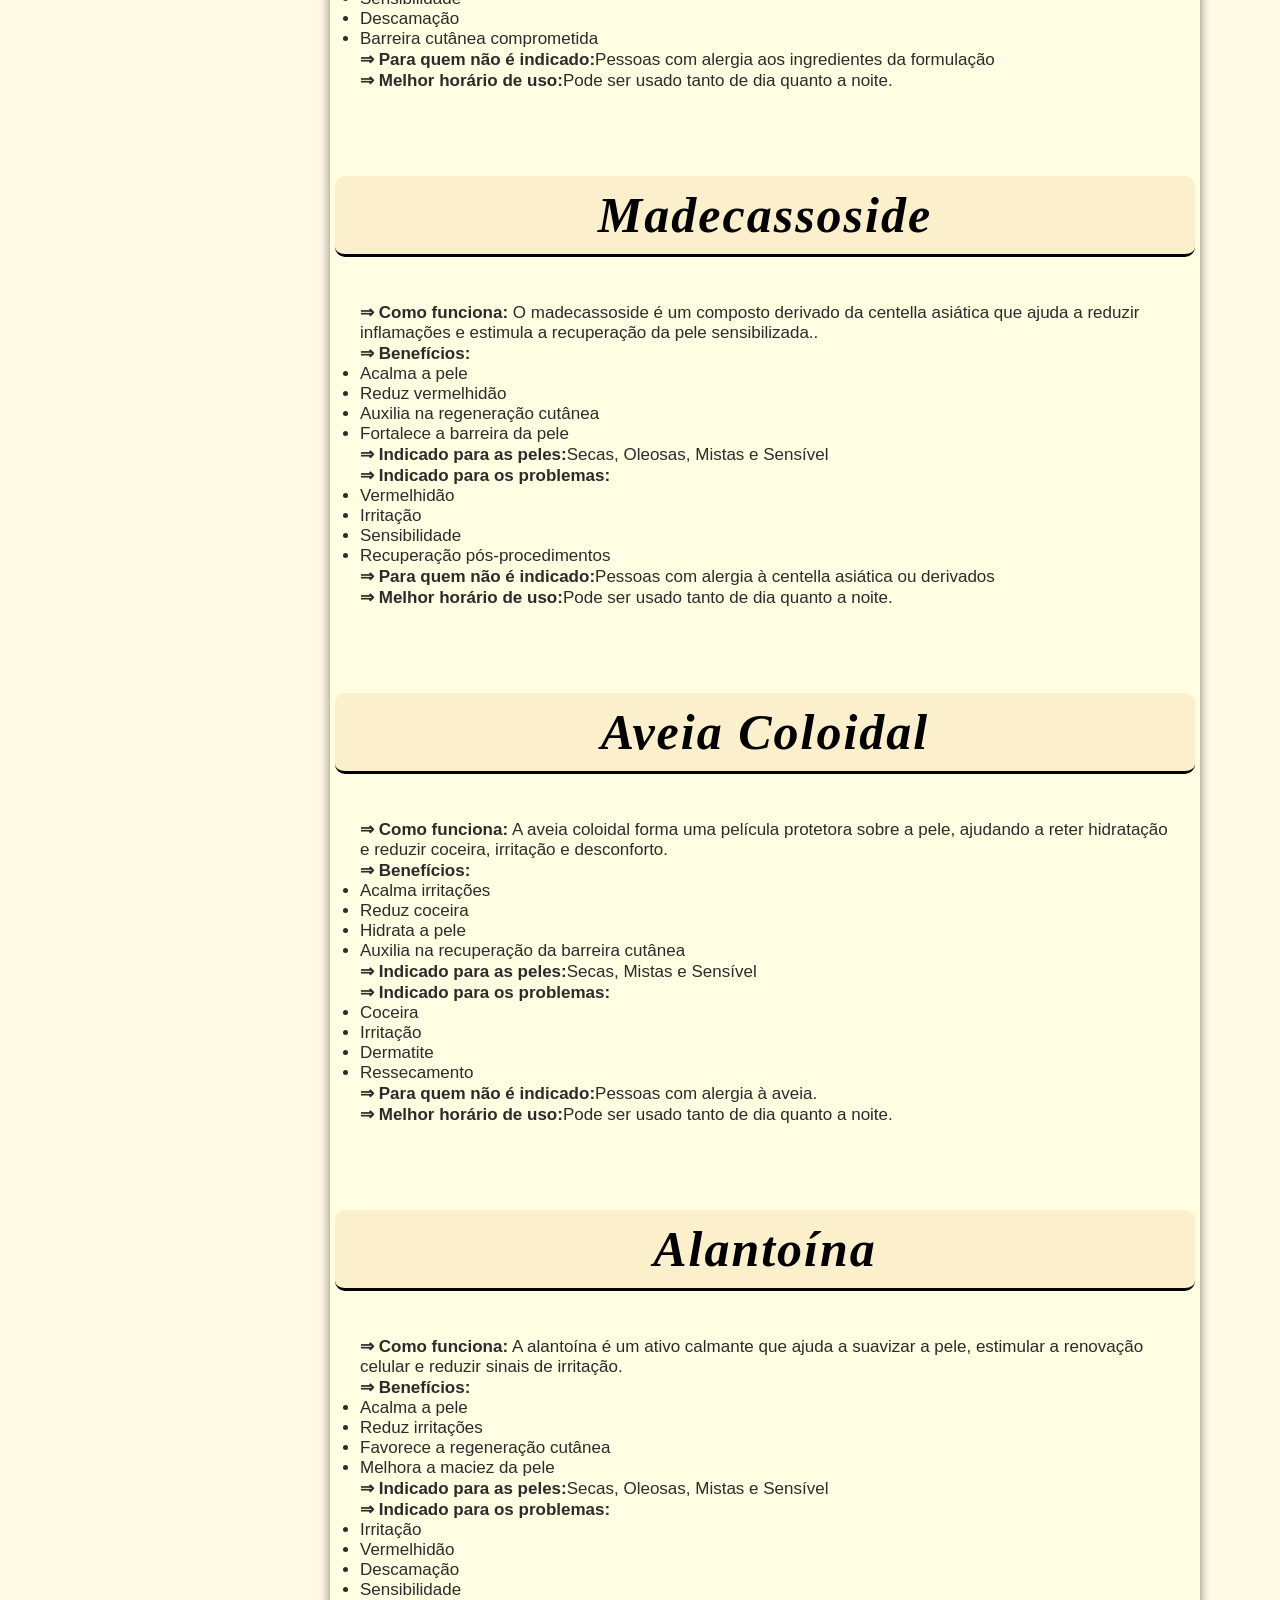
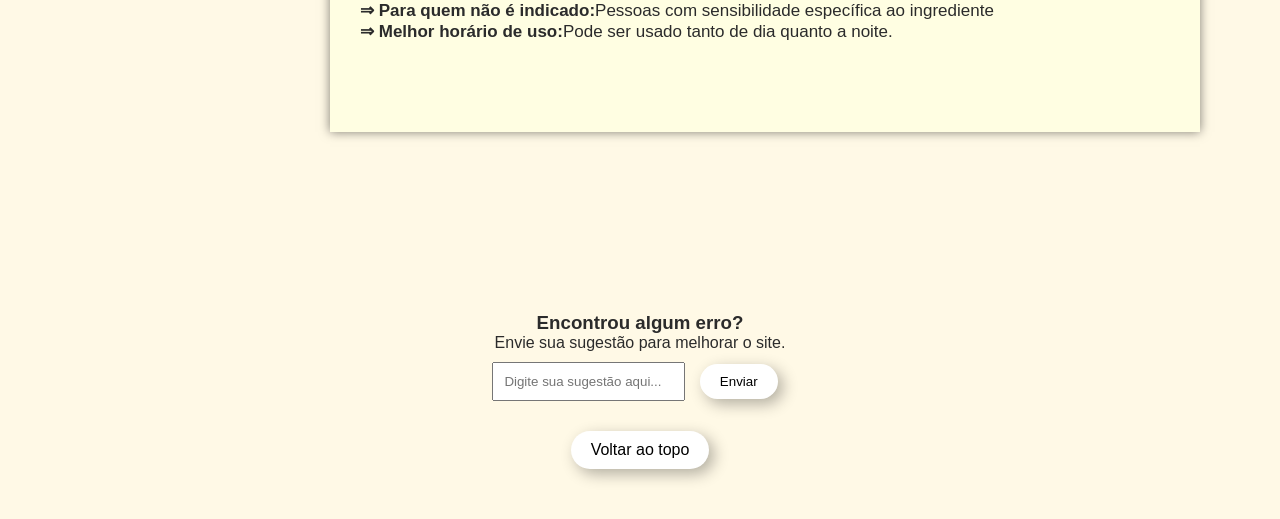
<file: Reparadores.html>
<!DOCTYPE html>
<html lang="en">
<head>
    <meta charset="UTF-8">
    <meta name="viewport" content="width=device-width, initial-scale=1.0">
    <title>--> Reparadores <--</title>
    <link rel="stylesheet" href="style.css">
</head>
<body id="topo" class="jasper">
    <header>
        <nav>
            <a href="index.html">Home</a>
            <a href="Hidratantes.html">Hidratantes</a>
            <a href="Reparadores.html">Reparadores</a>
            <a href="Oleosidade.html">Oleosidade</a>
            <a href="Renovadores.html">Renovadores</a>
            <a href="Antioxidantes.html">Antioxidantes</a>
        </nav>
        <button>+Plus</button>
    </header>

    <!-- Tela do começo -->
    <div class="container-split">
    <div class="lado-texto">
        <h1>Reparadores</h1>
        <h1>de</h1>
        <h1>Barreira</h1>
        <h1>Cutânea</h1>
    </div>
    <div class="lado-imagem">
        <img src="assets/modelo_amarela.png">
    </div>
    </div>

    <main class="conteudo">
        <section class="banner">
            <p>Os ingredientes reparadores da barreira cutânea são substâncias que ajudam a fortalecer, proteger e restaurar a camada mais externa da pele, conhecida como barreira cutânea. Essa barreira funciona como um escudo natural, impedindo a perda excessiva de água e protegendo contra agentes externos, como poluição, vento, bactérias e substâncias irritantes.</p>
            <p>Quando a barreira cutânea está saudável, a pele permanece hidratada, macia e resistente. Porém, fatores como uso excessivo de ácidos, limpeza agressiva, exposição ao sol, clima seco e algumas condições dermatológicas podem enfraquecê-la. Como resultado, a pele pode apresentar ressecamento, sensibilidade, vermelhidão, descamação e irritação.</p>
            <p>Os ingredientes reparadores atuam repondo componentes naturalmente encontrados na pele, como ceramidas, colesterol, esqualano e ácidos graxos. Eles ajudam a reconstruir a estrutura da barreira cutânea, melhorar a retenção de água e acelerar o processo de recuperação da pele danificada.</p>
            <p>Por serem geralmente bem tolerados, esses ingredientes podem ser utilizados por praticamente todos os tipos de pele, especialmente por pessoas que apresentam sensibilidade, ressecamento ou que utilizam tratamentos com ativos mais potentes. Eles são fundamentais para manter a pele saudável, equilibrada e protegida ao longo do tempo.</p>
        </section>

        <section class="secao">
            <div class="wiki-container">
                
            <aside class="sidebar jasper_esquerda">
                <a href="#ceramidas">Ceramidas</a>
                <a href="#colesterol">Colesterol</a>
                <a href="#esqualano">Esqualano</a>
                <a href="#acidosgraxos">Ácidos graxos</a>
                <a href="#madecassoide">Madecassoside</a>
                <a href="#aveiacoloidal">Aveia coloidal</a>
                <a href="#alantoina">Alantoína</a>
            </aside>

            <main class="conteudo-principal jasper_direita jasper_background">
                <section id="ceramidas" class="ativo-secao">
                    <h2>Ceramidas</h2>
                    <article>
                    <p><strong>⇒  Como funciona:</strong> As ceramidas são lipídios naturalmente presentes na camada mais externa da pele. Elas funcionam como um "cimento" entre as células, ajudando a manter a barreira cutânea íntegra e evitando a perda de água.</p>
                    <p><strong>⇒  Benefícios:</strong></p>
                    <ul>
                        <li>Reforça a barreira de proteção da pele</li>
                        <li>Reduz a perda de hidratação</li>
                        <li>Diminui sensibilidade e irritação</li>
                        <li>Ajuda na recuperação da pele danificada</li>
                    </ul>
                    <p><strong>⇒  Indicado para as peles:</strong>Secas, Oleosas, Mistas e Secas</p>
                    <p><strong>⇒  Indicado para os problemas:</strong></p>
                    <ul>
                        <li>Ressecamento</li>
                        <li>Barreira cutânea enfraquecida</li>
                        <li>Sensibilidade</li>
                        <li>Descamação</li>
                        <li>Irritação causada por ácidos ou tratamentos</li>
                    </ul>
                    <p><strong>⇒  Para quem não é indicado:</strong>Pessoas com alergia específica à formulação do produto</p>
                    <p><strong>⇒  Melhor horário de uso:</strong>Pode ser usado tanto de dia quanto a noite.</p>
                    </article>
                </section>

                <section id="colesterol" class="ativo-secao">
                    <h2>Colesterol</h2>
                    <article>
                    <p><strong>⇒  Como funciona:</strong> O colesterol é um componente natural da barreira cutânea. Ele trabalha junto com as ceramidas e os ácidos graxos para manter a pele protegida, hidratada e resistente a agressões externas.</p>
                    <p><strong>⇒  Benefícios:</strong></p>
                    <ul>
                        <li>Fortalece a barreira cutânea</li>
                        <li>Melhora a retenção de água</li>
                        <li>Acelera a recuperação da pele sensibilizada</li>
                        <li>Reduz sensação de ressecamento</li>
                    </ul>
                    <p><strong>⇒  Indicado para as peles:</strong>Secas, Oleosas, Mistas e Secas</p>
                    <p><strong>⇒  Indicado para os problemas:</strong></p>
                    <ul>
                        <li>Barreira danificada</li>
                        <li>Ressecamento intenso</li>
                        <li>Sensibilidade</li>
                        <li>Recuperação pós-procedimentos</li>
                    </ul>
                    <p><strong>⇒  Para quem não é indicado:</strong>Pessoas com alergia aos componentes da fórmula</p>
                    <p><strong>⇒  Melhor horário de uso:</strong>Pode ser usado tanto de dia quanto a noite.</p>
                    </article>
                </section>

                <section id="esqualano" class="ativo-secao">
                    <h2>Esqualano</h2>
                    <article>
                    <p><strong>⇒  Como funciona:</strong> O esqualano é um óleo leve derivado do esqualeno, substância naturalmente produzida pela pele. Ele ajuda a reduzir a perda de água, melhora a maciez e fortalece a barreira cutânea sem deixar sensação pesada.</p>
                    <p><strong>⇒  Benefícios:</strong></p>
                    <ul>
                        <li>Hidrata e suaviza a pele</li>
                        <li>Reduz a perda de água</li>
                        <li>Fortalece a barreira cutânea</li>
                        <li>Possui toque leve e confortável</li>
                    </ul>
                    <p><strong>⇒  Indicado para as peles:</strong>Secas, Oleosas, Mistas e Secas</p>
                    <p><strong>⇒  Indicado para os problemas:</strong></p>
                    <ul>
                        <li>Ressecamento</li>
                        <li>Desidratação</li>
                        <li>Sensibilidade</li>
                        <li>Pele áspera</li>
                    </ul>
                    <p><strong>⇒  Para quem não é indicado:</strong>Pessoas com sensibilidade específica à formulação</p>
                    <p><strong>⇒  Melhor horário de uso:</strong>Pode ser usado tanto de dia quanto a noite.</p>
                    </article>
                </section>

                <section id="acidosgraxos" class="ativo-secao">
                    <h2>Ácidos graxos</h2>
                    <article>
                    <p><strong>⇒  Como funciona:</strong> Os ácidos graxos são componentes essenciais da barreira cutânea. Eles ajudam a formar uma camada protetora que reduz a perda de água e protege a pele contra agentes externos.</p>
                    <p><strong>⇒  Benefícios:</strong></p>
                    <ul>
                        <li>Repara a barreira da pele</li>
                        <li>Mantém a hidratação por mais tempo</li>
                        <li>Melhora elasticidade e maciez</li>
                        <li>Ajuda a reduzir irritações</li>
                    </ul>
                    <p><strong>⇒  Indicado para as peles:</strong>Secas, Oleosas, Mistas e Secas</p>
                    <p><strong>⇒  Indicado para os problemas:</strong></p>
                    <ul>
                        <li>Ressecamento</li>
                        <li>Sensibilidade</li>
                        <li>Descamação</li>
                        <li>Barreira cutânea comprometida</li>
                    </ul>
                    <p><strong>⇒  Para quem não é indicado:</strong>Pessoas com alergia aos ingredientes da formulação</p>
                    <p><strong>⇒  Melhor horário de uso:</strong>Pode ser usado tanto de dia quanto a noite.</p>
                    </article>
                </section>

                <section id="madecassoide" class="ativo-secao">
                    <h2>Madecassoside</h2>
                    <article>
                    <p><strong>⇒  Como funciona:</strong> O madecassoside é um composto derivado da centella asiática que ajuda a reduzir inflamações e estimula a recuperação da pele sensibilizada..</p>
                    <p><strong>⇒  Benefícios:</strong></p>
                    <ul>
                        <li>Acalma a pele</li>
                        <li>Reduz vermelhidão</li>
                        <li>Auxilia na regeneração cutânea</li>
                        <li>Fortalece a barreira da pele</li>
                    </ul>
                    <p><strong>⇒  Indicado para as peles:</strong>Secas, Oleosas, Mistas e Sensível</p>
                    <p><strong>⇒  Indicado para os problemas:</strong></p>
                    <ul>
                        <li>Vermelhidão</li>
                        <li>Irritação</li>
                        <li>Sensibilidade</li>
                        <li>Recuperação pós-procedimentos</li>
                    </ul>
                    <p><strong>⇒  Para quem não é indicado:</strong>Pessoas com alergia à centella asiática ou derivados</p>
                    <p><strong>⇒  Melhor horário de uso:</strong>Pode ser usado tanto de dia quanto a noite.</p>
                    </article>
                </section>

                <section id="aveiacoloidal" class="ativo-secao">
                    <h2>Aveia Coloidal</h2>
                    <article>
                    <p><strong>⇒  Como funciona:</strong> A aveia coloidal forma uma película protetora sobre a pele, ajudando a reter hidratação e reduzir coceira, irritação e desconforto.</p>
                    <p><strong>⇒  Benefícios:</strong></p>
                    <ul>
                        <li>Acalma irritações</li>
                        <li>Reduz coceira</li>
                        <li>Hidrata a pele</li>
                        <li>Auxilia na recuperação da barreira cutânea</li>
                    </ul>
                    <p><strong>⇒  Indicado para as peles:</strong>Secas, Mistas e Sensível</p>
                    <p><strong>⇒  Indicado para os problemas:</strong></p>
                    <ul>
                        <li>Coceira</li>
                        <li>Irritação</li>
                        <li>Dermatite</li>
                        <li>Ressecamento</li>
                    </ul>
                    <p><strong>⇒  Para quem não é indicado:</strong>Pessoas com alergia à aveia.</p>
                    <p><strong>⇒  Melhor horário de uso:</strong>Pode ser usado tanto de dia quanto a noite.</p>
                    </article>
                </section>

                <section id="alantoina" class="ativo-secao">
                    <h2>Alantoína</h2>
                    <article>
                    <p><strong>⇒  Como funciona:</strong> A alantoína é um ativo calmante que ajuda a suavizar a pele, estimular a renovação celular e reduzir sinais de irritação.</p>
                    <p><strong>⇒  Benefícios:</strong></p>
                    <ul>
                        <li>Acalma a pele</li>
                        <li>Reduz irritações</li>
                        <li>Favorece a regeneração cutânea</li>
                        <li>Melhora a maciez da pele</li>
                    </ul>
                    <p><strong>⇒  Indicado para as peles:</strong>Secas, Oleosas, Mistas e Sensível</p>
                    <p><strong>⇒  Indicado para os problemas:</strong></p>
                    <ul>
                        <li>Irritação</li>
                        <li>Vermelhidão</li>
                        <li>Descamação</li>
                        <li>Sensibilidade</li>
                    </ul>
                    <p><strong>⇒  Para quem não é indicado:</strong>Pessoas com sensibilidade específica ao ingrediente</p>
                    <p><strong>⇒  Melhor horário de uso:</strong>Pode ser usado tanto de dia quanto a noite.</p>
                    </article>
                </section>
            </main>
            </div>
    </main>
    </section>

    <footer class="rodape">
    <h3>Encontrou algum erro?</h3>
    <p>Envie sua sugestão para melhorar o site.</p>
    <input type="text" placeholder="Digite sua sugestão aqui...">
    <button>Enviar</button><br>
    <a href="#topo" class="btn-topo">Voltar ao topo</a>

    </footer>
</body>
</html>
</file>
<file: style.css>
*{
    margin: 0;
    padding: 0;
    box-sizing: border-box;
}

body {
    font-family: Arial, Helvetica, sans-serif;
    color: #2B2B2B;
    background-color: #eaeaea;
}


/* =============================================================================================================================
   Navbar
============================================================================================================================= */
header {
    background-color: #a13c3c;
    display: flex;
    justify-content: space-between;
    align-items: center;
    padding: 15px 40px;
}

.logo {
    color: white;
    font-size: 28px;
    font-weight: bold;
}

nav {
    display: flex;
    gap: 30px;
}

nav a{
    letter-spacing: 1px;
    text-decoration: none;
    font-size: 18px;
    transition: 0.3s;
    font-style: italic;
}

nav a:hover {
    font-size: 23px;
}

button {
    justify-content: left;
    align-items: left;
    /* Efeito Borrado */
    background: rgba(255, 255, 255, 0.4); 
    backdrop-filter: blur(6px);

    border: none;
    padding: 10px 20px;
    border-radius: 50px;
    cursor: pointer;
}

/* =============================================================================================================================
   Tela Inicial
============================================================================================================================= */
.parallax {
    height: 100vh; 
    background-image: url("assets/home.png");
    border-radius: 15px;
    box-shadow: 0 0px 50px rgba(0, 0, 0, 0.5);
    background-size: cover;
    background-position: center;
    background-repeat: no-repeat;
    background-attachment: fixed;
    display: flex;
    justify-content: center;
    align-items: center;
}

.parallax h1 {
    /* Efeito Borrado */
    background: rgba(255, 255, 255, 0.15); /* Branco bem transparente */
    backdrop-filter: blur(6px);           /* Desfoca a imagem por trás */

    box-shadow: 0 8px 32px 0 rgba(0, 0, 0, 0.05);
    color: #000;                          
    padding: 15px;
    font-size: 50px;
    letter-spacing: 2px;
    font-family: 'Cormorant Garamond', serif;
}

.conteudo {
    max-width: 1200px;
    margin: 0 auto;
    padding: 40px;
}

.banner {
    text-align: left;
    margin-bottom: 40px;
}

.secao {
    margin-bottom: 50px;
}

.secao h2 {
    font-size: 50px;
    font-style: italic;
    font-family: 'Cormorant Garamond', serif;
    color: #000000;
    margin-bottom: 20px;
    border-bottom: 3px solid #000000;
    padding-bottom: 10px;
    display: flex;
    justify-content: center;
    align-items: center;   
}

.secao article {
    padding: 25px;
}
.secao article {
    margin-bottom: 20px;
}

.secao article h3 {
    margin-bottom: 8px;
}

/* ========================================
   Configurações gerais dos cards
======================================== */
.config_cards {
    display: flex;
    justify-content: center;
    align-items: center;
}

.card {
    gap: 20px;
    margin: 20px;
    width: 300px;
    padding: 20px;
    border-radius: 15px;
    box-shadow: 0 4px 12px rgba(0, 0, 0, 0.5);
}

.card h3 {
    text-align: center;
    padding: 10px;
    font-size: 25px;
    font-style: italic;
}

.card h4 {
    padding: 15px;
    text-align: center;
}

.card li {
    margin-left: 20px;
}
/* ========================================
   Cards da parte de O que é Skincare
======================================== */
.oq_skincare {
    display: flex;
    gap: 15px;
}

.oq_skincare img {
    width: 250px;
    box-shadow: 0 0px 50px rgba(0, 0, 0, 0.5);
    border-radius: 10px;
}

.oq_skincare p {
    font-size: 17px;
    align-items: center;
    justify-content: center;
    display: flex;
}
/* ========================================
   Cards da Camadas da pele
======================================== */
.card_epiderme {
    background-color: #F4EAE1  ;
}

.card_derme {
    background-color: #E6D5C3  ;
}

.card_hipoderme {
    background-color: #D2B48C  ;
}
/* ========================================
   Cards de montar a rotina
======================================== */
.montar_rotina {
    display: flex;
}

.card_rotina {
    background-color: #b8b8b8;
}

.card_tipo-da-pele {
    background-color: #FAF9F6;
}

.card_necessidade-da-pele {
    background-color: #E2ECE9;
}

.card_rotina-basica {
    background-color: #EAF2F8;
}
/* ========================================
   Cards da parte de mitos e verdades
======================================== */
.cards_mito-verdade {
    display: flex;
}

.card_mito {
    background-color: #FADBD8;
    flex: 1;
}

.card_mito li {
    font-weight: bold;
    padding: 2px;
}

.card_verdade {
    background-color: #D4EFDF;
    flex: 1;
}

.card_verdade li {
    font-weight: bold;
    padding: 2px
}
/* ========================================
   Parte do protetor solar
======================================== */
.protetor_solar {
    display: flex;
    gap: 20px;
    font-size: 14px;
}

.protetor_solar img {
    height: 300px;
    box-shadow: 0 0px 50px rgba(0, 0, 0, 0.5);
    border-radius: 10px;
}

/* =============================================================================================================================
   Seções
============================================================================================================================= */
@import url('https://googleapis.com'); /* Fonte bonita que achei no google */

/* ========================================
   Começo da cada seção - Titulo e Imagem
======================================== */
.container-split {
    display: flex;
    width: 100vw;      
    height: 100vh;     
}

.lado-texto {
    flex: 1;            
    display: flex;
    flex-direction: column; 
    justify-content: center; 
    align-items: center;    
}

.lado-texto h1 {
    color: #2B2B2B;
    font-size: 70px;
    font-family: 'Cormorant Garamond', serif;
    font-style: italic;
}

.lado-imagem {
    flex: 1;            
    overflow: hidden;  
}

.lado-imagem img {
    width: 100%;
    height: 100%;
    object-fit: cover; 
    border-radius: 25px;
}

/* ========================================
   Soções dos produtos dentro do site
======================================== */
.wiki-container {
    display: flex;
}

.sidebar {
    box-shadow: -2px 0px 10px rgba(0, 0, 0, 0.5);
    width: 250px; 
    padding: 20px;
    border-right: 1px solid #e0e0e0;
    position: sticky;
    top: 0; 
    height: max-content;
}

.sidebar a {
    display: block; 
    padding: 10px 0;
    text-decoration: none;
}

.sidebar a:hover {
    font-size: 18px;
}

.conteudo-principal {
    box-shadow: 0px 0px 10px rgba(0, 0, 0, 0.5);
    flex: 1; 
    background-color: #ededed;
    font-size: 17px;
    padding: 5px;
}

.conteudo-principal h2 {
    padding: 10px;
    letter-spacing: 2px;
    border-radius: 10px;
}

.ativo-secao {
    margin-bottom: 60px; 
    scroll-margin-top: 20px;
}

/* =============================================================================================================================
   Alguns detalhes para cada tela expecifica
============================================================================================================================= */
/* ========================================
   diamante - Home
======================================== */
.diamante header {
    background-color: #252627;
}

.diamante nav a {
    color: #E5E5E5;
}

/* ========================================
   safira - Hidratantes
======================================== */
.safira {
    background-color: #E6F0FA;
}

.safira_esquerda {
    background-color: #0F2C59;
}

.safira_esquerda a {
    color: white;
}

.safira_direita {
    background-color: #FFFFFF;
}

.safira h2 {
    background-color: #d1e4f6;
}

.safira header {
    background-color: #1B2A4A;
}

.safira nav a {
    color: #E6F2F7;
}

.safira_background {
    background-color: #F0F8FF;
}

/* ========================================
   jasper - Reparadores
======================================== */
.jasper {
    background-color: #FFF9E6 ;
}

.jasper_esquerda {
    background-color: #5C4033;
}

.jasper_esquerda a {
    color: white;
}

.jasper_direita {
    background-color: #FFFFFF;
}

.jasper h2 {
    background-color: #fbf0cb;
}

.jasper header {
    background-color: #3D2B1F;
}

.jasper nav a {
    color: #FFF9E6;
}

.jasper_background {
    background-color: #fffee2;
}

/* ========================================
   peridot - Oleosidade
======================================== */
.peridot {
    background-color: #E8F5E9;
}

.peridot_esquerda {
    background-color: #1B4332;
}

.peridot_esquerda a {
    color: white;
}

.peridot_direita {
    background-color: #FFFFFF;
}

.peridot h2 {
    background-color: #cbeece;
}

.peridot header {
    background-color: #233627;
}

.peridot nav a {
    color: #F0F9F4;
}

.peridot_background {
    background-color: #F5FFFA;
}

/* ========================================
   rose - Renovadores
======================================== */
.rose {
    background-color: #FFE5EC;
}

.rose_esquerda {
    background-color: #5E3643;
}

.rose_esquerda a {
    color: white;
}

.rose_direita {
    background-color: #FFFFFF;
}

.rose h2 {
    background-color: #f9d6df;
}

.rose header {
    background-color: #4A2831;
}

.rose nav a {
    color: #FDF2F4;
}

.rose_background {
    background-color: #FFF0F5;
}

/* ========================================
   topazio - Antixiodantes
======================================== */
.topazio {
    background-color: #E6D5C3;
}

.topazio_esquerda {
    background-color: #3A2312;
}

.topazio_esquerda a {
    color: white;
}

.topazio_direita {
    background-color: #FFFFFF;
}

.topazio h2 {
    background-color: #dfc1a1;
}

.topazio header {
    background-color: #4A3525;
}

.topazio nav a {
    color: #F5EBE6;
}

.topazio_background {
    background-color: #F7F0EA;
}

/* =============================================================================================================================
   Rodapé
============================================================================================================================= */
.rodape {
    text-align: center;
    padding: 40px 20px;
    margin-top: 50px;
}

.rodape input {
    padding: 10px;
    margin: 10px 0;
}

.rodape button,
.btn-topo {
    box-shadow: 5px 5px 15px rgba(0, 0, 0, 0.3);
    background-color: white;
    color: black;
    padding: 10px 20px;
    margin: 10px;
    text-decoration: none;
    cursor: pointer;
    border-radius: 60px;
}

.form-sugestao {
    display: flex;
    justify-content: center;
    gap: 10px;
    margin-top: 15px;
}

.btn-topo {
    display: inline-block;
    margin-top: 20px;
}
</file>
